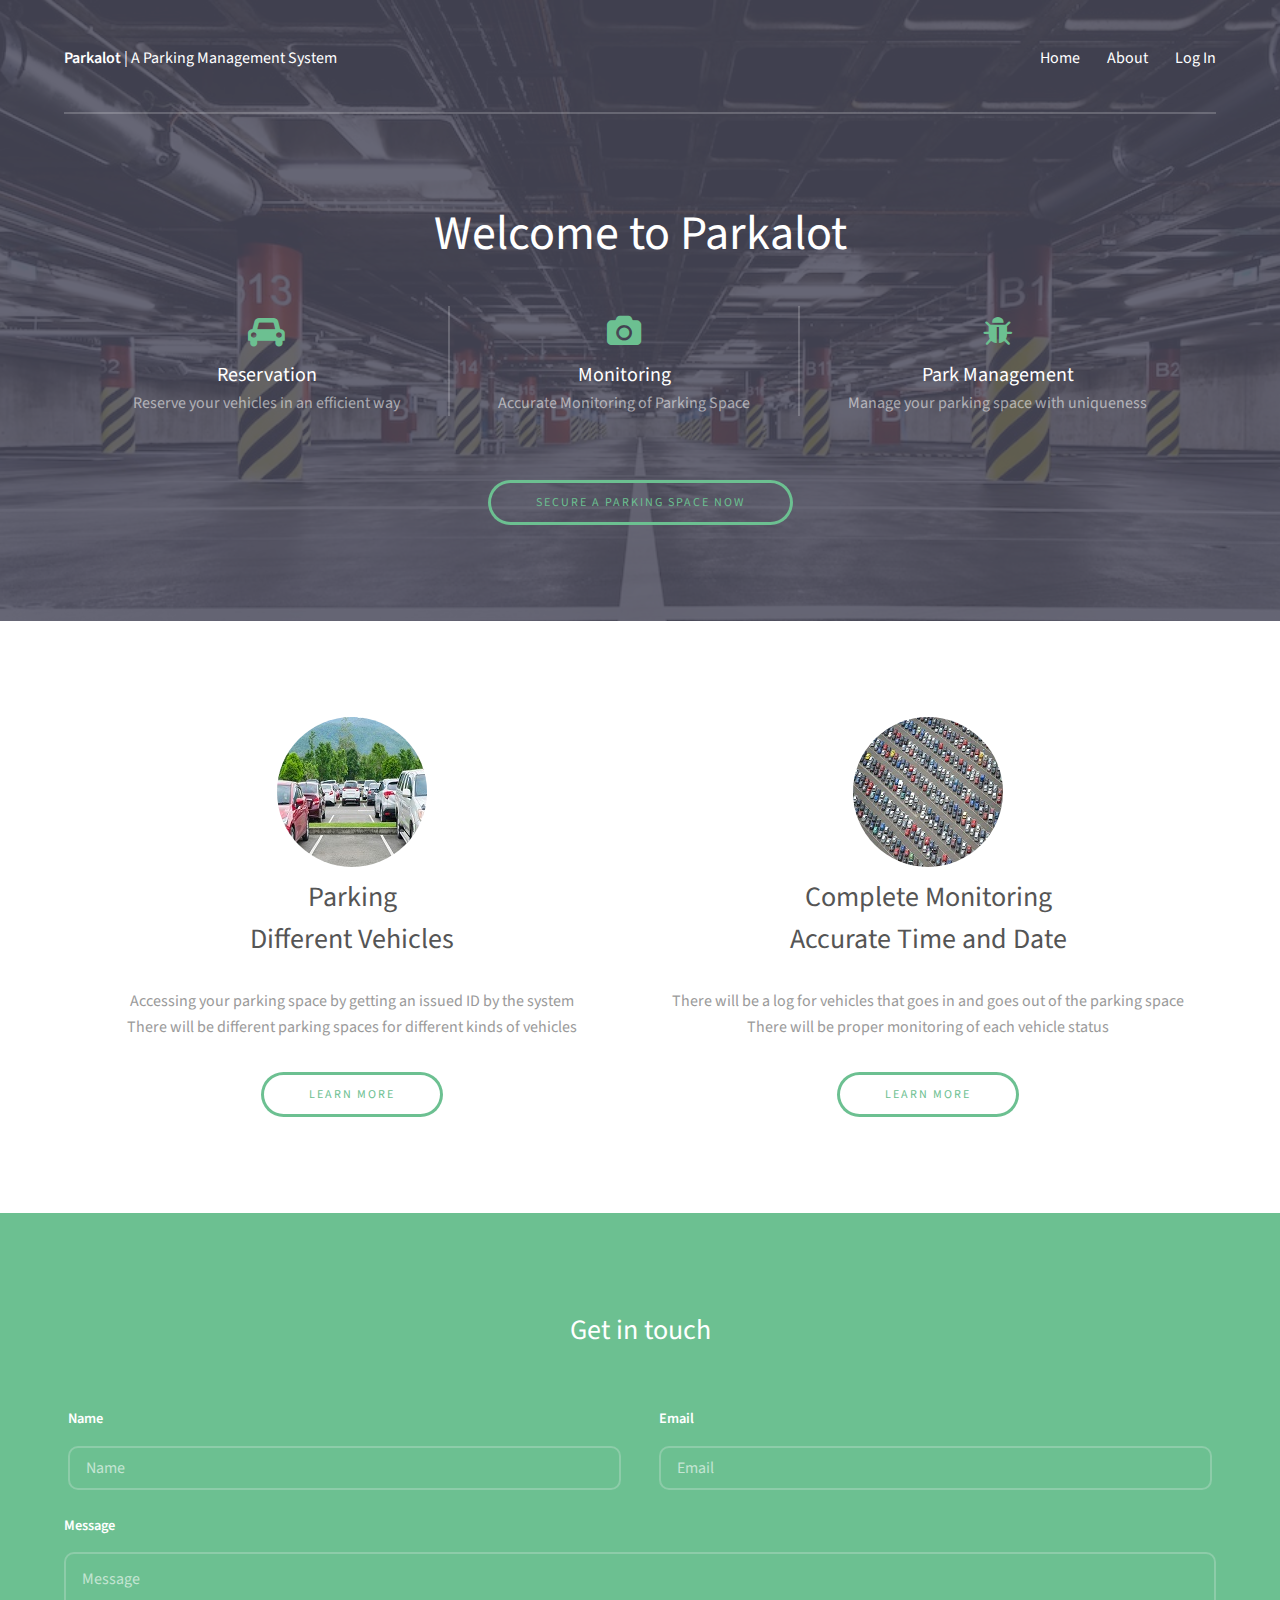
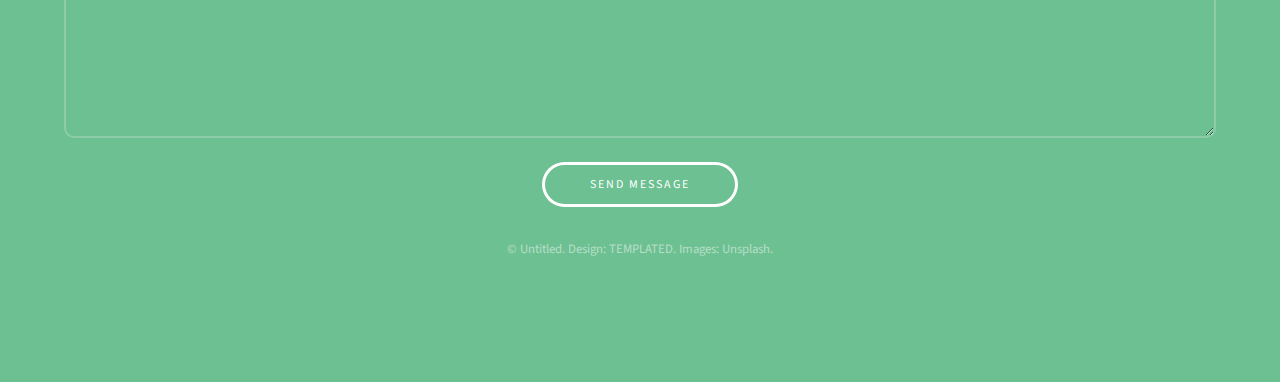
<file: parkalot/index.html>
<!DOCTYPE HTML>
<!--
	Projection by TEMPLATED
	templated.co @templatedco
	Released for free under the Creative Commons Attribution 3.0 license (templated.co/license)
-->
<html>
	<head>
		<title>Parkalot </title>
		<meta charset="utf-8" />
		<meta name="viewport" content="width=device-width, initial-scale=1" />
		<link rel="stylesheet" href="assets/css/main.css" />
	</head>
	<body>

		<!-- Header -->
			<header id="header">
				<div class="inner">
					<a href="index.html" class="logo"><strong>Parkalot   </strong>|   A Parking Management System</a>
					<nav id="nav">
						<a href="index.html">Home</a>
						<a href="about.html">About</a>
						<a href="../index.php">Log In</a>
					</nav>
					<a href="#navPanel" class="navPanelToggle"><span class="fa fa-bars"></span></a>
				</div>
			</header>

		<!-- Banner -->
			<section id="banner">
				<div class="inner">
					<header>
						<h1>Welcome to Parkalot</h1>
					</header>

				<div class="flex">

						<div>
							<span class="icon fa-car"></span>
							<h3>Reservation</h3>
							<p>Reserve your vehicles in an efficient way</p>
						</div>

						<div>
							<span class="icon fa-camera"></span>
							<h3>Monitoring</h3>
							<p>Accurate Monitoring of Parking Space</p>
						</div>

						<div>
							<span class="icon fa-bug"></span>
							<h3>Park Management</h3>
							<p>Manage your parking space with uniqueness</p>
						</div>

				</div>

					<footer>
						<a href="#" class="button">Secure a Parking Space Now</a>
					</footer>
				</div>
			</section>


		<!-- Three -->
			<section id="three" class="wrapper align-center">
				<div class="inner">
					<div class="flex flex-2">
						<article>
							<div class="image round">
								<img src="images/pic01.jpg" alt="Pic 01" />
							</div>
							<header>
								<h3>Parking <br /> Different Vehicles</h3>
							</header>
							<p>Accessing your parking space by getting an issued ID by the system<br />There will be different parking spaces for different kinds of vehicles</p>
							<footer>
								<a href="#" class="button">Learn More</a>
							</footer>
						</article>
						<article>
							<div class="image round">
								<img src="images/pic02.jpg" alt="Pic 02" />
							</div>
							<header>
								<h3>Complete Monitoring<br /> Accurate Time and Date</h3>
							</header>
							<p>There will be a log for vehicles that goes in and goes out of the parking space<br /> There will be proper monitoring of each vehicle status</p>
							<footer>
								<a href="#" class="button">Learn More</a>
							</footer>
						</article>
					</div>
				</div>
			</section>

		<!-- Footer -->
			<footer id="footer">
				<div class="inner">

					<h3>Get in touch</h3>

					<form action="#" method="post">

						<div class="field half first">
							<label for="name">Name</label>
							<input name="name" id="name" type="text" placeholder="Name">
						</div>
						<div class="field half">
							<label for="email">Email</label>
							<input name="email" id="email" type="email" placeholder="Email">
						</div>
						<div class="field">
							<label for="message">Message</label>
							<textarea name="message" id="message" rows="6" placeholder="Message"></textarea>
						</div>
						<ul class="actions">
							<li><input value="Send Message" class="button alt" type="submit"></li>
						</ul>
					</form>

					<div class="copyright">
						&copy; Untitled. Design: <a href="https://templated.co">TEMPLATED</a>. Images: <a href="https://unsplash.com">Unsplash</a>.
					</div>

				</div>
			</footer>

		<!-- Scripts -->
			<script src="assets/js/jquery.min.js"></script>
			<script src="assets/js/skel.min.js"></script>
			<script src="assets/js/util.js"></script>
			<script src="assets/js/main.js"></script>

	</body>
</html>
</file>
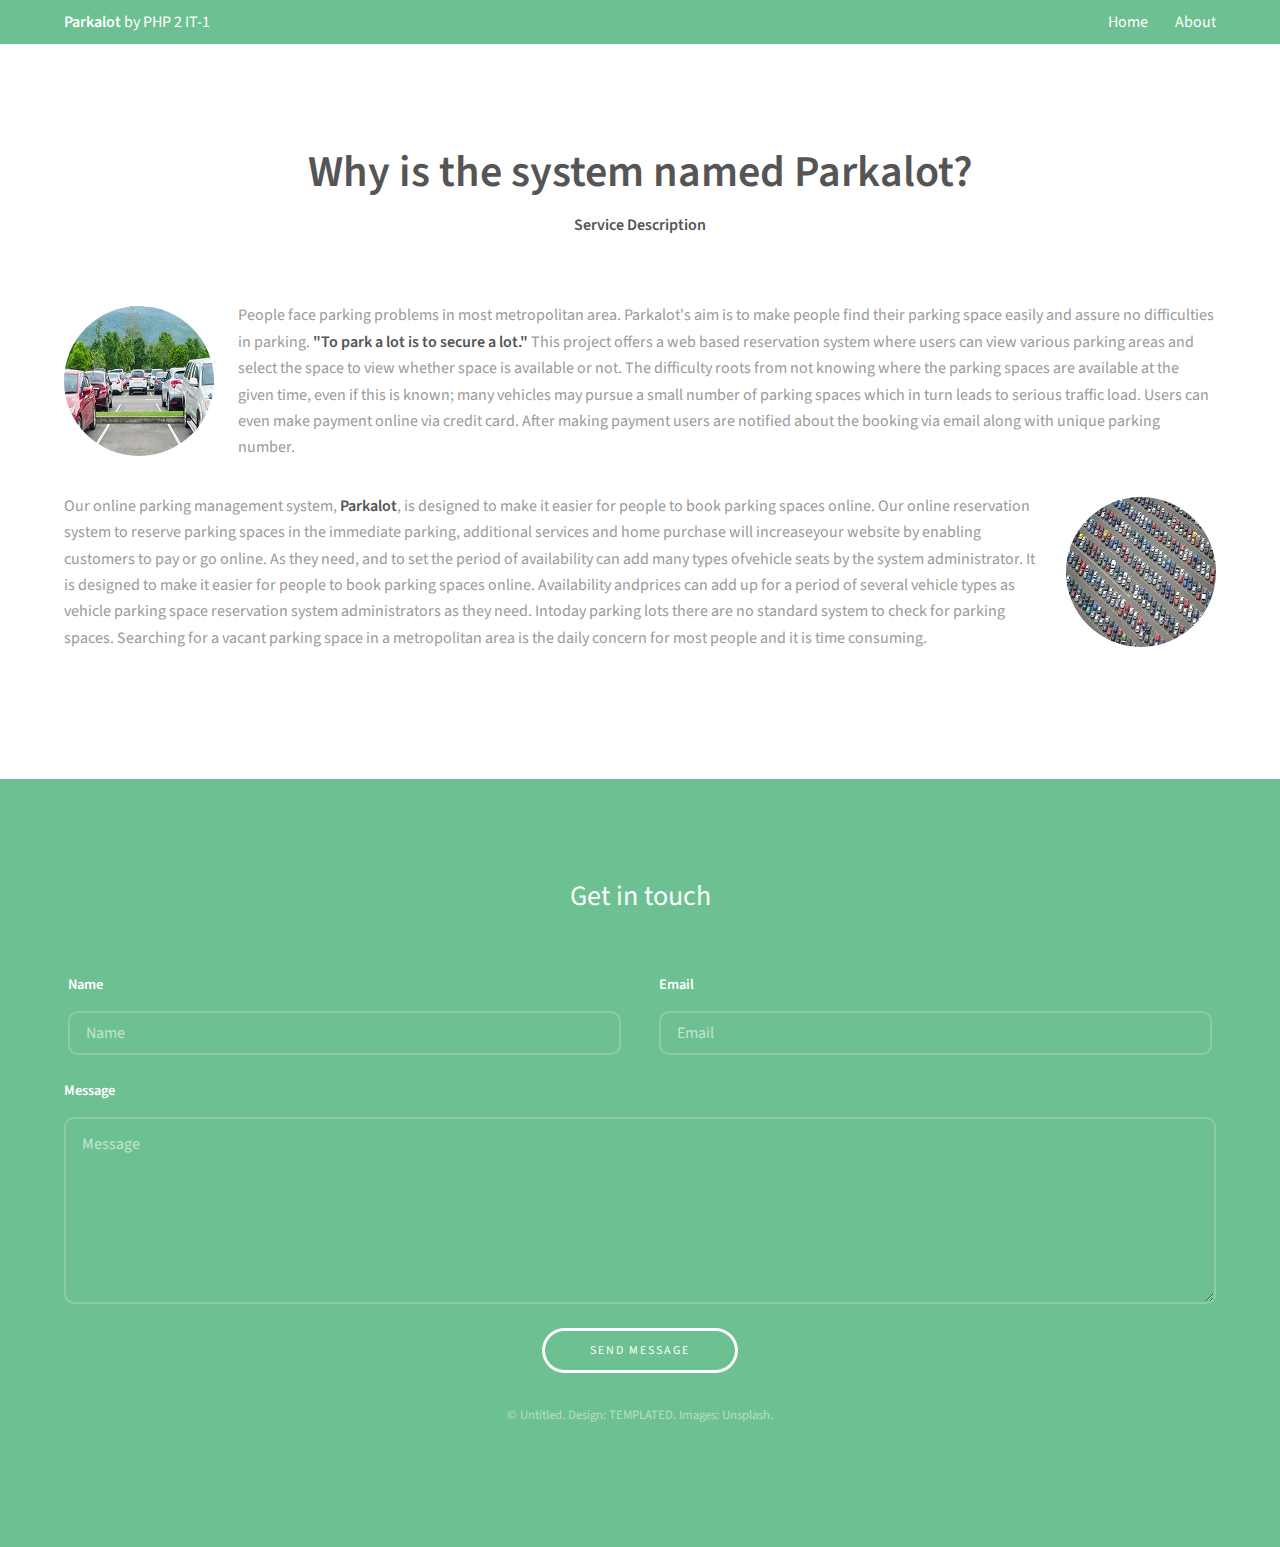
<file: parkalot/about.html>
<!DOCTYPE HTML>
<!--
	Projection by TEMPLATED
	templated.co @templatedco
	Released for free under the Creative Commons Attribution 3.0 license (templated.co/license)
-->
<html>
	<head>
		<title>About - Parkalot by PHP 2 IT-1</title>
		<meta charset="utf-8" />
		<meta name="viewport" content="width=device-width, initial-scale=1" />
		<link rel="stylesheet" href="assets/css/main.css" />
	</head>
	<body class="subpage">

		<!-- Header -->
			<header id="header">
				<div class="inner">
					<a href="index.html" class="logo"><strong>Parkalot</strong> by PHP 2 IT-1</a>
					<nav id="nav">
						<a href="index.html">Home</a>
						<a href="generic.html">About</a>
					</nav>
					<a href="#navPanel" class="navPanelToggle"><span class="fa fa-bars"></span></a>
				</div>
			</header>

		<!-- Three -->
			<section id="three" class="wrapper">
				<div class="inner">
					<header class="align-center">
						<h2><b>Why is the system named Parkalot?</b> </h2>
						<p><b>Service Description</b> </p>
					</header>
					<div class="image round left">
						<img src="images/pic01.jpg" alt="Pic 01" />
					</div>
					<p>
						People face parking problems in most metropolitan area. Parkalot's aim is to make people find their parking space easily and assure no difficulties in parking. <b>"To park a lot is to secure a lot."</b> This project offers a web based reservation system
						where users can view various parking areas and select the space to view whether space is available or not. The difficulty roots from not knowing where the parking spaces are available at the given time, even if this is known; many vehicles may pursue a small number of parking spaces which in turn leads to serious traffic load. Users can even make payment online via credit card. After making payment users are notified about the booking via email along with unique parking number. 
					</p>

					<div class="image round right">
						<img src="images/pic02.jpg" alt="Pic 02" />
					</div>
					<p>Our online parking management system, <b>Parkalot</b>, is designed to make it easier for people to book parking spaces online. Our online reservation system to reserve parking spaces in the immediate parking, additional services and home purchase will increaseyour website by enabling customers to pay or go online. As they need, and to set the period of availability can add many types ofvehicle seats by the system administrator. It is designed to make it easier for people to book parking spaces online. Availability andprices can add up for a period of several vehicle types as vehicle parking space reservation system administrators as they need. Intoday parking lots there are no standard system to check for parking spaces. Searching for a vacant parking space in a metropolitan area is the daily concern for most people and it is time consuming.</p>

				</div>
			</section>

		<!-- Footer -->
			<footer id="footer">
				<div class="inner">

					<h3>Get in touch</h3>

					<form action="#" method="post">

						<div class="field half first">
							<label for="name">Name</label>
							<input name="name" id="name" type="text" placeholder="Name">
						</div>
						<div class="field half">
							<label for="email">Email</label>
							<input name="email" id="email" type="email" placeholder="Email">
						</div>
						<div class="field">
							<label for="message">Message</label>
							<textarea name="message" id="message" rows="6" placeholder="Message"></textarea>
						</div>
						<ul class="actions">
							<li><input value="Send Message" class="button alt" type="submit"></li>
						</ul>
					</form>

					<div class="copyright">
						&copy; Untitled. Design: <a href="https://templated.co">TEMPLATED</a>. Images: <a href="https://unsplash.com">Unsplash</a>.
					</div>

				</div>
			</footer>

		<!-- Scripts -->
			<script src="assets/js/jquery.min.js"></script>
			<script src="assets/js/skel.min.js"></script>
			<script src="assets/js/util.js"></script>
			<script src="assets/js/main.js"></script>

	</body>
</html>
</file>
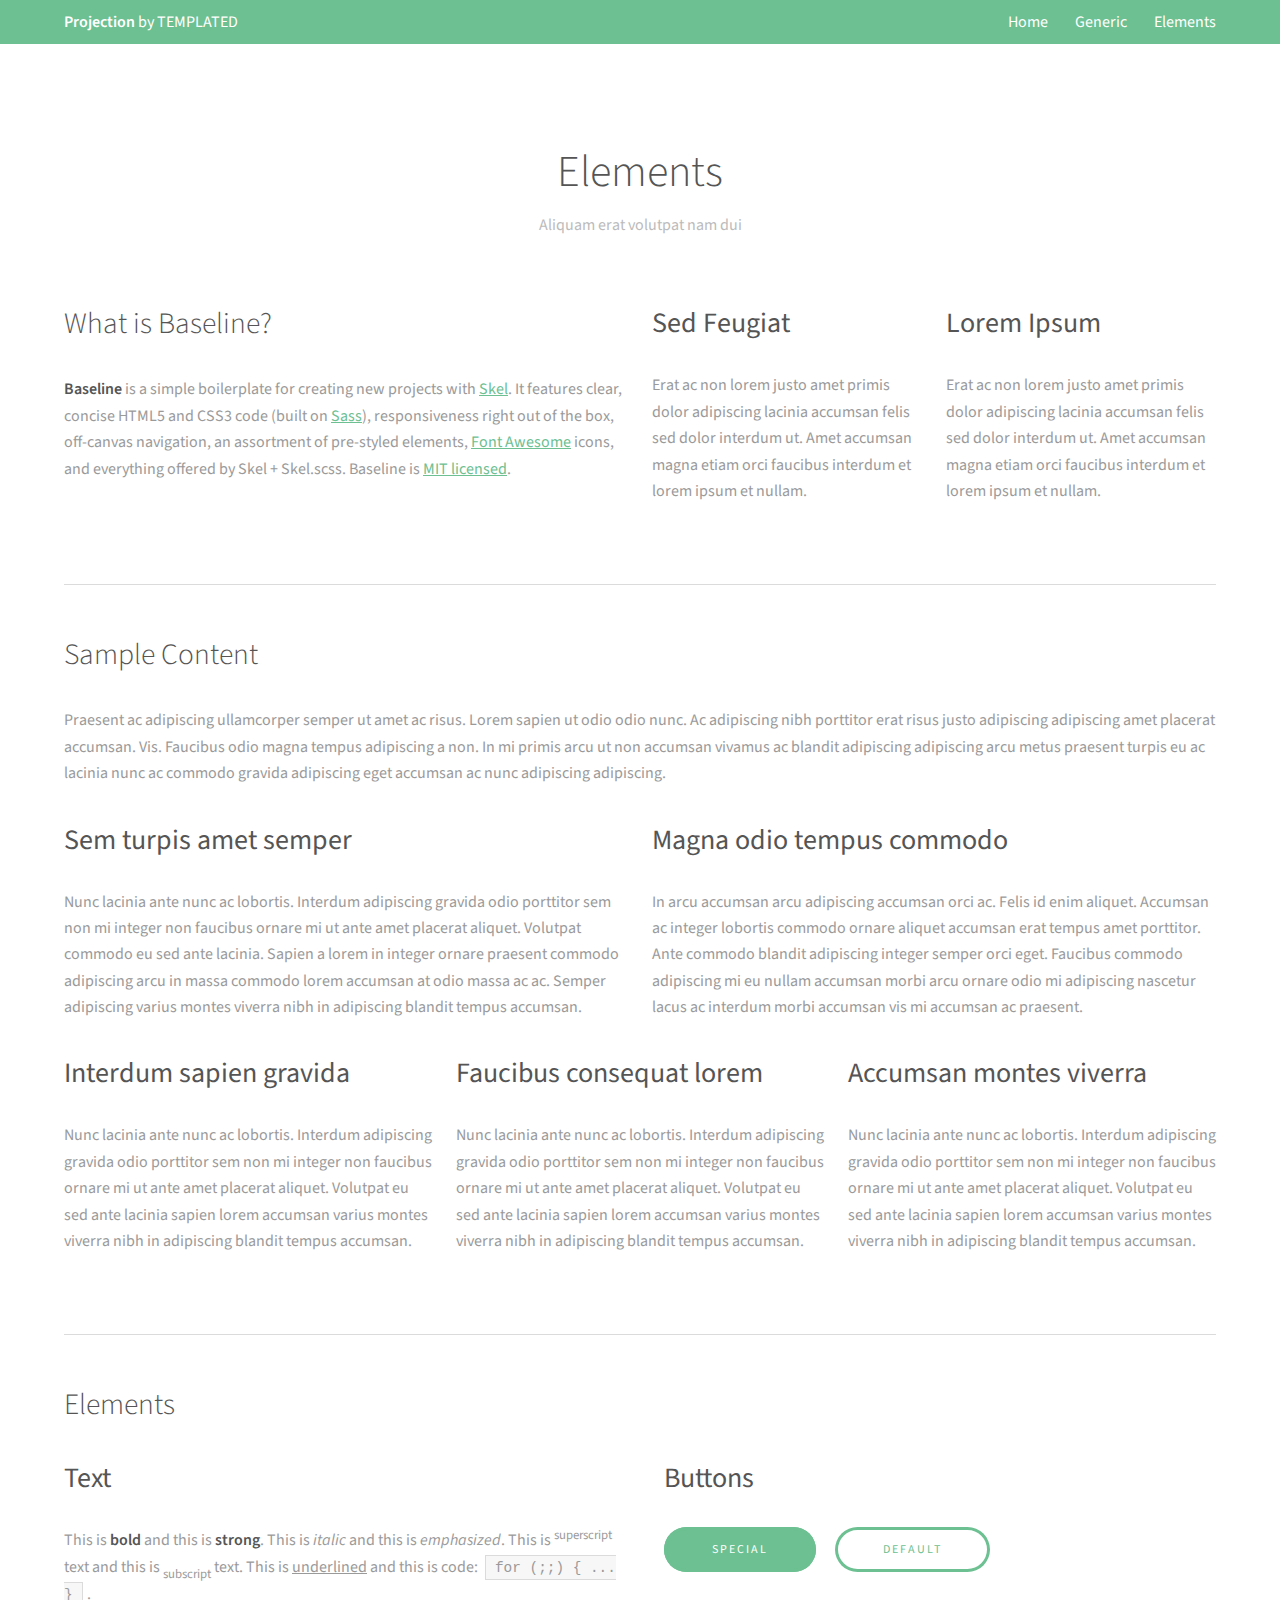
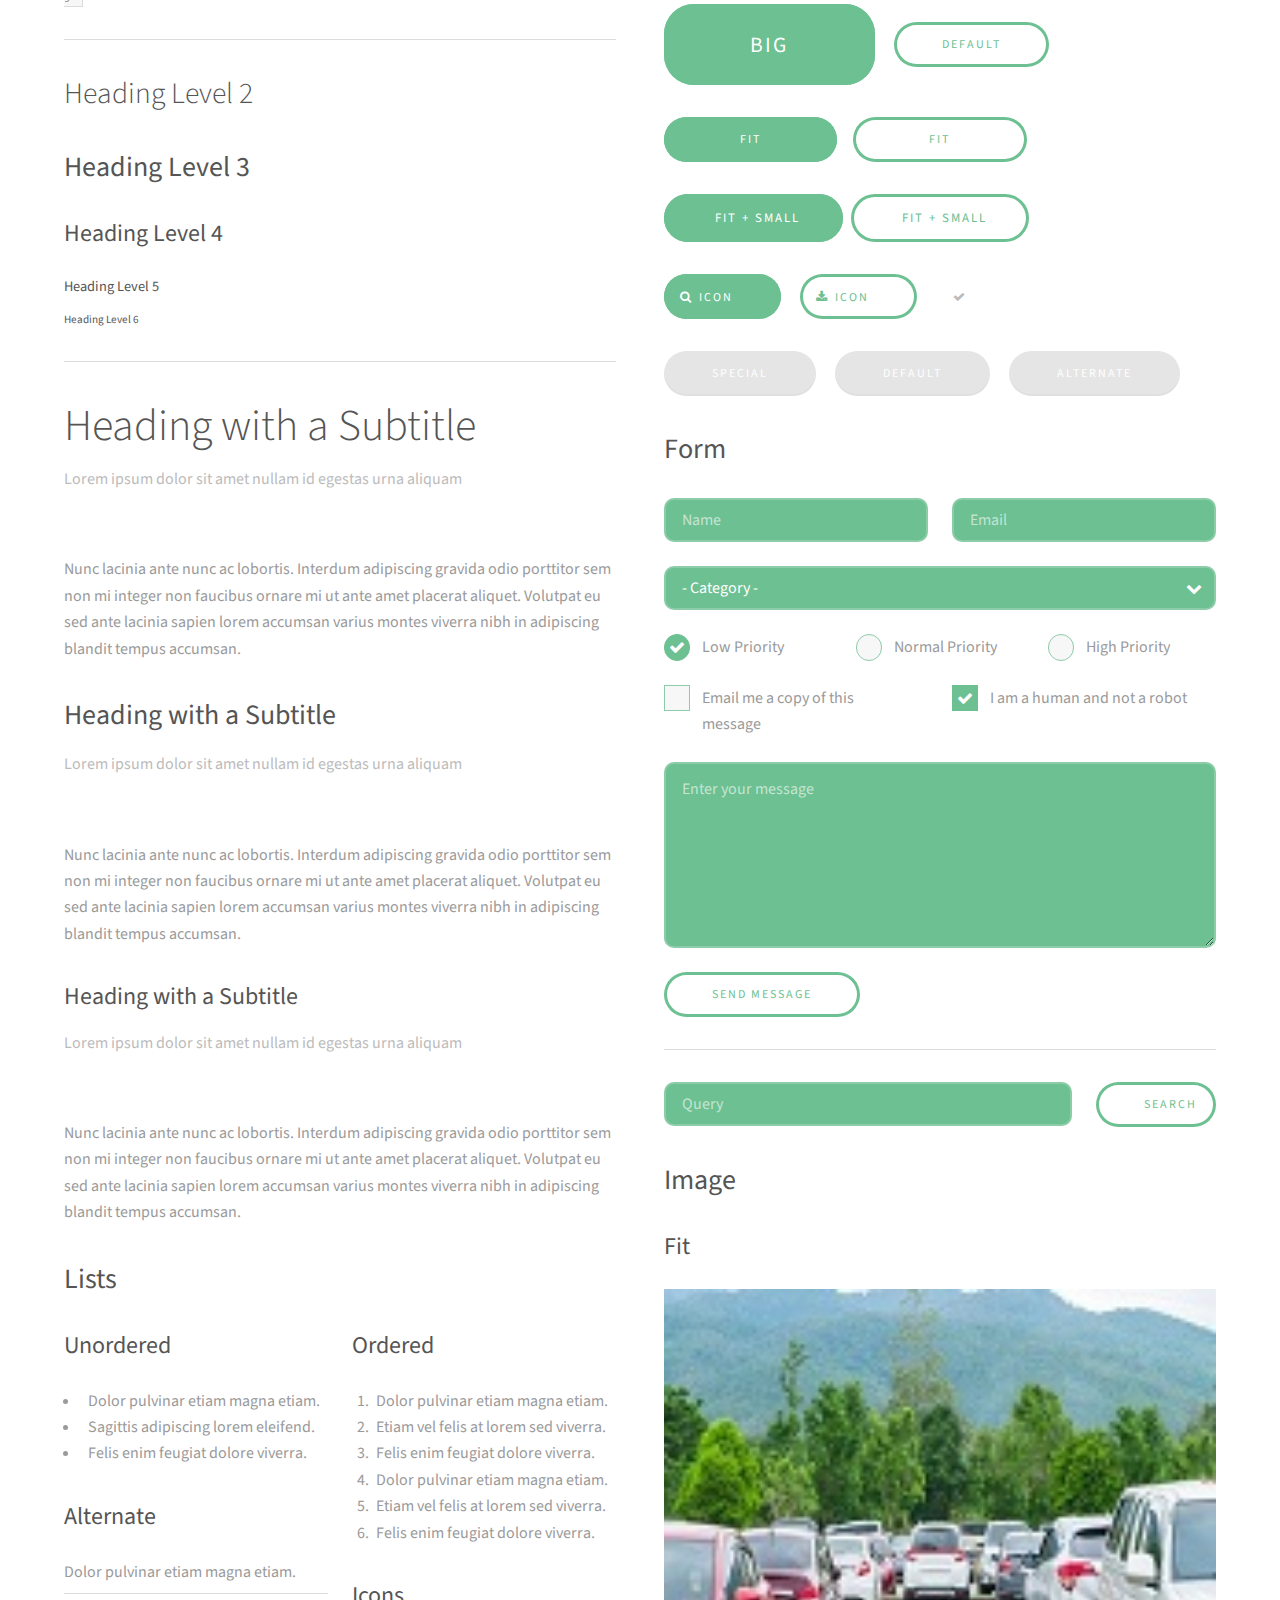
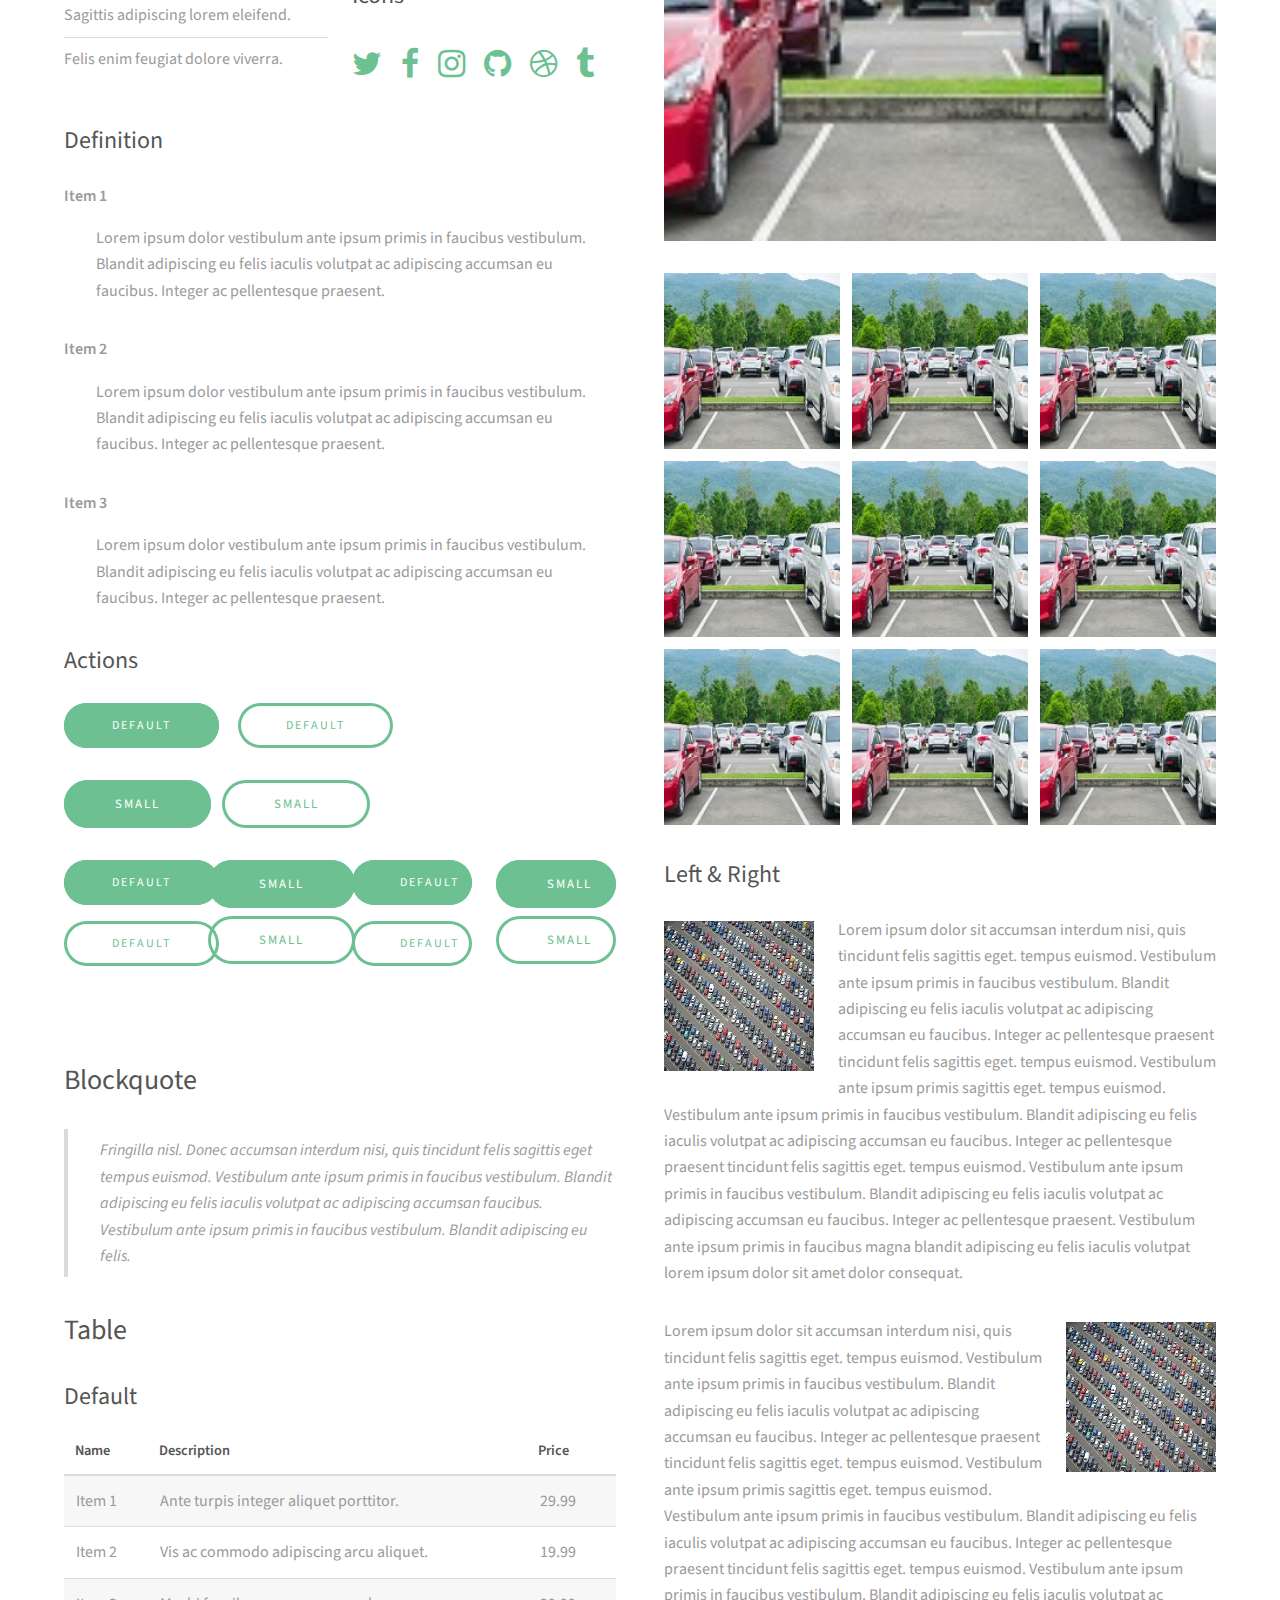
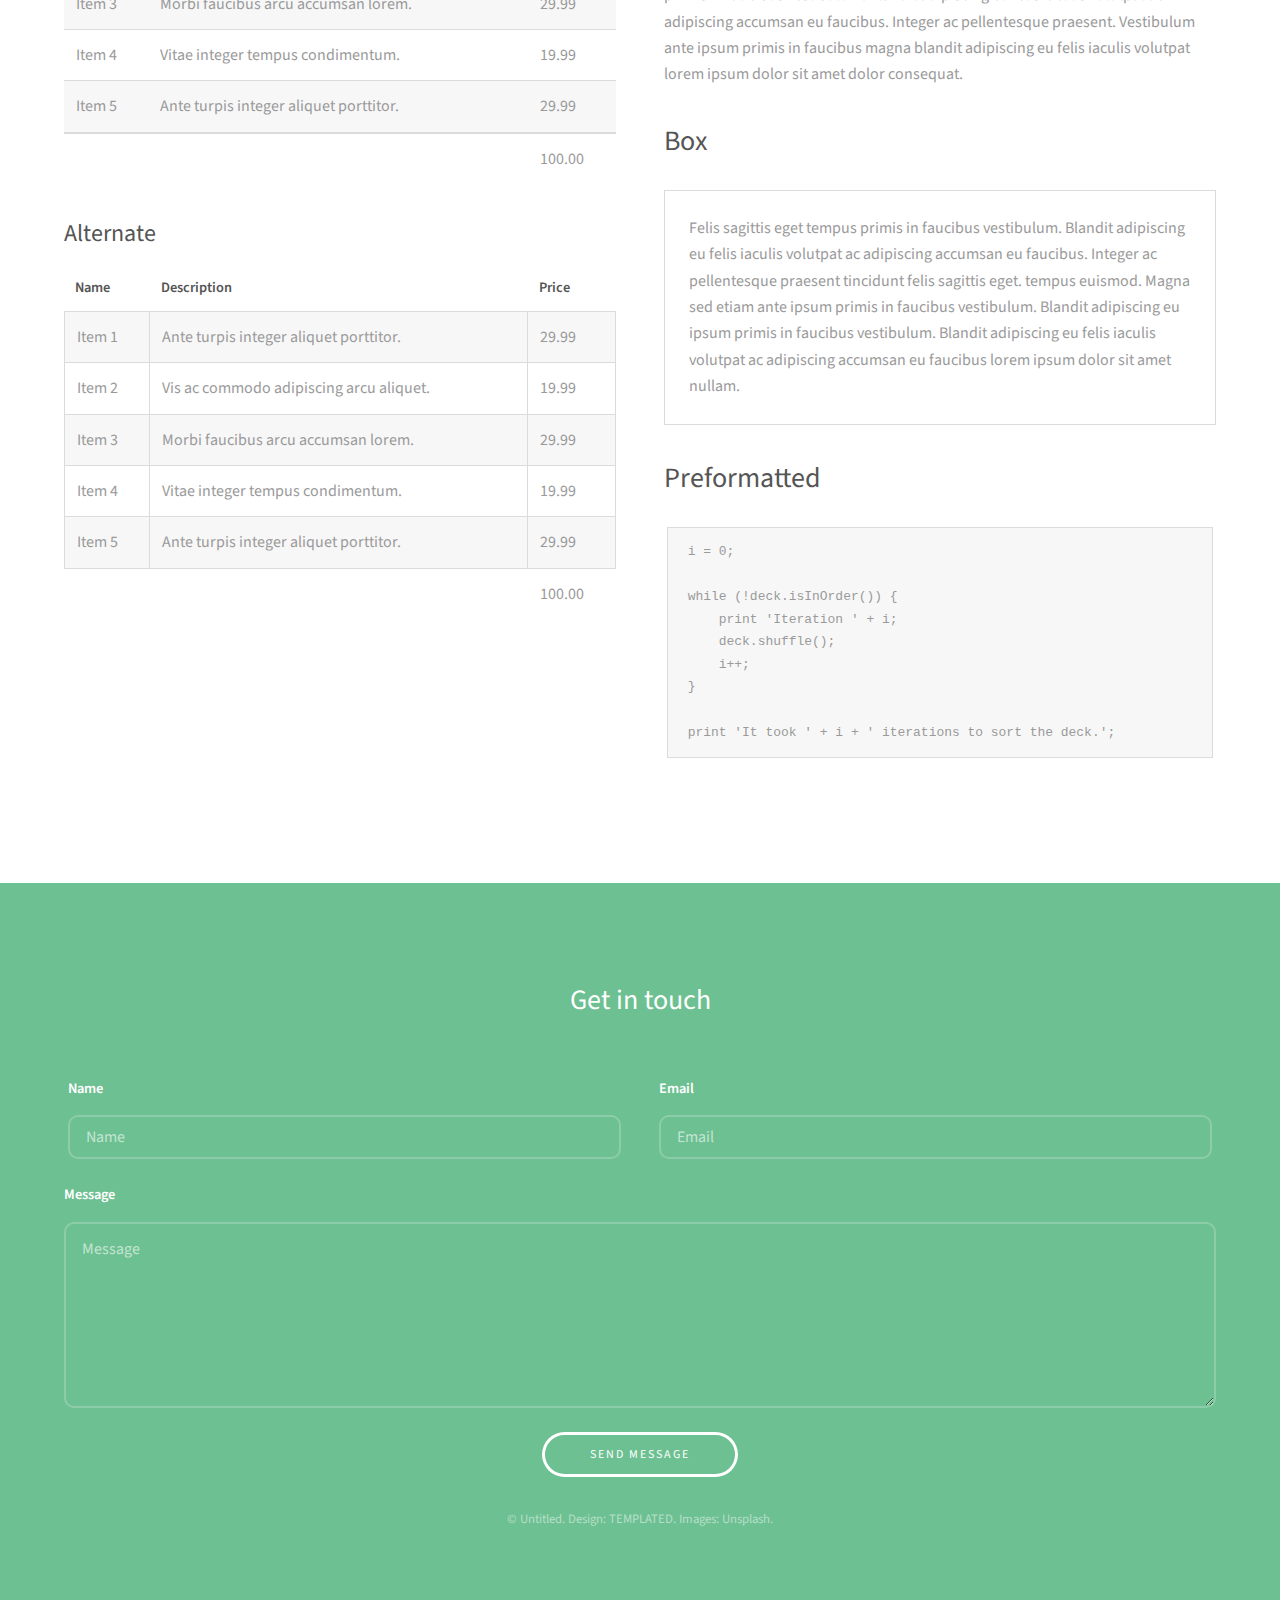
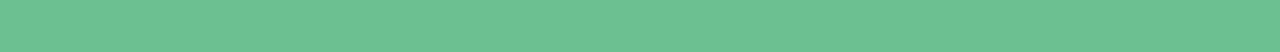
<file: parkalot/elements.html>
<!DOCTYPE HTML>
<!--
	Projection by TEMPLATED
	templated.co @templatedco
	Released for free under the Creative Commons Attribution 3.0 license (templated.co/license)
-->
<html>
	<head>
		<title>Elements - Projection by TEMPLATED</title>
		<meta charset="utf-8" />
		<meta name="viewport" content="width=device-width, initial-scale=1" />
		<link rel="stylesheet" href="assets/css/main.css" />
	</head>
	<body class="subpage">

		<!-- Header -->
			<header id="header">
				<div class="inner">
					<a href="index.html" class="logo"><strong>Projection</strong> by TEMPLATED</a>
					<nav id="nav">
						<a href="index.html">Home</a>
						<a href="generic.html">Generic</a>
						<a href="elements.html">Elements</a>
					</nav>
					<a href="#navPanel" class="navPanelToggle"><span class="fa fa-bars"></span></a>
				</div>
			</header>

		<!-- Main -->
			<section id="main" class="wrapper">
				<div class="inner">
					<header class="align-center">
						<h2>Elements</h2>
						<p>Aliquam erat volutpat nam dui </p>
					</header>

					<!-- Intro -->
						<div class="row">
							<section class="6u 12u$(medium)">
								<h2>What is Baseline?</h2>
								<p><strong>Baseline</strong> is a simple boilerplate for creating new projects with <a href="http://skel.io">Skel</a>. It features clear, concise HTML5 and CSS3 code (built on <a href="http://sass-lang.com">Sass</a>), responsiveness right out of the box, off-canvas navigation, an assortment of pre-styled elements, <a href="http://fontawesome.io">Font Awesome</a> icons, and everything offered by Skel + Skel.scss. Baseline is <a href="http://skel.io/license">MIT licensed</a>.</p>
							</section>
							<section class="3u 6u(medium) 12u$(small)">
								<h3>Sed Feugiat</h3>
								<p>Erat ac non lorem justo amet primis dolor adipiscing lacinia accumsan felis sed dolor interdum ut. Amet accumsan magna etiam orci faucibus interdum et lorem ipsum et nullam.</p>
							</section>
							<section class="3u$ 6u$(medium) 12u$(small)">
								<h3>Lorem Ipsum</h3>
								<p>Erat ac non lorem justo amet primis dolor adipiscing lacinia accumsan felis sed dolor interdum ut. Amet accumsan magna etiam orci faucibus interdum et lorem ipsum et nullam.</p>
							</section>
						</div>

					<hr class="major" />

					<!-- Content -->
						<h2 id="content">Sample Content</h2>
						<p>Praesent ac adipiscing ullamcorper semper ut amet ac risus. Lorem sapien ut odio odio nunc. Ac adipiscing nibh porttitor erat risus justo adipiscing adipiscing amet placerat accumsan. Vis. Faucibus odio magna tempus adipiscing a non. In mi primis arcu ut non accumsan vivamus ac blandit adipiscing adipiscing arcu metus praesent turpis eu ac lacinia nunc ac commodo gravida adipiscing eget accumsan ac nunc adipiscing adipiscing.</p>
						<div class="row">
							<div class="6u 12u$(small)">
								<h3>Sem turpis amet semper</h3>
								<p>Nunc lacinia ante nunc ac lobortis. Interdum adipiscing gravida odio porttitor sem non mi integer non faucibus ornare mi ut ante amet placerat aliquet. Volutpat commodo eu sed ante lacinia. Sapien a lorem in integer ornare praesent commodo adipiscing arcu in massa commodo lorem accumsan at odio massa ac ac. Semper adipiscing varius montes viverra nibh in adipiscing blandit tempus accumsan.</p>
							</div>
							<div class="6u$ 12u$(small)">
								<h3>Magna odio tempus commodo</h3>
								<p>In arcu accumsan arcu adipiscing accumsan orci ac. Felis id enim aliquet. Accumsan ac integer lobortis commodo ornare aliquet accumsan erat tempus amet porttitor. Ante commodo blandit adipiscing integer semper orci eget. Faucibus commodo adipiscing mi eu nullam accumsan morbi arcu ornare odio mi adipiscing nascetur lacus ac interdum morbi accumsan vis mi accumsan ac praesent.</p>
							</div>
							<!-- Break -->
							<div class="4u 12u$(medium)">
								<h3>Interdum sapien gravida</h3>
								<p>Nunc lacinia ante nunc ac lobortis. Interdum adipiscing gravida odio porttitor sem non mi integer non faucibus ornare mi ut ante amet placerat aliquet. Volutpat eu sed ante lacinia sapien lorem accumsan varius montes viverra nibh in adipiscing blandit tempus accumsan.</p>
							</div>
							<div class="4u 12u$(medium)">
								<h3>Faucibus consequat lorem</h3>
								<p>Nunc lacinia ante nunc ac lobortis. Interdum adipiscing gravida odio porttitor sem non mi integer non faucibus ornare mi ut ante amet placerat aliquet. Volutpat eu sed ante lacinia sapien lorem accumsan varius montes viverra nibh in adipiscing blandit tempus accumsan.</p>
							</div>
							<div class="4u$ 12u$(medium)">
								<h3>Accumsan montes viverra</h3>
								<p>Nunc lacinia ante nunc ac lobortis. Interdum adipiscing gravida odio porttitor sem non mi integer non faucibus ornare mi ut ante amet placerat aliquet. Volutpat eu sed ante lacinia sapien lorem accumsan varius montes viverra nibh in adipiscing blandit tempus accumsan.</p>
							</div>
						</div>

					<hr class="major" />

					<!-- Elements -->
						<h2 id="elements">Elements</h2>
						<div class="row 200%">
							<div class="6u 12u$(medium)">

								<!-- Text stuff -->
									<h3>Text</h3>
									<p>This is <b>bold</b> and this is <strong>strong</strong>. This is <i>italic</i> and this is <em>emphasized</em>.
									This is <sup>superscript</sup> text and this is <sub>subscript</sub> text.
									This is <u>underlined</u> and this is code: <code>for (;;) { ... }</code>.</p>
									<hr />
									<h2>Heading Level 2</h2>
									<h3>Heading Level 3</h3>
									<h4>Heading Level 4</h4>
									<h5>Heading Level 5</h5>
									<h6>Heading Level 6</h6>
									<hr />
									<header>
										<h2>Heading with a Subtitle</h2>
										<p>Lorem ipsum dolor sit amet nullam id egestas urna aliquam</p>
									</header>
									<p>Nunc lacinia ante nunc ac lobortis. Interdum adipiscing gravida odio porttitor sem non mi integer non faucibus ornare mi ut ante amet placerat aliquet. Volutpat eu sed ante lacinia sapien lorem accumsan varius montes viverra nibh in adipiscing blandit tempus accumsan.</p>
									<header>
										<h3>Heading with a Subtitle</h3>
										<p>Lorem ipsum dolor sit amet nullam id egestas urna aliquam</p>
									</header>
									<p>Nunc lacinia ante nunc ac lobortis. Interdum adipiscing gravida odio porttitor sem non mi integer non faucibus ornare mi ut ante amet placerat aliquet. Volutpat eu sed ante lacinia sapien lorem accumsan varius montes viverra nibh in adipiscing blandit tempus accumsan.</p>
									<header>
										<h4>Heading with a Subtitle</h4>
										<p>Lorem ipsum dolor sit amet nullam id egestas urna aliquam</p>
									</header>
									<p>Nunc lacinia ante nunc ac lobortis. Interdum adipiscing gravida odio porttitor sem non mi integer non faucibus ornare mi ut ante amet placerat aliquet. Volutpat eu sed ante lacinia sapien lorem accumsan varius montes viverra nibh in adipiscing blandit tempus accumsan.</p>

								<!-- Lists -->
									<h3>Lists</h3>
									<div class="row">
										<div class="6u 12u$(small)">

											<h4>Unordered</h4>
											<ul>
												<li>Dolor pulvinar etiam magna etiam.</li>
												<li>Sagittis adipiscing lorem eleifend.</li>
												<li>Felis enim feugiat dolore viverra.</li>
											</ul>

											<h4>Alternate</h4>
											<ul class="alt">
												<li>Dolor pulvinar etiam magna etiam.</li>
												<li>Sagittis adipiscing lorem eleifend.</li>
												<li>Felis enim feugiat dolore viverra.</li>
											</ul>

										</div>
										<div class="6u$ 12u$(small)">

											<h4>Ordered</h4>
											<ol>
												<li>Dolor pulvinar etiam magna etiam.</li>
												<li>Etiam vel felis at lorem sed viverra.</li>
												<li>Felis enim feugiat dolore viverra.</li>
												<li>Dolor pulvinar etiam magna etiam.</li>
												<li>Etiam vel felis at lorem sed viverra.</li>
												<li>Felis enim feugiat dolore viverra.</li>
											</ol>

											<h4>Icons</h4>
											<ul class="icons">
												<li><a href="#" class="icon fa-twitter"><span class="label">Twitter</span></a></li>
												<li><a href="#" class="icon fa-facebook"><span class="label">Facebook</span></a></li>
												<li><a href="#" class="icon fa-instagram"><span class="label">Instagram</span></a></li>
												<li><a href="#" class="icon fa-github"><span class="label">Github</span></a></li>
												<li><a href="#" class="icon fa-dribbble"><span class="label">Dribbble</span></a></li>
												<li><a href="#" class="icon fa-tumblr"><span class="label">Tumblr</span></a></li>
											</ul>

										</div>
									</div>
									<h4>Definition</h4>
									<dl>
										<dt>Item 1</dt>
										<dd>
											<p>Lorem ipsum dolor vestibulum ante ipsum primis in faucibus vestibulum. Blandit adipiscing eu felis iaculis volutpat ac adipiscing accumsan eu faucibus. Integer ac pellentesque praesent.</p>
										</dd>
										<dt>Item 2</dt>
										<dd>
											<p>Lorem ipsum dolor vestibulum ante ipsum primis in faucibus vestibulum. Blandit adipiscing eu felis iaculis volutpat ac adipiscing accumsan eu faucibus. Integer ac pellentesque praesent.</p>
										</dd>
										<dt>Item 3</dt>
										<dd>
											<p>Lorem ipsum dolor vestibulum ante ipsum primis in faucibus vestibulum. Blandit adipiscing eu felis iaculis volutpat ac adipiscing accumsan eu faucibus. Integer ac pellentesque praesent.</p>
										</dd>
									</dl>

									<h4>Actions</h4>
									<ul class="actions">
										<li><a href="#" class="button special">Default</a></li>
										<li><a href="#" class="button">Default</a></li>
										<li><a href="#" class="button alt">Default</a></li>
									</ul>
									<ul class="actions small">
										<li><a href="#" class="button special small">Small</a></li>
										<li><a href="#" class="button small">Small</a></li>
										<li><a href="#" class="button alt small">Small</a></li>
									</ul>
									<div class="row">
										<div class="3u 12u$(small)">
											<ul class="actions vertical">
												<li><a href="#" class="button special">Default</a></li>
												<li><a href="#" class="button">Default</a></li>
												<li><a href="#" class="button alt">Default</a></li>
											</ul>
										</div>
										<div class="3u 12u$(small)">
											<ul class="actions vertical small">
												<li><a href="#" class="button special small">Small</a></li>
												<li><a href="#" class="button small">Small</a></li>
												<li><a href="#" class="button alt small">Small</a></li>
											</ul>
										</div>
										<div class="3u 12u$(small)">
											<ul class="actions vertical">
												<li><a href="#" class="button special fit">Default</a></li>
												<li><a href="#" class="button fit">Default</a></li>
												<li><a href="#" class="button alt fit">Default</a></li>
											</ul>
										</div>
										<div class="3u$ 12u$(small)">
											<ul class="actions vertical small">
												<li><a href="#" class="button special small fit">Small</a></li>
												<li><a href="#" class="button small fit">Small</a></li>
												<li><a href="#" class="button alt small fit">Small</a></li>
											</ul>
										</div>
									</div>

								<!-- Blockquote -->
									<h3>Blockquote</h3>
									<blockquote>Fringilla nisl. Donec accumsan interdum nisi, quis tincidunt felis sagittis eget tempus euismod. Vestibulum ante ipsum primis in faucibus vestibulum. Blandit adipiscing eu felis iaculis volutpat ac adipiscing accumsan faucibus. Vestibulum ante ipsum primis in faucibus vestibulum. Blandit adipiscing eu felis.</blockquote>

								<!-- Table -->
									<h3>Table</h3>

									<h4>Default</h4>
									<div class="table-wrapper">
										<table>
											<thead>
												<tr>
													<th>Name</th>
													<th>Description</th>
													<th>Price</th>
												</tr>
											</thead>
											<tbody>
												<tr>
													<td>Item 1</td>
													<td>Ante turpis integer aliquet porttitor.</td>
													<td>29.99</td>
												</tr>
												<tr>
													<td>Item 2</td>
													<td>Vis ac commodo adipiscing arcu aliquet.</td>
													<td>19.99</td>
												</tr>
												<tr>
													<td>Item 3</td>
													<td> Morbi faucibus arcu accumsan lorem.</td>
													<td>29.99</td>
												</tr>
												<tr>
													<td>Item 4</td>
													<td>Vitae integer tempus condimentum.</td>
													<td>19.99</td>
												</tr>
												<tr>
													<td>Item 5</td>
													<td>Ante turpis integer aliquet porttitor.</td>
													<td>29.99</td>
												</tr>
											</tbody>
											<tfoot>
												<tr>
													<td colspan="2"></td>
													<td>100.00</td>
												</tr>
											</tfoot>
										</table>
									</div>

									<h4>Alternate</h4>
									<div class="table-wrapper">
										<table class="alt">
											<thead>
												<tr>
													<th>Name</th>
													<th>Description</th>
													<th>Price</th>
												</tr>
											</thead>
											<tbody>
												<tr>
													<td>Item 1</td>
													<td>Ante turpis integer aliquet porttitor.</td>
													<td>29.99</td>
												</tr>
												<tr>
													<td>Item 2</td>
													<td>Vis ac commodo adipiscing arcu aliquet.</td>
													<td>19.99</td>
												</tr>
												<tr>
													<td>Item 3</td>
													<td> Morbi faucibus arcu accumsan lorem.</td>
													<td>29.99</td>
												</tr>
												<tr>
													<td>Item 4</td>
													<td>Vitae integer tempus condimentum.</td>
													<td>19.99</td>
												</tr>
												<tr>
													<td>Item 5</td>
													<td>Ante turpis integer aliquet porttitor.</td>
													<td>29.99</td>
												</tr>
											</tbody>
											<tfoot>
												<tr>
													<td colspan="2"></td>
													<td>100.00</td>
												</tr>
											</tfoot>
										</table>
									</div>

							</div>
							<div class="6u$ 12u$(medium)">

								<!-- Buttons -->
									<h3>Buttons</h3>
									<ul class="actions">
										<li><a href="#" class="button special">Special</a></li>
										<li><a href="#" class="button">Default</a></li>
										<li><a href="#" class="button alt">Alternate</a></li>
									</ul>
									<ul class="actions">
										<li><a href="#" class="button special big">Big</a></li>
										<li><a href="#" class="button">Default</a></li>
										<li><a href="#" class="button alt small">Small</a></li>
									</ul>
									<ul class="actions fit">
										<li><a href="#" class="button special fit">Fit</a></li>
										<li><a href="#" class="button fit">Fit</a></li>
										<li><a href="#" class="button alt fit">Fit</a></li>
									</ul>
									<ul class="actions fit small">
										<li><a href="#" class="button special fit small">Fit + Small</a></li>
										<li><a href="#" class="button fit small">Fit + Small</a></li>
										<li><a href="#" class="button alt fit small">Fit + Small</a></li>
									</ul>
									<ul class="actions">
										<li><a href="#" class="button special icon fa-search">Icon</a></li>
										<li><a href="#" class="button icon fa-download">Icon</a></li>
										<li><a href="#" class="button alt icon fa-check">Icon</a></li>
									</ul>
									<ul class="actions">
										<li><span class="button special disabled">Special</span></li>
										<li><span class="button disabled">Default</span></li>
										<li><span class="button alt disabled">Alternate</span></li>
									</ul>

								<!-- Form -->
									<h3>Form</h3>

									<form method="post" action="#">
										<div class="row uniform">
											<div class="6u 12u$(xsmall)">
												<input type="text" name="demo-name" id="demo-name" value="" placeholder="Name" />
											</div>
											<div class="6u$ 12u$(xsmall)">
												<input type="email" name="demo-email" id="demo-email" value="" placeholder="Email" />
											</div>
											<!-- Break -->
											<div class="12u$">
												<div class="select-wrapper">
													<select name="demo-category" id="demo-category">
														<option value="">- Category -</option>
														<option value="1">Manufacturing</option>
														<option value="1">Shipping</option>
														<option value="1">Administration</option>
														<option value="1">Human Resources</option>
													</select>
												</div>
											</div>
											<!-- Break -->
											<div class="4u 12u$(small)">
												<input type="radio" id="demo-priority-low" name="demo-priority" checked>
												<label for="demo-priority-low">Low Priority</label>
											</div>
											<div class="4u 12u$(small)">
												<input type="radio" id="demo-priority-normal" name="demo-priority">
												<label for="demo-priority-normal">Normal Priority</label>
											</div>
											<div class="4u$ 12u$(small)">
												<input type="radio" id="demo-priority-high" name="demo-priority">
												<label for="demo-priority-high">High Priority</label>
											</div>
											<!-- Break -->
											<div class="6u 12u$(small)">
												<input type="checkbox" id="demo-copy" name="demo-copy">
												<label for="demo-copy">Email me a copy of this message</label>
											</div>
											<div class="6u$ 12u$(small)">
												<input type="checkbox" id="demo-human" name="demo-human" checked>
												<label for="demo-human">I am a human and not a robot</label>
											</div>
											<!-- Break -->
											<div class="12u$">
												<textarea name="demo-message" id="demo-message" placeholder="Enter your message" rows="6"></textarea>
											</div>
											<!-- Break -->
											<div class="12u$">
												<ul class="actions">
													<li><input type="submit" value="Send Message" /></li>
													<li><input type="reset" value="Reset" class="alt" /></li>
												</ul>
											</div>
										</div>
									</form>

									<hr />

									<form method="post" action="#">
										<div class="row uniform">
											<div class="9u 12u$(small)">
												<input type="text" name="query" id="query" value="" placeholder="Query" />
											</div>
											<div class="3u$ 12u$(small)">
												<input type="submit" value="Search" class="fit" />
											</div>
										</div>
									</form>

								<!-- Image -->
									<h3>Image</h3>

									<h4>Fit</h4>
									<span class="image fit"><img src="images/pic01.jpg" alt="" /></span>
									<div class="box alt">
										<div class="row 50% uniform">
											<div class="4u"><span class="image fit"><img src="images/pic01.jpg" alt="" /></span></div>
											<div class="4u"><span class="image fit"><img src="images/pic01.jpg" alt="" /></span></div>
											<div class="4u$"><span class="image fit"><img src="images/pic01.jpg" alt="" /></span></div>
											<!-- Break -->
											<div class="4u"><span class="image fit"><img src="images/pic01.jpg" alt="" /></span></div>
											<div class="4u"><span class="image fit"><img src="images/pic01.jpg" alt="" /></span></div>
											<div class="4u$"><span class="image fit"><img src="images/pic01.jpg" alt="" /></span></div>
											<!-- Break -->
											<div class="4u"><span class="image fit"><img src="images/pic01.jpg" alt="" /></span></div>
											<div class="4u"><span class="image fit"><img src="images/pic01.jpg" alt="" /></span></div>
											<div class="4u$"><span class="image fit"><img src="images/pic01.jpg" alt="" /></span></div>
										</div>
									</div>

									<h4>Left &amp; Right</h4>
									<p><span class="image left"><img src="images/pic02.jpg" alt="" /></span>Lorem ipsum dolor sit accumsan interdum nisi, quis tincidunt felis sagittis eget. tempus euismod. Vestibulum ante ipsum primis in faucibus vestibulum. Blandit adipiscing eu felis iaculis volutpat ac adipiscing accumsan eu faucibus. Integer ac pellentesque praesent tincidunt felis sagittis eget. tempus euismod. Vestibulum ante ipsum primis sagittis eget. tempus euismod. Vestibulum ante ipsum primis in faucibus vestibulum. Blandit adipiscing eu felis iaculis volutpat ac adipiscing accumsan eu faucibus. Integer ac pellentesque praesent tincidunt felis sagittis eget. tempus euismod. Vestibulum ante ipsum primis in faucibus vestibulum. Blandit adipiscing eu felis iaculis volutpat ac adipiscing accumsan eu faucibus. Integer ac pellentesque praesent. Vestibulum ante ipsum primis in faucibus magna blandit adipiscing eu felis iaculis volutpat lorem ipsum dolor sit amet dolor consequat.</p>
									<p><span class="image right"><img src="images/pic02.jpg" alt="" /></span>Lorem ipsum dolor sit accumsan interdum nisi, quis tincidunt felis sagittis eget. tempus euismod. Vestibulum ante ipsum primis in faucibus vestibulum. Blandit adipiscing eu felis iaculis volutpat ac adipiscing accumsan eu faucibus. Integer ac pellentesque praesent tincidunt felis sagittis eget. tempus euismod. Vestibulum ante ipsum primis sagittis eget. tempus euismod. Vestibulum ante ipsum primis in faucibus vestibulum. Blandit adipiscing eu felis iaculis volutpat ac adipiscing accumsan eu faucibus. Integer ac pellentesque praesent tincidunt felis sagittis eget. tempus euismod. Vestibulum ante ipsum primis in faucibus vestibulum. Blandit adipiscing eu felis iaculis volutpat ac adipiscing accumsan eu faucibus. Integer ac pellentesque praesent. Vestibulum ante ipsum primis in faucibus magna blandit adipiscing eu felis iaculis volutpat lorem ipsum dolor sit amet dolor consequat.</p>

								<!-- Box -->
									<h3>Box</h3>
									<div class="box">
										<p>Felis sagittis eget tempus primis in faucibus vestibulum. Blandit adipiscing eu felis iaculis volutpat ac adipiscing accumsan eu faucibus. Integer ac pellentesque praesent tincidunt felis sagittis eget. tempus euismod. Magna sed etiam ante ipsum primis in faucibus vestibulum. Blandit adipiscing eu ipsum primis in faucibus vestibulum. Blandit adipiscing eu felis iaculis volutpat ac adipiscing accumsan eu faucibus lorem ipsum dolor sit amet nullam.</p>
									</div>

								<!-- Preformatted Code -->
									<h3>Preformatted</h3>
									<pre><code>i = 0;

while (!deck.isInOrder()) {
    print 'Iteration ' + i;
    deck.shuffle();
    i++;
}

print 'It took ' + i + ' iterations to sort the deck.';
</code></pre>

						</div>
					</div>

				</div>

			</section>

		<!-- Footer -->
			<footer id="footer">
				<div class="inner">

					<h3>Get in touch</h3>

					<form action="#" method="post">

						<div class="field half first">
							<label for="name">Name</label>
							<input name="name" id="name" type="text" placeholder="Name">
						</div>
						<div class="field half">
							<label for="email">Email</label>
							<input name="email" id="email" type="email" placeholder="Email">
						</div>
						<div class="field">
							<label for="message">Message</label>
							<textarea name="message" id="message" rows="6" placeholder="Message"></textarea>
						</div>
						<ul class="actions">
							<li><input value="Send Message" class="button alt" type="submit"></li>
						</ul>
					</form>

					<div class="copyright">
						&copy; Untitled. Design: <a href="https://templated.co">TEMPLATED</a>. Images: <a href="https://unsplash.com">Unsplash</a>.
					</div>

				</div>
			</footer>

		<!-- Scripts -->
			<script src="assets/js/jquery.min.js"></script>
			<script src="assets/js/skel.min.js"></script>
			<script src="assets/js/util.js"></script>
			<script src="assets/js/main.js"></script>

	</body>
</html>
</file>
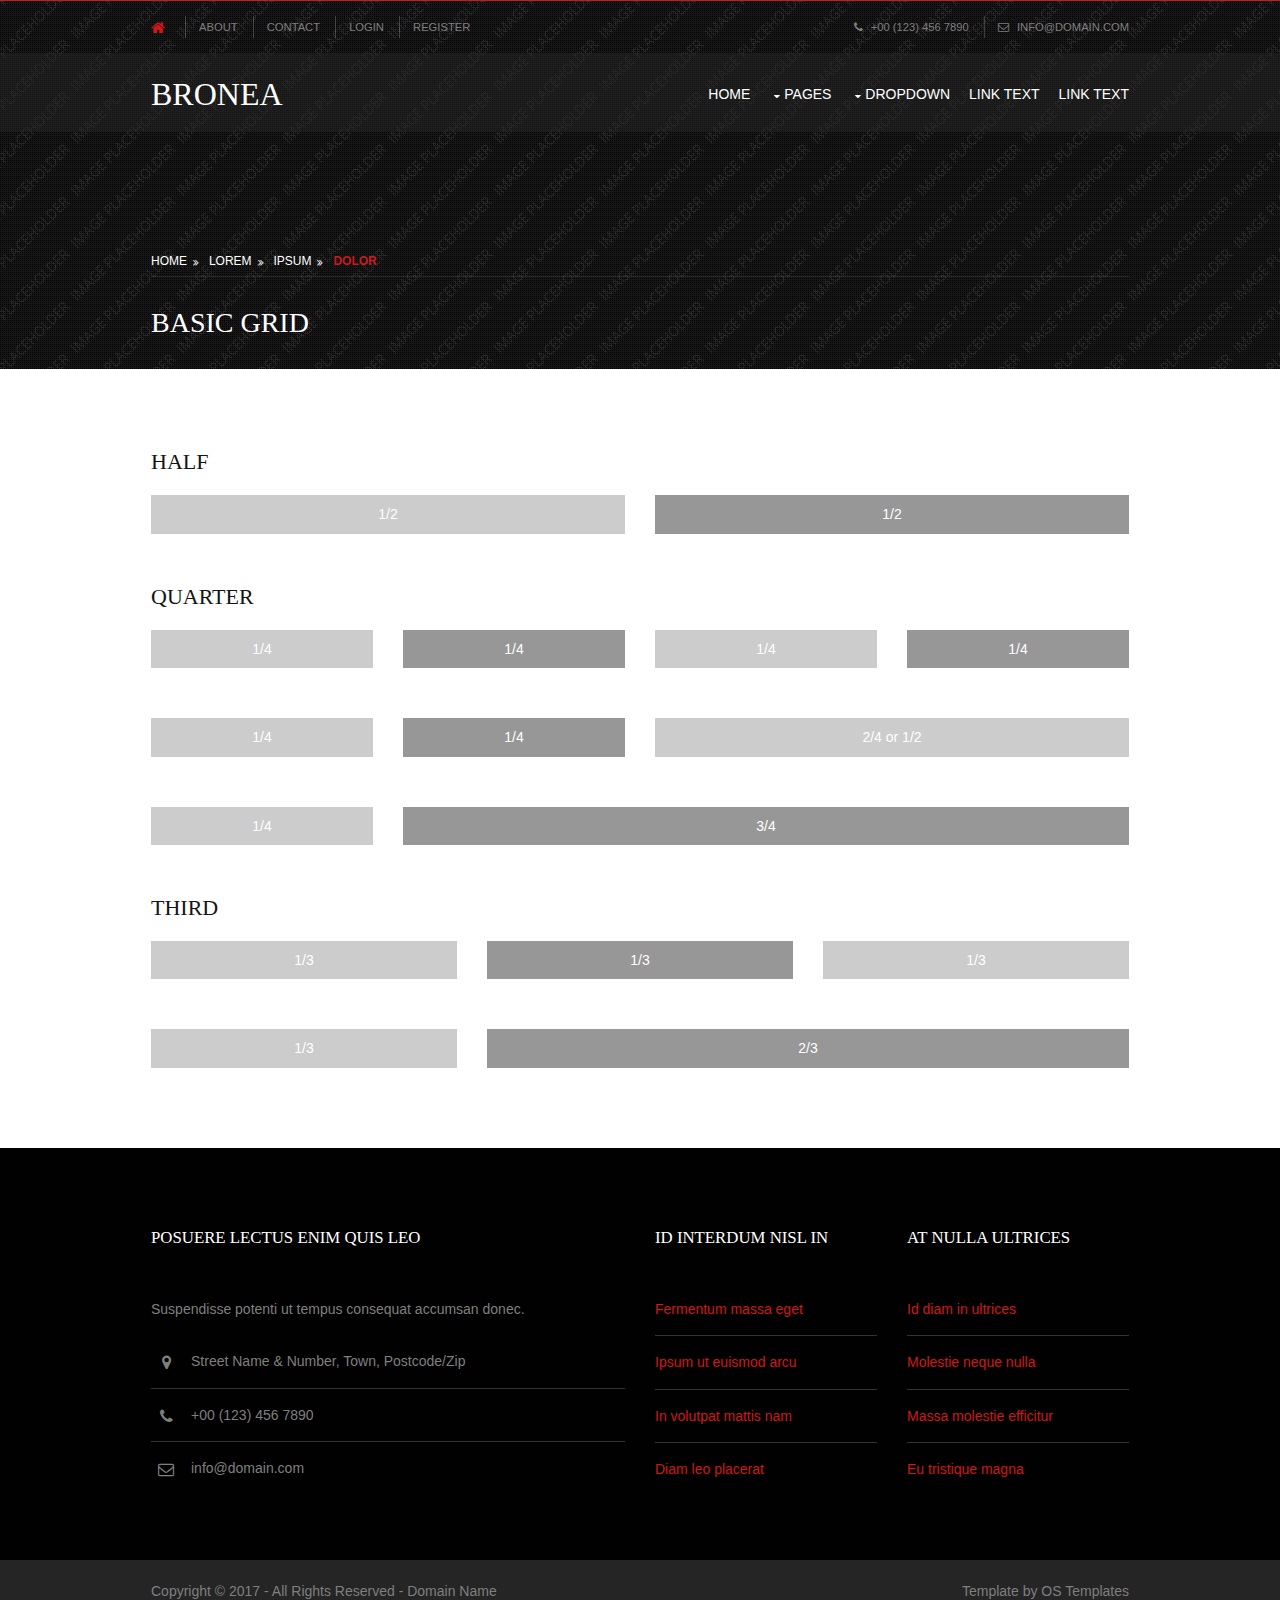
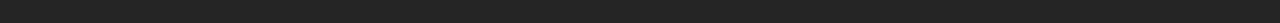
<file: txtFiles/WorkingWithFilesAndDirectories/WorkingWithFilesAndDirectories/pages/basic-grid.html>
<!DOCTYPE html>
<!--
Template Name: Bronea
Author: <a href="http://www.os-templates.com/">OS Templates</a>
Author URI: http://www.os-templates.com/
Licence: Free to use under our free template licence terms
Licence URI: http://www.os-templates.com/template-terms
-->
<html lang="">
<!-- To declare your language - read more here: https://www.w3.org/International/questions/qa-html-language-declarations -->
<head>
<title>Bronea | Pages | Basic Grid</title>
<meta charset="utf-8">
<meta name="viewport" content="width=device-width, initial-scale=1.0, maximum-scale=1.0, user-scalable=no">
<link href="../layout/styles/layout.css" rel="stylesheet" type="text/css" media="all">
<style type="text/css">
/* DEMO ONLY */
.container .demo{text-align:center;}
.container .demo div{padding:8px 0;}
.container .demo div:nth-child(odd){color:#FFFFFF; background:#CCCCCC;}
.container .demo div:nth-child(even){color:#FFFFFF; background:#979797;}
@media screen and (max-width:900px){.container .demo div{margin-bottom:0;}}
/* DEMO ONLY */
</style>
</head>
<body id="top">
<!-- ################################################################################################ -->
<!-- ################################################################################################ -->
<!-- ################################################################################################ -->
<!-- Top Background Image Wrapper -->
<div class="bgded overlay" style="background-image:url('../images/demo/backgrounds/01.png');"> 
  <!-- ################################################################################################ -->
  <div class="wrapper row0">
    <div id="topbar" class="hoc clear"> 
      <!-- ################################################################################################ -->
      <div class="fl_left">
        <ul class="nospace">
          <li><a href="#"><i class="fa fa-lg fa-home"></i></a></li>
          <li><a href="#">About</a></li>
          <li><a href="#">Contact</a></li>
          <li><a href="#">Login</a></li>
          <li><a href="#">Register</a></li>
        </ul>
      </div>
      <div class="fl_right">
        <ul class="nospace">
          <li><i class="fa fa-phone"></i> +00 (123) 456 7890</li>
          <li><i class="fa fa-envelope-o"></i> info@domain.com</li>
        </ul>
      </div>
      <!-- ################################################################################################ -->
    </div>
  </div>
  <!-- ################################################################################################ -->
  <!-- ################################################################################################ -->
  <!-- ################################################################################################ -->
  <div class="wrapper row1">
    <header id="header" class="hoc clear"> 
      <!-- ################################################################################################ -->
      <div id="logo" class="fl_left">
        <h1><a href="../index.html">Bronea</a></h1>
      </div>
      <!-- ################################################################################################ -->
      <nav id="mainav" class="fl_right">
        <ul class="clear">
          <li><a href="../index.html">Home</a></li>
          <li><a class="drop" href="#">Pages</a>
            <ul>
              <li class="active"><a href="gallery.html">Gallery</a></li>
              <li><a href="full-width.html">Full Width</a></li>
              <li><a href="sidebar-left.html">Sidebar Left</a></li>
              <li><a href="sidebar-right.html">Sidebar Right</a></li>
              <li class="active"><a href="basic-grid.html">Basic Grid</a></li>
            </ul>
          </li>
          <li><a class="drop" href="#">Dropdown</a>
            <ul>
              <li><a href="#">Level 2</a></li>
              <li><a class="drop" href="#">Level 2 + Drop</a>
                <ul>
                  <li><a href="#">Level 3</a></li>
                  <li><a href="#">Level 3</a></li>
                  <li><a href="#">Level 3</a></li>
                </ul>
              </li>
              <li><a href="#">Level 2</a></li>
            </ul>
          </li>
          <li><a href="#">Link Text</a></li>
          <li><a href="#">Link Text</a></li>
        </ul>
      </nav>
      <!-- ################################################################################################ -->
    </header>
  </div>
  <!-- ################################################################################################ -->
  <!-- ################################################################################################ -->
  <!-- ################################################################################################ -->
  <div class="wrapper">
    <section id="breadcrumb" class="hoc clear"> 
      <!-- ################################################################################################ -->
      <ul>
        <li><a href="#">Home</a></li>
        <li><a href="#">Lorem</a></li>
        <li><a href="#">Ipsum</a></li>
        <li><a href="#">Dolor</a></li>
      </ul>
      <!-- ################################################################################################ -->
      <h6 class="heading">Basic Grid</h6>
      <!-- ################################################################################################ -->
    </section>
  </div>
  <!-- ################################################################################################ -->
</div>
<!-- End Top Background Image Wrapper -->
<!-- ################################################################################################ -->
<!-- ################################################################################################ -->
<!-- ################################################################################################ -->
<div class="wrapper row3">
  <main class="hoc container clear"> 
    <!-- main body -->
    <!-- ################################################################################################ -->
    <div class="content"> 
      <!-- ################################################################################################ -->
      <h2>Half</h2>
      <!-- ################################################################################################ -->
      <div class="group btmspace-50 demo">
        <div class="one_half first">1/2</div>
        <div class="one_half">1/2</div>
      </div>
      <!-- ################################################################################################ -->
      <h2>Quarter</h2>
      <!-- ################################################################################################ -->
      <div class="group btmspace-50 demo">
        <div class="one_quarter first">1/4</div>
        <div class="one_quarter">1/4</div>
        <div class="one_quarter">1/4</div>
        <div class="one_quarter">1/4</div>
      </div>
      <div class="group btmspace-50 demo">
        <div class="one_quarter first">1/4</div>
        <div class="one_quarter">1/4</div>
        <div class="two_quarter">2/4 or 1/2</div>
      </div>
      <div class="group btmspace-50 demo">
        <div class="one_quarter first">1/4</div>
        <div class="three_quarter">3/4</div>
      </div>
      <!-- ################################################################################################ -->
      <h2>Third</h2>
      <!-- ################################################################################################ -->
      <div class="group btmspace-50 demo">
        <div class="one_third first">1/3</div>
        <div class="one_third">1/3</div>
        <div class="one_third">1/3</div>
      </div>
      <div class="group demo">
        <div class="one_third first">1/3</div>
        <div class="two_third">2/3</div>
      </div>
      <!-- ################################################################################################ -->
    </div>
    <!-- ################################################################################################ -->
    <!-- / main body -->
    <div class="clear"></div>
  </main>
</div>
<!-- ################################################################################################ -->
<!-- ################################################################################################ -->
<!-- ################################################################################################ -->
<div class="wrapper row4">
  <footer id="footer" class="hoc clear"> 
    <!-- ################################################################################################ -->
    <div class="one_half first">
      <h6 class="heading">Posuere lectus enim quis leo</h6>
      <p class="btmspace-30">Suspendisse potenti ut tempus consequat accumsan donec.</p>
      <ul class="nospace linklist contact">
        <li><i class="fa fa-map-marker"></i>
          <address>
          Street Name &amp; Number, Town, Postcode/Zip
          </address>
        </li>
        <li><i class="fa fa-phone"></i> +00 (123) 456 7890</li>
        <li><i class="fa fa-envelope-o"></i> info@domain.com</li>
      </ul>
    </div>
    <div class="one_quarter">
      <h6 class="heading">Id interdum nisl in</h6>
      <ul class="nospace linklist">
        <li><a href="#">Fermentum massa eget</a></li>
        <li><a href="#">Ipsum ut euismod arcu</a></li>
        <li><a href="#">In volutpat mattis nam</a></li>
        <li><a href="#">Diam leo placerat</a></li>
      </ul>
    </div>
    <div class="one_quarter">
      <h6 class="heading">At nulla ultrices</h6>
      <ul class="nospace linklist">
        <li><a href="#">Id diam in ultrices</a></li>
        <li><a href="#">Molestie neque nulla</a></li>
        <li><a href="#">Massa molestie efficitur</a></li>
        <li><a href="#">Eu tristique magna</a></li>
      </ul>
    </div>
    <!-- ################################################################################################ -->
  </footer>
</div>
<!-- ################################################################################################ -->
<!-- ################################################################################################ -->
<!-- ################################################################################################ -->
<div class="wrapper row5">
  <div id="copyright" class="hoc clear"> 
    <!-- ################################################################################################ -->
    <p class="fl_left">Copyright &copy; 2017 - All Rights Reserved - <a href="#">Domain Name</a></p>
    <p class="fl_right">Template by <a target="_blank" href="http://www.os-templates.com/" title="Free Website Templates">OS Templates</a></p>
    <!-- ################################################################################################ -->
  </div>
</div>
<!-- ################################################################################################ -->
<!-- ################################################################################################ -->
<!-- ################################################################################################ -->
<a id="backtotop" href="#top"><i class="fa fa-chevron-up"></i></a>
<!-- JAVASCRIPTS -->
<script src="../layout/scripts/jquery.min.js"></script>
<script src="../layout/scripts/jquery.backtotop.js"></script>
<script src="../layout/scripts/jquery.mobilemenu.js"></script>
</body>
</html>
</file>
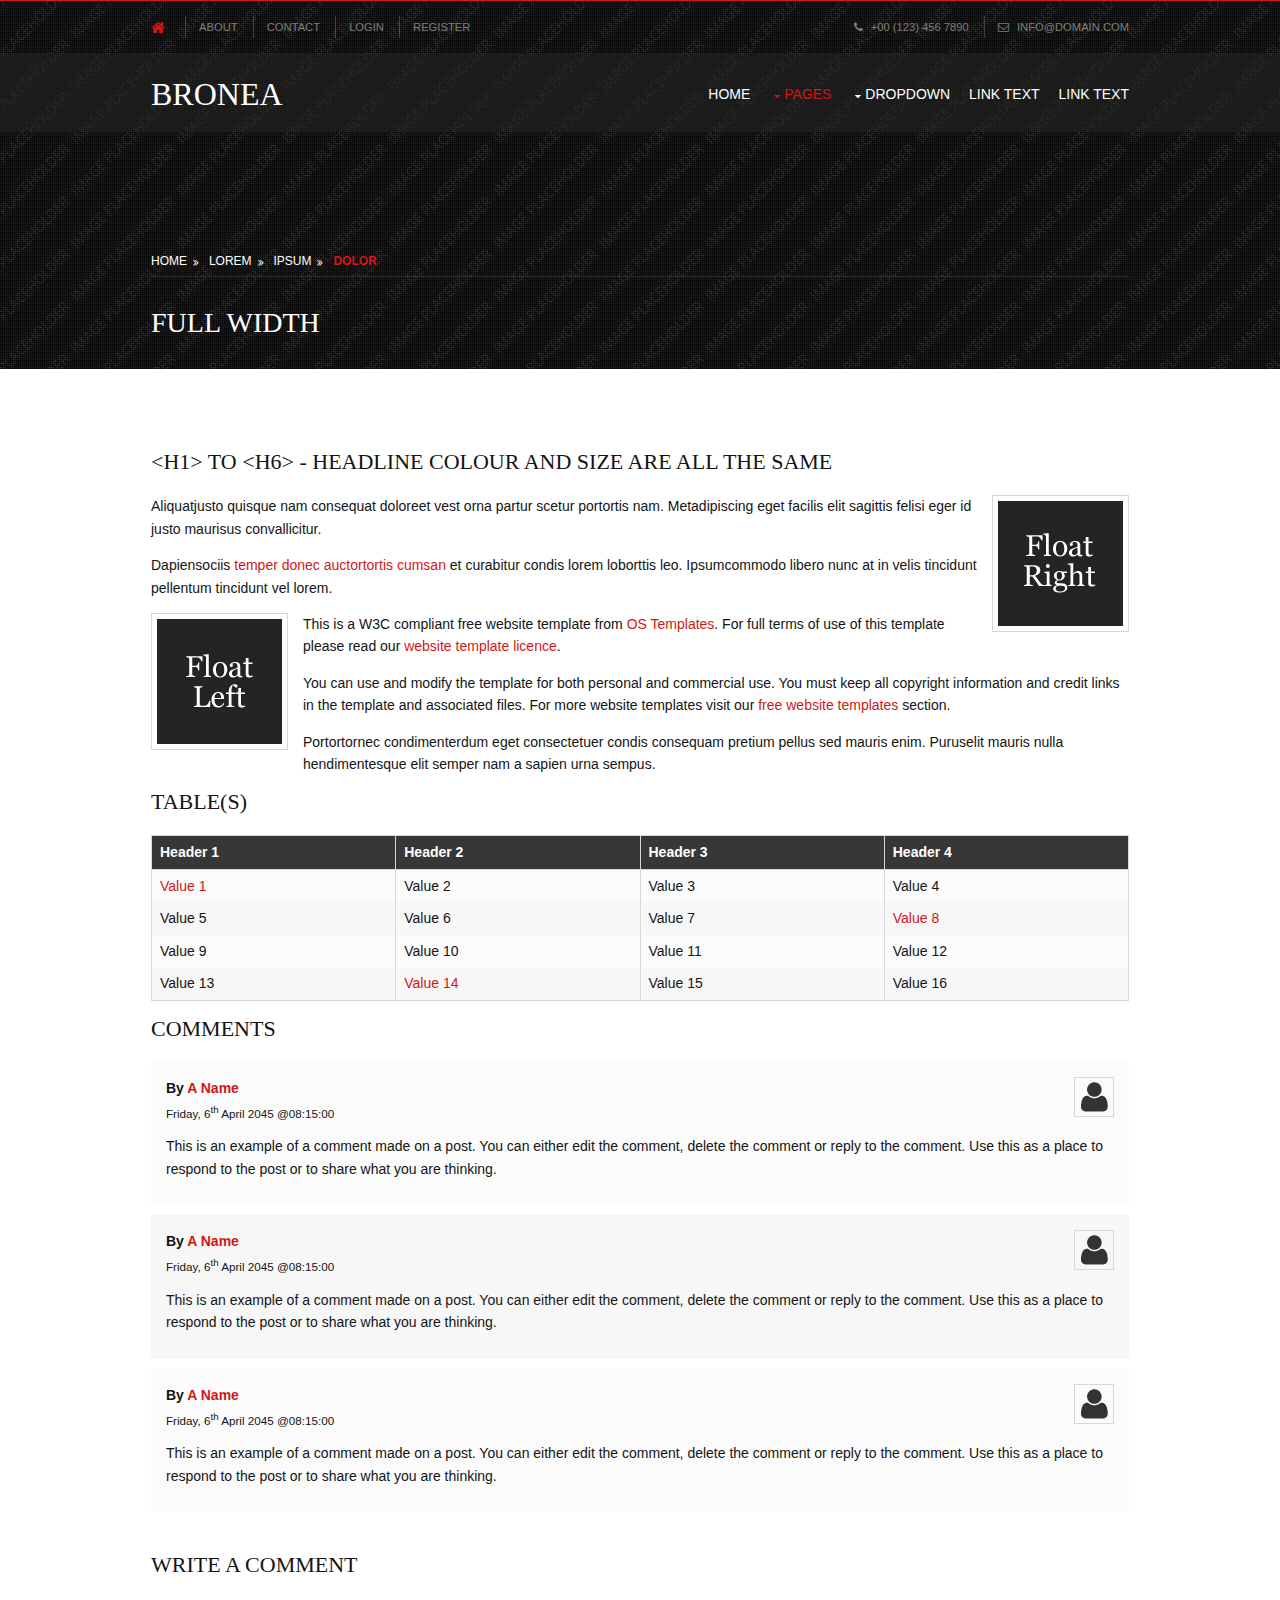
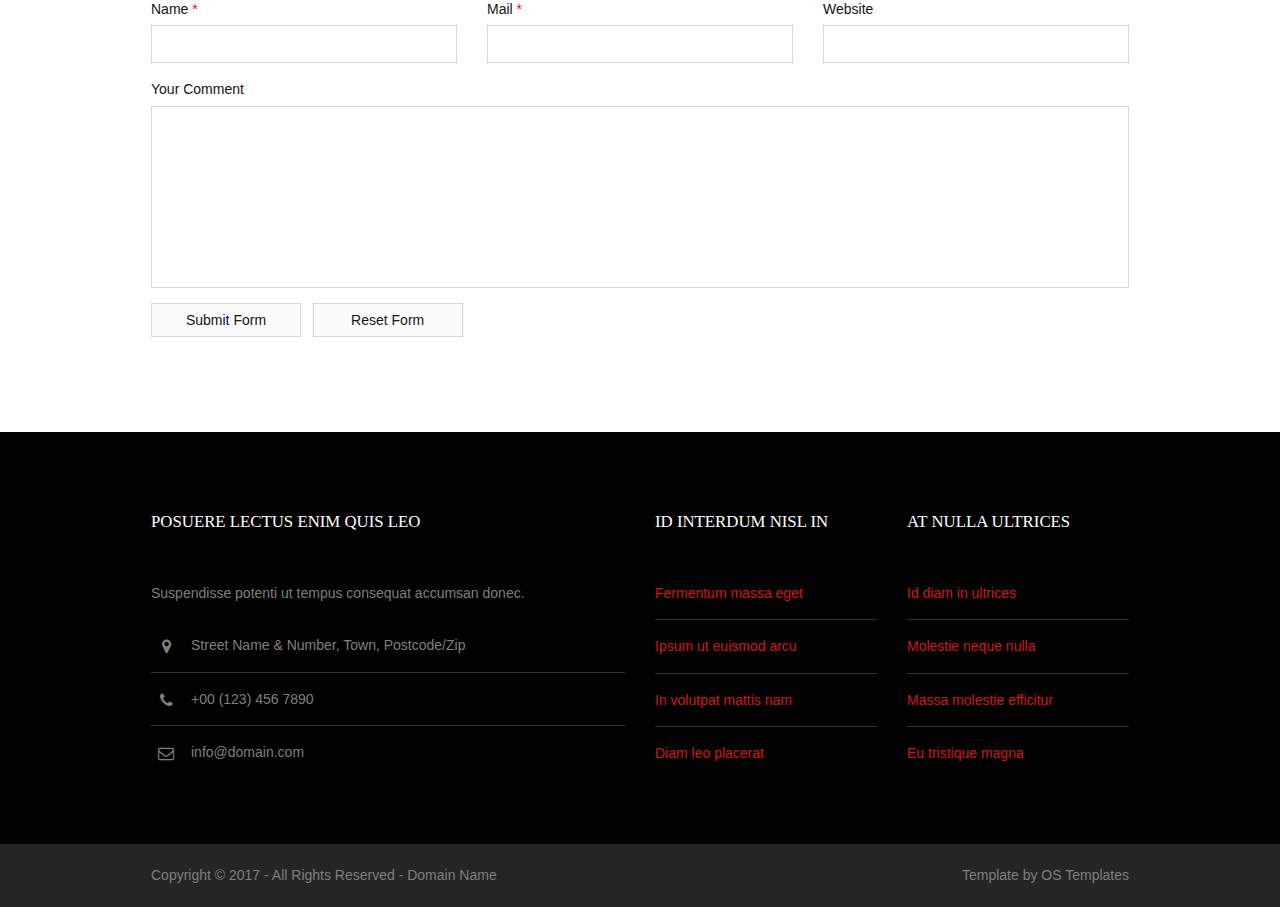
<file: txtFiles/WorkingWithFilesAndDirectories/WorkingWithFilesAndDirectories/pages/full-width.html>
<!DOCTYPE html>
<!--
Template Name: Bronea
Author: <a href="http://www.os-templates.com/">OS Templates</a>
Author URI: http://www.os-templates.com/
Licence: Free to use under our free template licence terms
Licence URI: http://www.os-templates.com/template-terms
-->
<html lang="">
<!-- To declare your language - read more here: https://www.w3.org/International/questions/qa-html-language-declarations -->
<head>
<title>Bronea | Pages | Full Width</title>
<meta charset="utf-8">
<meta name="viewport" content="width=device-width, initial-scale=1.0, maximum-scale=1.0, user-scalable=no">
<link href="../layout/styles/layout.css" rel="stylesheet" type="text/css" media="all">
</head>
<body id="top">
<!-- ################################################################################################ -->
<!-- ################################################################################################ -->
<!-- ################################################################################################ -->
<!-- Top Background Image Wrapper -->
<div class="bgded overlay" style="background-image:url('../images/demo/backgrounds/01.png');"> 
  <!-- ################################################################################################ -->
  <div class="wrapper row0">
    <div id="topbar" class="hoc clear"> 
      <!-- ################################################################################################ -->
      <div class="fl_left">
        <ul class="nospace">
          <li><a href="#"><i class="fa fa-lg fa-home"></i></a></li>
          <li><a href="#">About</a></li>
          <li><a href="#">Contact</a></li>
          <li><a href="#">Login</a></li>
          <li><a href="#">Register</a></li>
        </ul>
      </div>
      <div class="fl_right">
        <ul class="nospace">
          <li><i class="fa fa-phone"></i> +00 (123) 456 7890</li>
          <li><i class="fa fa-envelope-o"></i> info@domain.com</li>
        </ul>
      </div>
      <!-- ################################################################################################ -->
    </div>
  </div>
  <!-- ################################################################################################ -->
  <!-- ################################################################################################ -->
  <!-- ################################################################################################ -->
  <div class="wrapper row1">
    <header id="header" class="hoc clear"> 
      <!-- ################################################################################################ -->
      <div id="logo" class="fl_left">
        <h1><a href="../index.html">Bronea</a></h1>
      </div>
      <!-- ################################################################################################ -->
      <nav id="mainav" class="fl_right">
        <ul class="clear">
          <li><a href="../index.html">Home</a></li>
          <li class="active"><a class="drop" href="#">Pages</a>
            <ul>
              <li><a href="gallery.html">Gallery</a></li>
              <li class="active"><a href="full-width.html">Full Width</a></li>
              <li><a href="sidebar-left.html">Sidebar Left</a></li>
              <li><a href="sidebar-right.html">Sidebar Right</a></li>
              <li><a href="basic-grid.html">Basic Grid</a></li>
            </ul>
          </li>
          <li><a class="drop" href="#">Dropdown</a>
            <ul>
              <li><a href="#">Level 2</a></li>
              <li><a class="drop" href="#">Level 2 + Drop</a>
                <ul>
                  <li><a href="#">Level 3</a></li>
                  <li><a href="#">Level 3</a></li>
                  <li><a href="#">Level 3</a></li>
                </ul>
              </li>
              <li><a href="#">Level 2</a></li>
            </ul>
          </li>
          <li><a href="#">Link Text</a></li>
          <li><a href="#">Link Text</a></li>
        </ul>
      </nav>
      <!-- ################################################################################################ -->
    </header>
  </div>
  <!-- ################################################################################################ -->
  <!-- ################################################################################################ -->
  <!-- ################################################################################################ -->
  <div class="wrapper">
    <section id="breadcrumb" class="hoc clear"> 
      <!-- ################################################################################################ -->
      <ul>
        <li><a href="#">Home</a></li>
        <li><a href="#">Lorem</a></li>
        <li><a href="#">Ipsum</a></li>
        <li><a href="#">Dolor</a></li>
      </ul>
      <!-- ################################################################################################ -->
      <h6 class="heading">Full Width</h6>
      <!-- ################################################################################################ -->
    </section>
  </div>
  <!-- ################################################################################################ -->
</div>
<!-- End Top Background Image Wrapper -->
<!-- ################################################################################################ -->
<!-- ################################################################################################ -->
<!-- ################################################################################################ -->
<div class="wrapper row3">
  <main class="hoc container clear"> 
    <!-- main body -->
    <!-- ################################################################################################ -->
    <div class="content"> 
      <!-- ################################################################################################ -->
      <h1>&lt;h1&gt; to &lt;h6&gt; - Headline Colour and Size Are All The Same</h1>
      <img class="imgr borderedbox inspace-5" src="../images/demo/imgr.gif" alt="">
      <p>Aliquatjusto quisque nam consequat doloreet vest orna partur scetur portortis nam. Metadipiscing eget facilis elit sagittis felisi eger id justo maurisus convallicitur.</p>
      <p>Dapiensociis <a href="#">temper donec auctortortis cumsan</a> et curabitur condis lorem loborttis leo. Ipsumcommodo libero nunc at in velis tincidunt pellentum tincidunt vel lorem.</p>
      <img class="imgl borderedbox inspace-5" src="../images/demo/imgl.gif" alt="">
      <p>This is a W3C compliant free website template from <a href="http://www.os-templates.com/" title="Free Website Templates">OS Templates</a>. For full terms of use of this template please read our <a href="http://www.os-templates.com/template-terms">website template licence</a>.</p>
      <p>You can use and modify the template for both personal and commercial use. You must keep all copyright information and credit links in the template and associated files. For more website templates visit our <a href="http://www.os-templates.com/">free website templates</a> section.</p>
      <p>Portortornec condimenterdum eget consectetuer condis consequam pretium pellus sed mauris enim. Puruselit mauris nulla hendimentesque elit semper nam a sapien urna sempus.</p>
      <h1>Table(s)</h1>
      <div class="scrollable">
        <table>
          <thead>
            <tr>
              <th>Header 1</th>
              <th>Header 2</th>
              <th>Header 3</th>
              <th>Header 4</th>
            </tr>
          </thead>
          <tbody>
            <tr>
              <td><a href="#">Value 1</a></td>
              <td>Value 2</td>
              <td>Value 3</td>
              <td>Value 4</td>
            </tr>
            <tr>
              <td>Value 5</td>
              <td>Value 6</td>
              <td>Value 7</td>
              <td><a href="#">Value 8</a></td>
            </tr>
            <tr>
              <td>Value 9</td>
              <td>Value 10</td>
              <td>Value 11</td>
              <td>Value 12</td>
            </tr>
            <tr>
              <td>Value 13</td>
              <td><a href="#">Value 14</a></td>
              <td>Value 15</td>
              <td>Value 16</td>
            </tr>
          </tbody>
        </table>
      </div>
      <div id="comments">
        <h2>Comments</h2>
        <ul>
          <li>
            <article>
              <header>
                <figure class="avatar"><img src="../images/demo/avatar.png" alt=""></figure>
                <address>
                By <a href="#">A Name</a>
                </address>
                <time datetime="2045-04-06T08:15+00:00">Friday, 6<sup>th</sup> April 2045 @08:15:00</time>
              </header>
              <div class="comcont">
                <p>This is an example of a comment made on a post. You can either edit the comment, delete the comment or reply to the comment. Use this as a place to respond to the post or to share what you are thinking.</p>
              </div>
            </article>
          </li>
          <li>
            <article>
              <header>
                <figure class="avatar"><img src="../images/demo/avatar.png" alt=""></figure>
                <address>
                By <a href="#">A Name</a>
                </address>
                <time datetime="2045-04-06T08:15+00:00">Friday, 6<sup>th</sup> April 2045 @08:15:00</time>
              </header>
              <div class="comcont">
                <p>This is an example of a comment made on a post. You can either edit the comment, delete the comment or reply to the comment. Use this as a place to respond to the post or to share what you are thinking.</p>
              </div>
            </article>
          </li>
          <li>
            <article>
              <header>
                <figure class="avatar"><img src="../images/demo/avatar.png" alt=""></figure>
                <address>
                By <a href="#">A Name</a>
                </address>
                <time datetime="2045-04-06T08:15+00:00">Friday, 6<sup>th</sup> April 2045 @08:15:00</time>
              </header>
              <div class="comcont">
                <p>This is an example of a comment made on a post. You can either edit the comment, delete the comment or reply to the comment. Use this as a place to respond to the post or to share what you are thinking.</p>
              </div>
            </article>
          </li>
        </ul>
        <h2>Write A Comment</h2>
        <form action="#" method="post">
          <div class="one_third first">
            <label for="name">Name <span>*</span></label>
            <input type="text" name="name" id="name" value="" size="22" required>
          </div>
          <div class="one_third">
            <label for="email">Mail <span>*</span></label>
            <input type="email" name="email" id="email" value="" size="22" required>
          </div>
          <div class="one_third">
            <label for="url">Website</label>
            <input type="url" name="url" id="url" value="" size="22">
          </div>
          <div class="block clear">
            <label for="comment">Your Comment</label>
            <textarea name="comment" id="comment" cols="25" rows="10"></textarea>
          </div>
          <div>
            <input type="submit" name="submit" value="Submit Form">
            &nbsp;
            <input type="reset" name="reset" value="Reset Form">
          </div>
        </form>
      </div>
      <!-- ################################################################################################ -->
    </div>
    <!-- ################################################################################################ -->
    <!-- / main body -->
    <div class="clear"></div>
  </main>
</div>
<!-- ################################################################################################ -->
<!-- ################################################################################################ -->
<!-- ################################################################################################ -->
<div class="wrapper row4">
  <footer id="footer" class="hoc clear"> 
    <!-- ################################################################################################ -->
    <div class="one_half first">
      <h6 class="heading">Posuere lectus enim quis leo</h6>
      <p class="btmspace-30">Suspendisse potenti ut tempus consequat accumsan donec.</p>
      <ul class="nospace linklist contact">
        <li><i class="fa fa-map-marker"></i>
          <address>
          Street Name &amp; Number, Town, Postcode/Zip
          </address>
        </li>
        <li><i class="fa fa-phone"></i> +00 (123) 456 7890</li>
        <li><i class="fa fa-envelope-o"></i> info@domain.com</li>
      </ul>
    </div>
    <div class="one_quarter">
      <h6 class="heading">Id interdum nisl in</h6>
      <ul class="nospace linklist">
        <li><a href="#">Fermentum massa eget</a></li>
        <li><a href="#">Ipsum ut euismod arcu</a></li>
        <li><a href="#">In volutpat mattis nam</a></li>
        <li><a href="#">Diam leo placerat</a></li>
      </ul>
    </div>
    <div class="one_quarter">
      <h6 class="heading">At nulla ultrices</h6>
      <ul class="nospace linklist">
        <li><a href="#">Id diam in ultrices</a></li>
        <li><a href="#">Molestie neque nulla</a></li>
        <li><a href="#">Massa molestie efficitur</a></li>
        <li><a href="#">Eu tristique magna</a></li>
      </ul>
    </div>
    <!-- ################################################################################################ -->
  </footer>
</div>
<!-- ################################################################################################ -->
<!-- ################################################################################################ -->
<!-- ################################################################################################ -->
<div class="wrapper row5">
  <div id="copyright" class="hoc clear"> 
    <!-- ################################################################################################ -->
    <p class="fl_left">Copyright &copy; 2017 - All Rights Reserved - <a href="#">Domain Name</a></p>
    <p class="fl_right">Template by <a target="_blank" href="http://www.os-templates.com/" title="Free Website Templates">OS Templates</a></p>
    <!-- ################################################################################################ -->
  </div>
</div>
<!-- ################################################################################################ -->
<!-- ################################################################################################ -->
<!-- ################################################################################################ -->
<a id="backtotop" href="#top"><i class="fa fa-chevron-up"></i></a>
<!-- JAVASCRIPTS -->
<script src="../layout/scripts/jquery.min.js"></script>
<script src="../layout/scripts/jquery.backtotop.js"></script>
<script src="../layout/scripts/jquery.mobilemenu.js"></script>
</body>
</html>
</file>
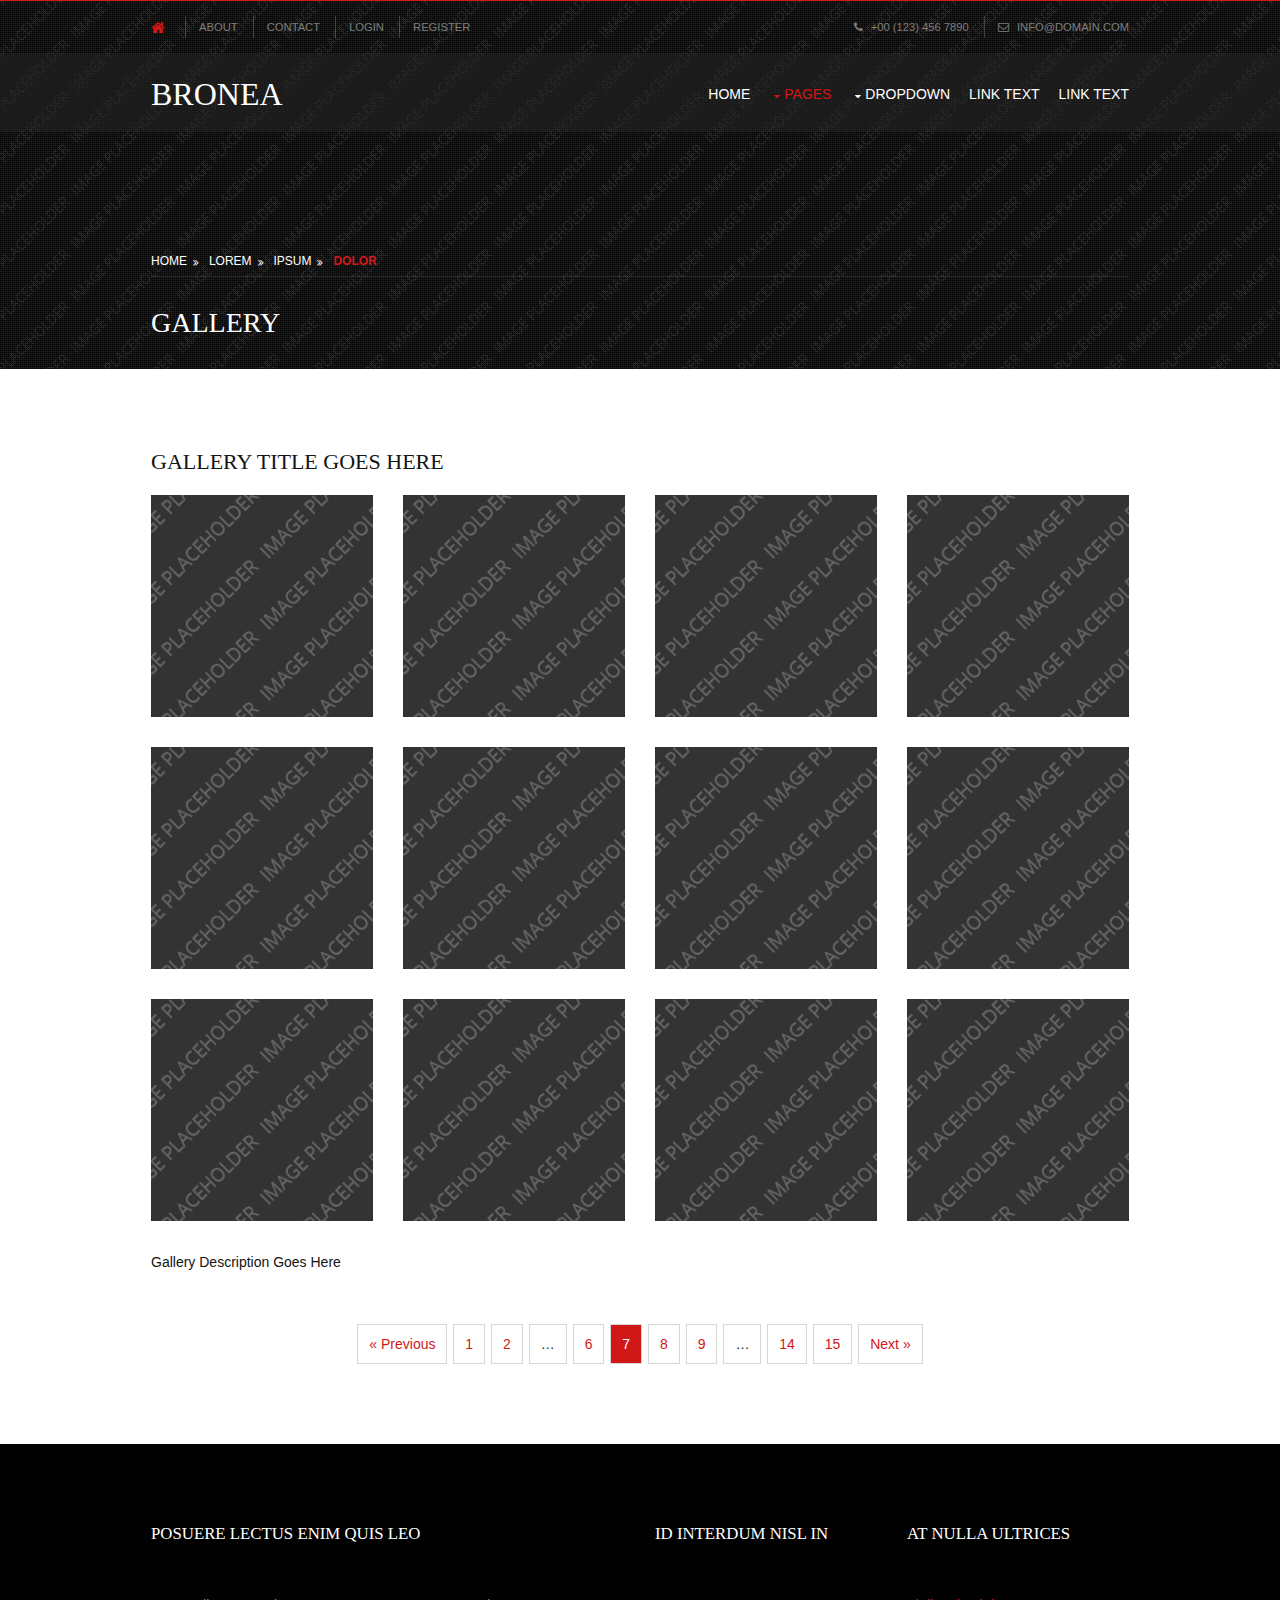
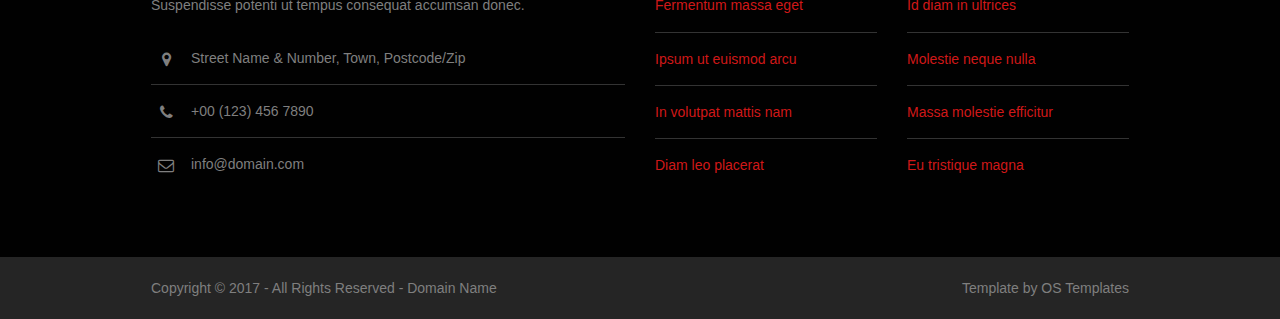
<file: txtFiles/WorkingWithFilesAndDirectories/WorkingWithFilesAndDirectories/pages/gallery.html>
<!DOCTYPE html>
<!--
Template Name: Bronea
Author: <a href="http://www.os-templates.com/">OS Templates</a>
Author URI: http://www.os-templates.com/
Licence: Free to use under our free template licence terms
Licence URI: http://www.os-templates.com/template-terms
-->
<html lang="">
<!-- To declare your language - read more here: https://www.w3.org/International/questions/qa-html-language-declarations -->
<head>
<title>Bronea | Pages | Gallery</title>
<meta charset="utf-8">
<meta name="viewport" content="width=device-width, initial-scale=1.0, maximum-scale=1.0, user-scalable=no">
<link href="../layout/styles/layout.css" rel="stylesheet" type="text/css" media="all">
</head>
<body id="top">
<!-- ################################################################################################ -->
<!-- ################################################################################################ -->
<!-- ################################################################################################ -->
<!-- Top Background Image Wrapper -->
<div class="bgded overlay" style="background-image:url('../images/demo/backgrounds/01.png');"> 
  <!-- ################################################################################################ -->
  <div class="wrapper row0">
    <div id="topbar" class="hoc clear"> 
      <!-- ################################################################################################ -->
      <div class="fl_left">
        <ul class="nospace">
          <li><a href="#"><i class="fa fa-lg fa-home"></i></a></li>
          <li><a href="#">About</a></li>
          <li><a href="#">Contact</a></li>
          <li><a href="#">Login</a></li>
          <li><a href="#">Register</a></li>
        </ul>
      </div>
      <div class="fl_right">
        <ul class="nospace">
          <li><i class="fa fa-phone"></i> +00 (123) 456 7890</li>
          <li><i class="fa fa-envelope-o"></i> info@domain.com</li>
        </ul>
      </div>
      <!-- ################################################################################################ -->
    </div>
  </div>
  <!-- ################################################################################################ -->
  <!-- ################################################################################################ -->
  <!-- ################################################################################################ -->
  <div class="wrapper row1">
    <header id="header" class="hoc clear"> 
      <!-- ################################################################################################ -->
      <div id="logo" class="fl_left">
        <h1><a href="../index.html">Bronea</a></h1>
      </div>
      <!-- ################################################################################################ -->
      <nav id="mainav" class="fl_right">
        <ul class="clear">
          <li><a href="../index.html">Home</a></li>
          <li class="active"><a class="drop" href="#">Pages</a>
            <ul>
              <li class="active"><a href="gallery.html">Gallery</a></li>
              <li><a href="full-width.html">Full Width</a></li>
              <li><a href="sidebar-left.html">Sidebar Left</a></li>
              <li><a href="sidebar-right.html">Sidebar Right</a></li>
              <li><a href="basic-grid.html">Basic Grid</a></li>
            </ul>
          </li>
          <li><a class="drop" href="#">Dropdown</a>
            <ul>
              <li><a href="#">Level 2</a></li>
              <li><a class="drop" href="#">Level 2 + Drop</a>
                <ul>
                  <li><a href="#">Level 3</a></li>
                  <li><a href="#">Level 3</a></li>
                  <li><a href="#">Level 3</a></li>
                </ul>
              </li>
              <li><a href="#">Level 2</a></li>
            </ul>
          </li>
          <li><a href="#">Link Text</a></li>
          <li><a href="#">Link Text</a></li>
        </ul>
      </nav>
      <!-- ################################################################################################ -->
    </header>
  </div>
  <!-- ################################################################################################ -->
  <!-- ################################################################################################ -->
  <!-- ################################################################################################ -->
  <div class="wrapper">
    <section id="breadcrumb" class="hoc clear"> 
      <!-- ################################################################################################ -->
      <ul>
        <li><a href="#">Home</a></li>
        <li><a href="#">Lorem</a></li>
        <li><a href="#">Ipsum</a></li>
        <li><a href="#">Dolor</a></li>
      </ul>
      <!-- ################################################################################################ -->
      <h6 class="heading">Gallery</h6>
      <!-- ################################################################################################ -->
    </section>
  </div>
  <!-- ################################################################################################ -->
</div>
<!-- End Top Background Image Wrapper -->
<!-- ################################################################################################ -->
<!-- ################################################################################################ -->
<!-- ################################################################################################ -->
<div class="wrapper row3">
  <main class="hoc container clear"> 
    <!-- main body -->
    <!-- ################################################################################################ -->
    <div class="content"> 
      <!-- ################################################################################################ -->
      <div id="gallery">
        <figure>
          <header class="heading">Gallery Title Goes Here</header>
          <ul class="nospace clear">
            <li class="one_quarter first"><a href="#"><img src="../images/demo/gallery/01.png" alt=""></a></li>
            <li class="one_quarter"><a href="#"><img src="../images/demo/gallery/01.png" alt=""></a></li>
            <li class="one_quarter"><a href="#"><img src="../images/demo/gallery/01.png" alt=""></a></li>
            <li class="one_quarter"><a href="#"><img src="../images/demo/gallery/01.png" alt=""></a></li>
            <li class="one_quarter first"><a href="#"><img src="../images/demo/gallery/01.png" alt=""></a></li>
            <li class="one_quarter"><a href="#"><img src="../images/demo/gallery/01.png" alt=""></a></li>
            <li class="one_quarter"><a href="#"><img src="../images/demo/gallery/01.png" alt=""></a></li>
            <li class="one_quarter"><a href="#"><img src="../images/demo/gallery/01.png" alt=""></a></li>
            <li class="one_quarter first"><a href="#"><img src="../images/demo/gallery/01.png" alt=""></a></li>
            <li class="one_quarter"><a href="#"><img src="../images/demo/gallery/01.png" alt=""></a></li>
            <li class="one_quarter"><a href="#"><img src="../images/demo/gallery/01.png" alt=""></a></li>
            <li class="one_quarter"><a href="#"><img src="../images/demo/gallery/01.png" alt=""></a></li>
          </ul>
          <figcaption>Gallery Description Goes Here</figcaption>
        </figure>
      </div>
      <!-- ################################################################################################ -->
      <!-- ################################################################################################ -->
      <nav class="pagination">
        <ul>
          <li><a href="#">&laquo; Previous</a></li>
          <li><a href="#">1</a></li>
          <li><a href="#">2</a></li>
          <li><strong>&hellip;</strong></li>
          <li><a href="#">6</a></li>
          <li class="current"><strong>7</strong></li>
          <li><a href="#">8</a></li>
          <li><a href="#">9</a></li>
          <li><strong>&hellip;</strong></li>
          <li><a href="#">14</a></li>
          <li><a href="#">15</a></li>
          <li><a href="#">Next &raquo;</a></li>
        </ul>
      </nav>
      <!-- ################################################################################################ -->
    </div>
    <!-- ################################################################################################ -->
    <!-- / main body -->
    <div class="clear"></div>
  </main>
</div>
<!-- ################################################################################################ -->
<!-- ################################################################################################ -->
<!-- ################################################################################################ -->
<div class="wrapper row4">
  <footer id="footer" class="hoc clear"> 
    <!-- ################################################################################################ -->
    <div class="one_half first">
      <h6 class="heading">Posuere lectus enim quis leo</h6>
      <p class="btmspace-30">Suspendisse potenti ut tempus consequat accumsan donec.</p>
      <ul class="nospace linklist contact">
        <li><i class="fa fa-map-marker"></i>
          <address>
          Street Name &amp; Number, Town, Postcode/Zip
          </address>
        </li>
        <li><i class="fa fa-phone"></i> +00 (123) 456 7890</li>
        <li><i class="fa fa-envelope-o"></i> info@domain.com</li>
      </ul>
    </div>
    <div class="one_quarter">
      <h6 class="heading">Id interdum nisl in</h6>
      <ul class="nospace linklist">
        <li><a href="#">Fermentum massa eget</a></li>
        <li><a href="#">Ipsum ut euismod arcu</a></li>
        <li><a href="#">In volutpat mattis nam</a></li>
        <li><a href="#">Diam leo placerat</a></li>
      </ul>
    </div>
    <div class="one_quarter">
      <h6 class="heading">At nulla ultrices</h6>
      <ul class="nospace linklist">
        <li><a href="#">Id diam in ultrices</a></li>
        <li><a href="#">Molestie neque nulla</a></li>
        <li><a href="#">Massa molestie efficitur</a></li>
        <li><a href="#">Eu tristique magna</a></li>
      </ul>
    </div>
    <!-- ################################################################################################ -->
  </footer>
</div>
<!-- ################################################################################################ -->
<!-- ################################################################################################ -->
<!-- ################################################################################################ -->
<div class="wrapper row5">
  <div id="copyright" class="hoc clear"> 
    <!-- ################################################################################################ -->
    <p class="fl_left">Copyright &copy; 2017 - All Rights Reserved - <a href="#">Domain Name</a></p>
    <p class="fl_right">Template by <a target="_blank" href="http://www.os-templates.com/" title="Free Website Templates">OS Templates</a></p>
    <!-- ################################################################################################ -->
  </div>
</div>
<!-- ################################################################################################ -->
<!-- ################################################################################################ -->
<!-- ################################################################################################ -->
<a id="backtotop" href="#top"><i class="fa fa-chevron-up"></i></a>
<!-- JAVASCRIPTS -->
<script src="../layout/scripts/jquery.min.js"></script>
<script src="../layout/scripts/jquery.backtotop.js"></script>
<script src="../layout/scripts/jquery.mobilemenu.js"></script>
</body>
</html>
</file>
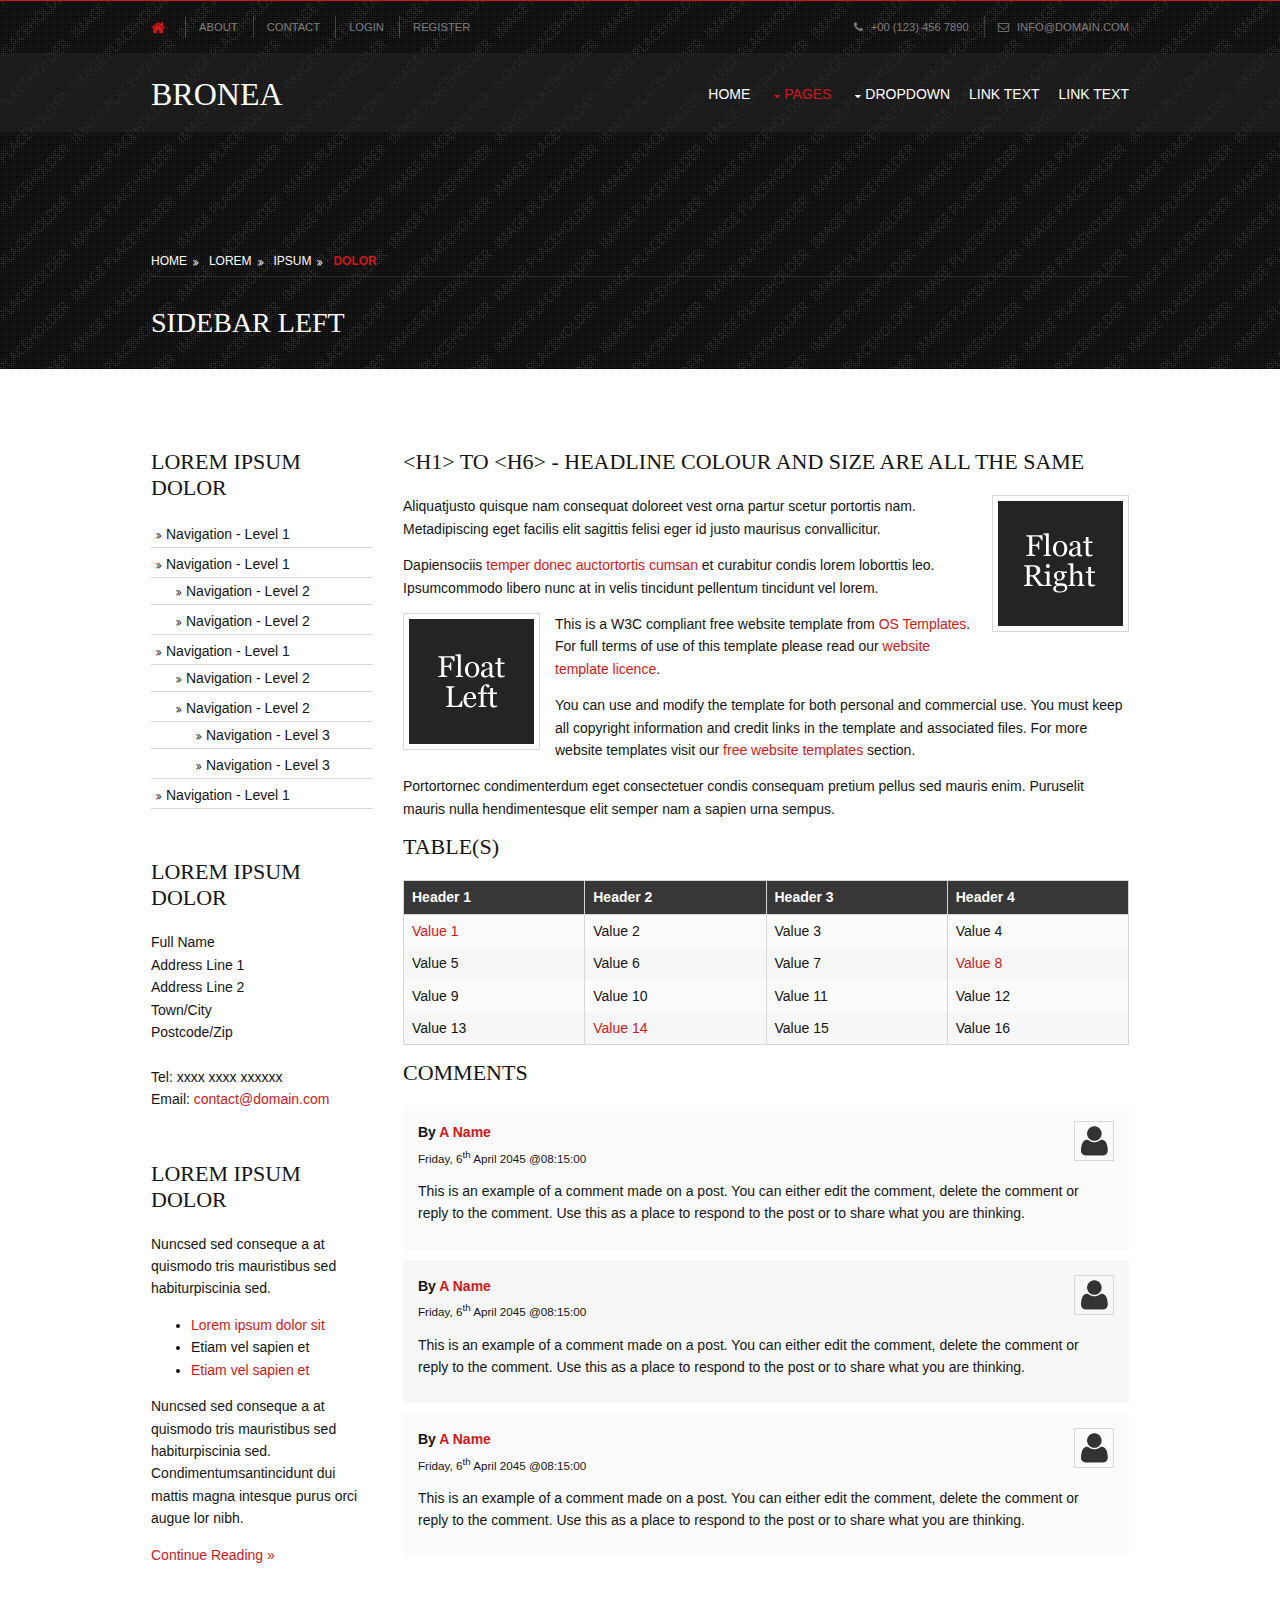
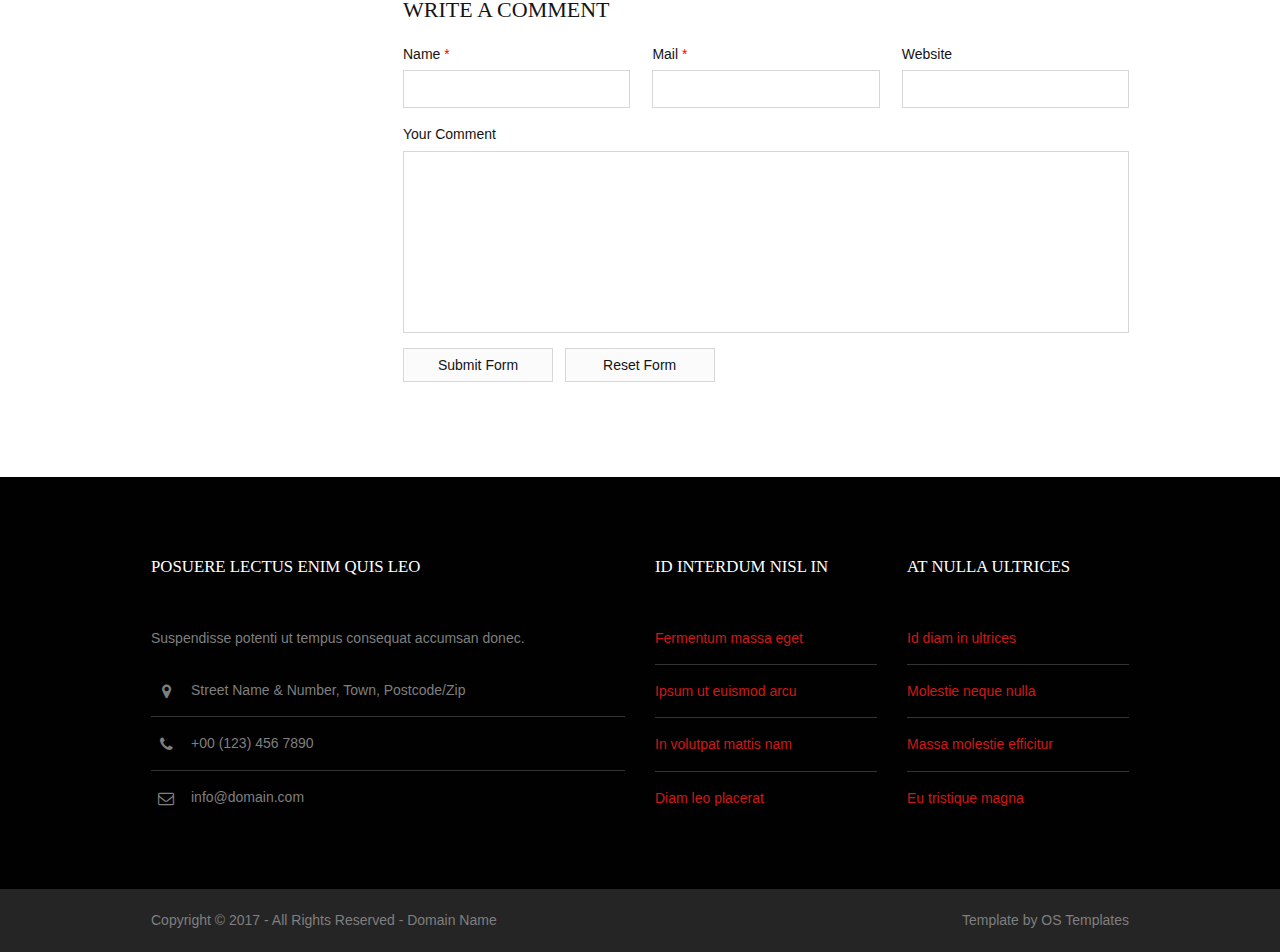
<file: txtFiles/WorkingWithFilesAndDirectories/WorkingWithFilesAndDirectories/pages/sidebar-left.html>
<!DOCTYPE html>
<!--
Template Name: Bronea
Author: <a href="http://www.os-templates.com/">OS Templates</a>
Author URI: http://www.os-templates.com/
Licence: Free to use under our free template licence terms
Licence URI: http://www.os-templates.com/template-terms
-->
<html lang="">
<!-- To declare your language - read more here: https://www.w3.org/International/questions/qa-html-language-declarations -->
<head>
<title>Bronea | Pages | Sidebar Left</title>
<meta charset="utf-8">
<meta name="viewport" content="width=device-width, initial-scale=1.0, maximum-scale=1.0, user-scalable=no">
<link href="../layout/styles/layout.css" rel="stylesheet" type="text/css" media="all">
</head>
<body id="top">
<!-- ################################################################################################ -->
<!-- ################################################################################################ -->
<!-- ################################################################################################ -->
<!-- Top Background Image Wrapper -->
<div class="bgded overlay" style="background-image:url('../images/demo/backgrounds/01.png');"> 
  <!-- ################################################################################################ -->
  <div class="wrapper row0">
    <div id="topbar" class="hoc clear"> 
      <!-- ################################################################################################ -->
      <div class="fl_left">
        <ul class="nospace">
          <li><a href="#"><i class="fa fa-lg fa-home"></i></a></li>
          <li><a href="#">About</a></li>
          <li><a href="#">Contact</a></li>
          <li><a href="#">Login</a></li>
          <li><a href="#">Register</a></li>
        </ul>
      </div>
      <div class="fl_right">
        <ul class="nospace">
          <li><i class="fa fa-phone"></i> +00 (123) 456 7890</li>
          <li><i class="fa fa-envelope-o"></i> info@domain.com</li>
        </ul>
      </div>
      <!-- ################################################################################################ -->
    </div>
  </div>
  <!-- ################################################################################################ -->
  <!-- ################################################################################################ -->
  <!-- ################################################################################################ -->
  <div class="wrapper row1">
    <header id="header" class="hoc clear"> 
      <!-- ################################################################################################ -->
      <div id="logo" class="fl_left">
        <h1><a href="../index.html">Bronea</a></h1>
      </div>
      <!-- ################################################################################################ -->
      <nav id="mainav" class="fl_right">
        <ul class="clear">
          <li><a href="../index.html">Home</a></li>
          <li class="active"><a class="drop" href="#">Pages</a>
            <ul>
              <li><a href="gallery.html">Gallery</a></li>
              <li><a href="full-width.html">Full Width</a></li>
              <li class="active"><a href="sidebar-left.html">Sidebar Left</a></li>
              <li><a href="sidebar-right.html">Sidebar Right</a></li>
              <li><a href="basic-grid.html">Basic Grid</a></li>
            </ul>
          </li>
          <li><a class="drop" href="#">Dropdown</a>
            <ul>
              <li><a href="#">Level 2</a></li>
              <li><a class="drop" href="#">Level 2 + Drop</a>
                <ul>
                  <li><a href="#">Level 3</a></li>
                  <li><a href="#">Level 3</a></li>
                  <li><a href="#">Level 3</a></li>
                </ul>
              </li>
              <li><a href="#">Level 2</a></li>
            </ul>
          </li>
          <li><a href="#">Link Text</a></li>
          <li><a href="#">Link Text</a></li>
        </ul>
      </nav>
      <!-- ################################################################################################ -->
    </header>
  </div>
  <!-- ################################################################################################ -->
  <!-- ################################################################################################ -->
  <!-- ################################################################################################ -->
  <div class="wrapper">
    <section id="breadcrumb" class="hoc clear"> 
      <!-- ################################################################################################ -->
      <ul>
        <li><a href="#">Home</a></li>
        <li><a href="#">Lorem</a></li>
        <li><a href="#">Ipsum</a></li>
        <li><a href="#">Dolor</a></li>
      </ul>
      <!-- ################################################################################################ -->
      <h6 class="heading">Sidebar Left</h6>
      <!-- ################################################################################################ -->
    </section>
  </div>
  <!-- ################################################################################################ -->
</div>
<!-- End Top Background Image Wrapper -->
<!-- ################################################################################################ -->
<!-- ################################################################################################ -->
<!-- ################################################################################################ -->
<div class="wrapper row3">
  <main class="hoc container clear"> 
    <!-- main body -->
    <!-- ################################################################################################ -->
    <div class="sidebar one_quarter first"> 
      <!-- ################################################################################################ -->
      <h6>Lorem ipsum dolor</h6>
      <nav class="sdb_holder">
        <ul>
          <li><a href="#">Navigation - Level 1</a></li>
          <li><a href="#">Navigation - Level 1</a>
            <ul>
              <li><a href="#">Navigation - Level 2</a></li>
              <li><a href="#">Navigation - Level 2</a></li>
            </ul>
          </li>
          <li><a href="#">Navigation - Level 1</a>
            <ul>
              <li><a href="#">Navigation - Level 2</a></li>
              <li><a href="#">Navigation - Level 2</a>
                <ul>
                  <li><a href="#">Navigation - Level 3</a></li>
                  <li><a href="#">Navigation - Level 3</a></li>
                </ul>
              </li>
            </ul>
          </li>
          <li><a href="#">Navigation - Level 1</a></li>
        </ul>
      </nav>
      <div class="sdb_holder">
        <h6>Lorem ipsum dolor</h6>
        <address>
        Full Name<br>
        Address Line 1<br>
        Address Line 2<br>
        Town/City<br>
        Postcode/Zip<br>
        <br>
        Tel: xxxx xxxx xxxxxx<br>
        Email: <a href="#">contact@domain.com</a>
        </address>
      </div>
      <div class="sdb_holder">
        <article>
          <h6>Lorem ipsum dolor</h6>
          <p>Nuncsed sed conseque a at quismodo tris mauristibus sed habiturpiscinia sed.</p>
          <ul>
            <li><a href="#">Lorem ipsum dolor sit</a></li>
            <li>Etiam vel sapien et</li>
            <li><a href="#">Etiam vel sapien et</a></li>
          </ul>
          <p>Nuncsed sed conseque a at quismodo tris mauristibus sed habiturpiscinia sed. Condimentumsantincidunt dui mattis magna intesque purus orci augue lor nibh.</p>
          <p class="more"><a href="#">Continue Reading &raquo;</a></p>
        </article>
      </div>
      <!-- ################################################################################################ -->
    </div>
    <!-- ################################################################################################ -->
    <!-- ################################################################################################ -->
    <div class="content three_quarter"> 
      <!-- ################################################################################################ -->
      <h1>&lt;h1&gt; to &lt;h6&gt; - Headline Colour and Size Are All The Same</h1>
      <img class="imgr borderedbox inspace-5" src="../images/demo/imgr.gif" alt="">
      <p>Aliquatjusto quisque nam consequat doloreet vest orna partur scetur portortis nam. Metadipiscing eget facilis elit sagittis felisi eger id justo maurisus convallicitur.</p>
      <p>Dapiensociis <a href="#">temper donec auctortortis cumsan</a> et curabitur condis lorem loborttis leo. Ipsumcommodo libero nunc at in velis tincidunt pellentum tincidunt vel lorem.</p>
      <img class="imgl borderedbox inspace-5" src="../images/demo/imgl.gif" alt="">
      <p>This is a W3C compliant free website template from <a href="http://www.os-templates.com/" title="Free Website Templates">OS Templates</a>. For full terms of use of this template please read our <a href="http://www.os-templates.com/template-terms">website template licence</a>.</p>
      <p>You can use and modify the template for both personal and commercial use. You must keep all copyright information and credit links in the template and associated files. For more website templates visit our <a href="http://www.os-templates.com/">free website templates</a> section.</p>
      <p>Portortornec condimenterdum eget consectetuer condis consequam pretium pellus sed mauris enim. Puruselit mauris nulla hendimentesque elit semper nam a sapien urna sempus.</p>
      <h1>Table(s)</h1>
      <div class="scrollable">
        <table>
          <thead>
            <tr>
              <th>Header 1</th>
              <th>Header 2</th>
              <th>Header 3</th>
              <th>Header 4</th>
            </tr>
          </thead>
          <tbody>
            <tr>
              <td><a href="#">Value 1</a></td>
              <td>Value 2</td>
              <td>Value 3</td>
              <td>Value 4</td>
            </tr>
            <tr>
              <td>Value 5</td>
              <td>Value 6</td>
              <td>Value 7</td>
              <td><a href="#">Value 8</a></td>
            </tr>
            <tr>
              <td>Value 9</td>
              <td>Value 10</td>
              <td>Value 11</td>
              <td>Value 12</td>
            </tr>
            <tr>
              <td>Value 13</td>
              <td><a href="#">Value 14</a></td>
              <td>Value 15</td>
              <td>Value 16</td>
            </tr>
          </tbody>
        </table>
      </div>
      <div id="comments">
        <h2>Comments</h2>
        <ul>
          <li>
            <article>
              <header>
                <figure class="avatar"><img src="../images/demo/avatar.png" alt=""></figure>
                <address>
                By <a href="#">A Name</a>
                </address>
                <time datetime="2045-04-06T08:15+00:00">Friday, 6<sup>th</sup> April 2045 @08:15:00</time>
              </header>
              <div class="comcont">
                <p>This is an example of a comment made on a post. You can either edit the comment, delete the comment or reply to the comment. Use this as a place to respond to the post or to share what you are thinking.</p>
              </div>
            </article>
          </li>
          <li>
            <article>
              <header>
                <figure class="avatar"><img src="../images/demo/avatar.png" alt=""></figure>
                <address>
                By <a href="#">A Name</a>
                </address>
                <time datetime="2045-04-06T08:15+00:00">Friday, 6<sup>th</sup> April 2045 @08:15:00</time>
              </header>
              <div class="comcont">
                <p>This is an example of a comment made on a post. You can either edit the comment, delete the comment or reply to the comment. Use this as a place to respond to the post or to share what you are thinking.</p>
              </div>
            </article>
          </li>
          <li>
            <article>
              <header>
                <figure class="avatar"><img src="../images/demo/avatar.png" alt=""></figure>
                <address>
                By <a href="#">A Name</a>
                </address>
                <time datetime="2045-04-06T08:15+00:00">Friday, 6<sup>th</sup> April 2045 @08:15:00</time>
              </header>
              <div class="comcont">
                <p>This is an example of a comment made on a post. You can either edit the comment, delete the comment or reply to the comment. Use this as a place to respond to the post or to share what you are thinking.</p>
              </div>
            </article>
          </li>
        </ul>
        <h2>Write A Comment</h2>
        <form action="#" method="post">
          <div class="one_third first">
            <label for="name">Name <span>*</span></label>
            <input type="text" name="name" id="name" value="" size="22" required>
          </div>
          <div class="one_third">
            <label for="email">Mail <span>*</span></label>
            <input type="email" name="email" id="email" value="" size="22" required>
          </div>
          <div class="one_third">
            <label for="url">Website</label>
            <input type="url" name="url" id="url" value="" size="22">
          </div>
          <div class="block clear">
            <label for="comment">Your Comment</label>
            <textarea name="comment" id="comment" cols="25" rows="10"></textarea>
          </div>
          <div>
            <input type="submit" name="submit" value="Submit Form">
            &nbsp;
            <input type="reset" name="reset" value="Reset Form">
          </div>
        </form>
      </div>
      <!-- ################################################################################################ -->
    </div>
    <!-- ################################################################################################ -->
    <!-- / main body -->
    <div class="clear"></div>
  </main>
</div>
<!-- ################################################################################################ -->
<!-- ################################################################################################ -->
<!-- ################################################################################################ -->
<div class="wrapper row4">
  <footer id="footer" class="hoc clear"> 
    <!-- ################################################################################################ -->
    <div class="one_half first">
      <h6 class="heading">Posuere lectus enim quis leo</h6>
      <p class="btmspace-30">Suspendisse potenti ut tempus consequat accumsan donec.</p>
      <ul class="nospace linklist contact">
        <li><i class="fa fa-map-marker"></i>
          <address>
          Street Name &amp; Number, Town, Postcode/Zip
          </address>
        </li>
        <li><i class="fa fa-phone"></i> +00 (123) 456 7890</li>
        <li><i class="fa fa-envelope-o"></i> info@domain.com</li>
      </ul>
    </div>
    <div class="one_quarter">
      <h6 class="heading">Id interdum nisl in</h6>
      <ul class="nospace linklist">
        <li><a href="#">Fermentum massa eget</a></li>
        <li><a href="#">Ipsum ut euismod arcu</a></li>
        <li><a href="#">In volutpat mattis nam</a></li>
        <li><a href="#">Diam leo placerat</a></li>
      </ul>
    </div>
    <div class="one_quarter">
      <h6 class="heading">At nulla ultrices</h6>
      <ul class="nospace linklist">
        <li><a href="#">Id diam in ultrices</a></li>
        <li><a href="#">Molestie neque nulla</a></li>
        <li><a href="#">Massa molestie efficitur</a></li>
        <li><a href="#">Eu tristique magna</a></li>
      </ul>
    </div>
    <!-- ################################################################################################ -->
  </footer>
</div>
<!-- ################################################################################################ -->
<!-- ################################################################################################ -->
<!-- ################################################################################################ -->
<div class="wrapper row5">
  <div id="copyright" class="hoc clear"> 
    <!-- ################################################################################################ -->
    <p class="fl_left">Copyright &copy; 2017 - All Rights Reserved - <a href="#">Domain Name</a></p>
    <p class="fl_right">Template by <a target="_blank" href="http://www.os-templates.com/" title="Free Website Templates">OS Templates</a></p>
    <!-- ################################################################################################ -->
  </div>
</div>
<!-- ################################################################################################ -->
<!-- ################################################################################################ -->
<!-- ################################################################################################ -->
<a id="backtotop" href="#top"><i class="fa fa-chevron-up"></i></a>
<!-- JAVASCRIPTS -->
<script src="../layout/scripts/jquery.min.js"></script>
<script src="../layout/scripts/jquery.backtotop.js"></script>
<script src="../layout/scripts/jquery.mobilemenu.js"></script>
</body>
</html>
</file>
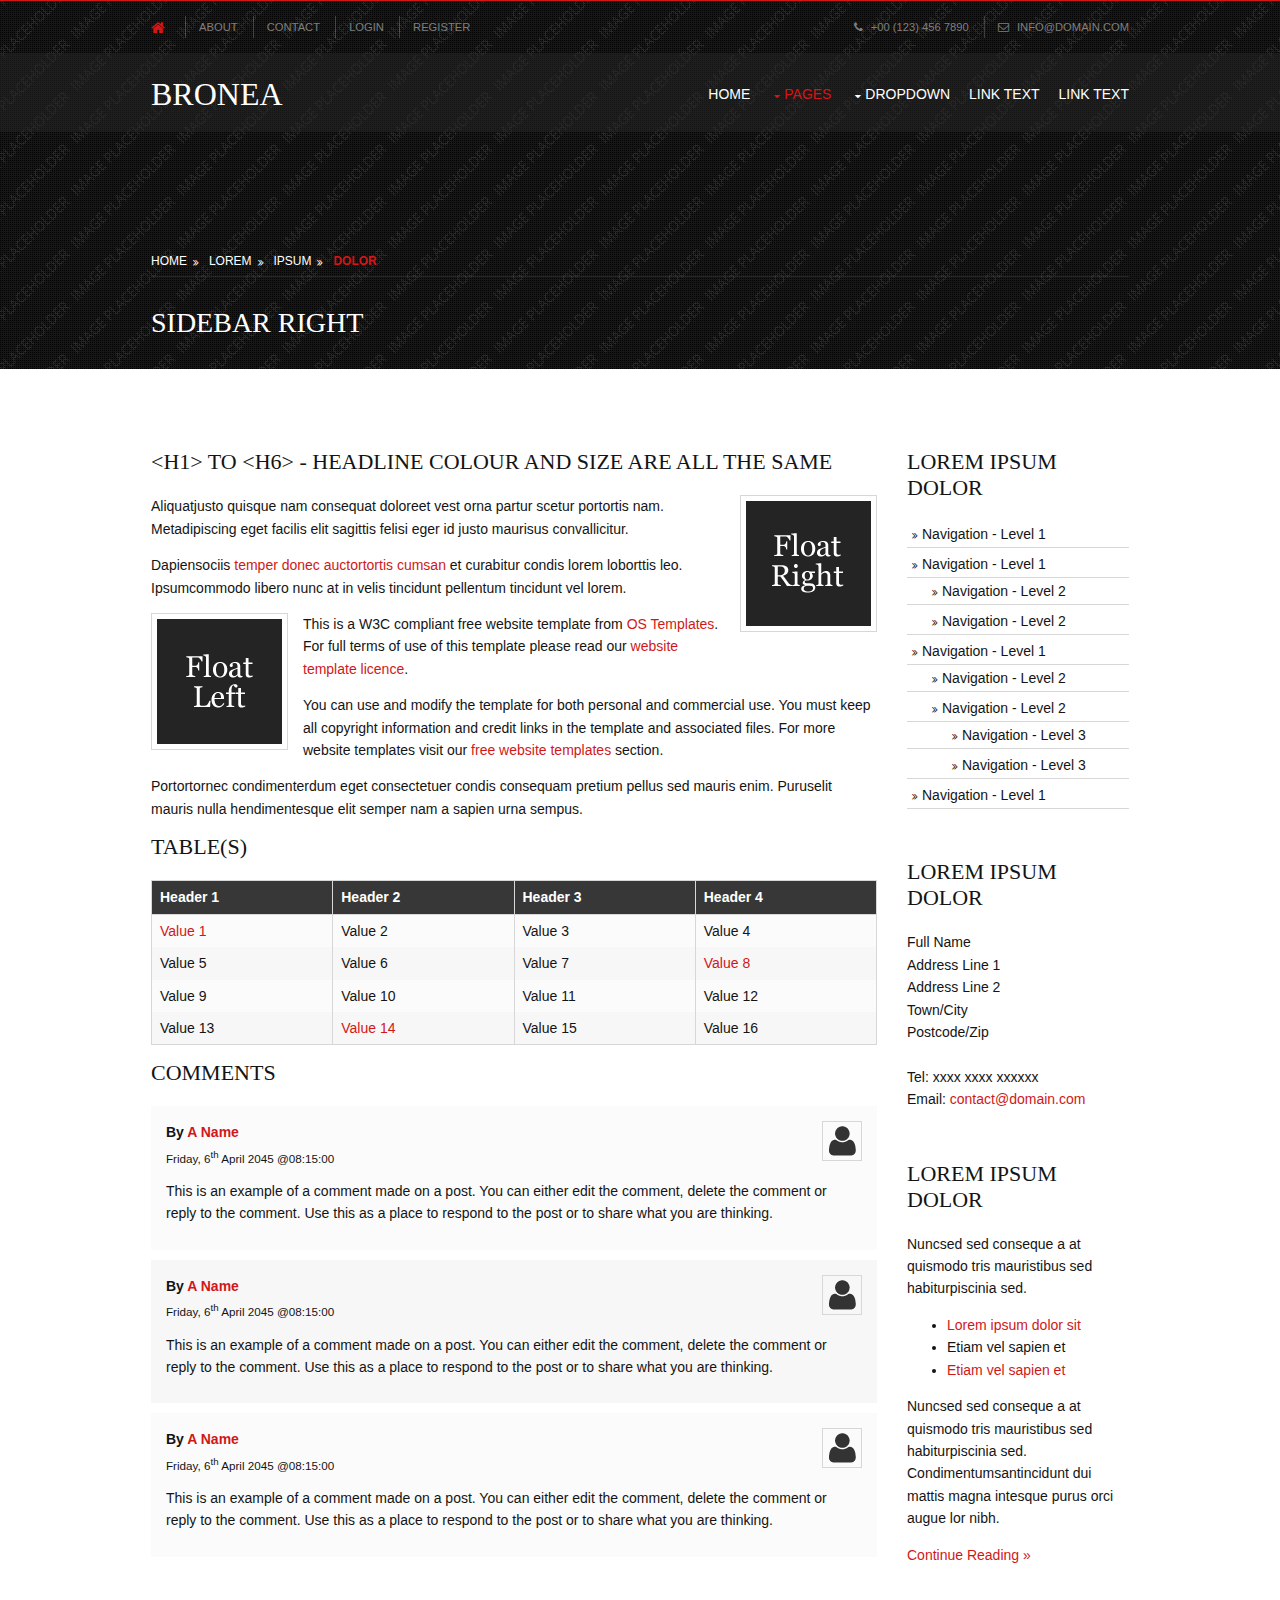
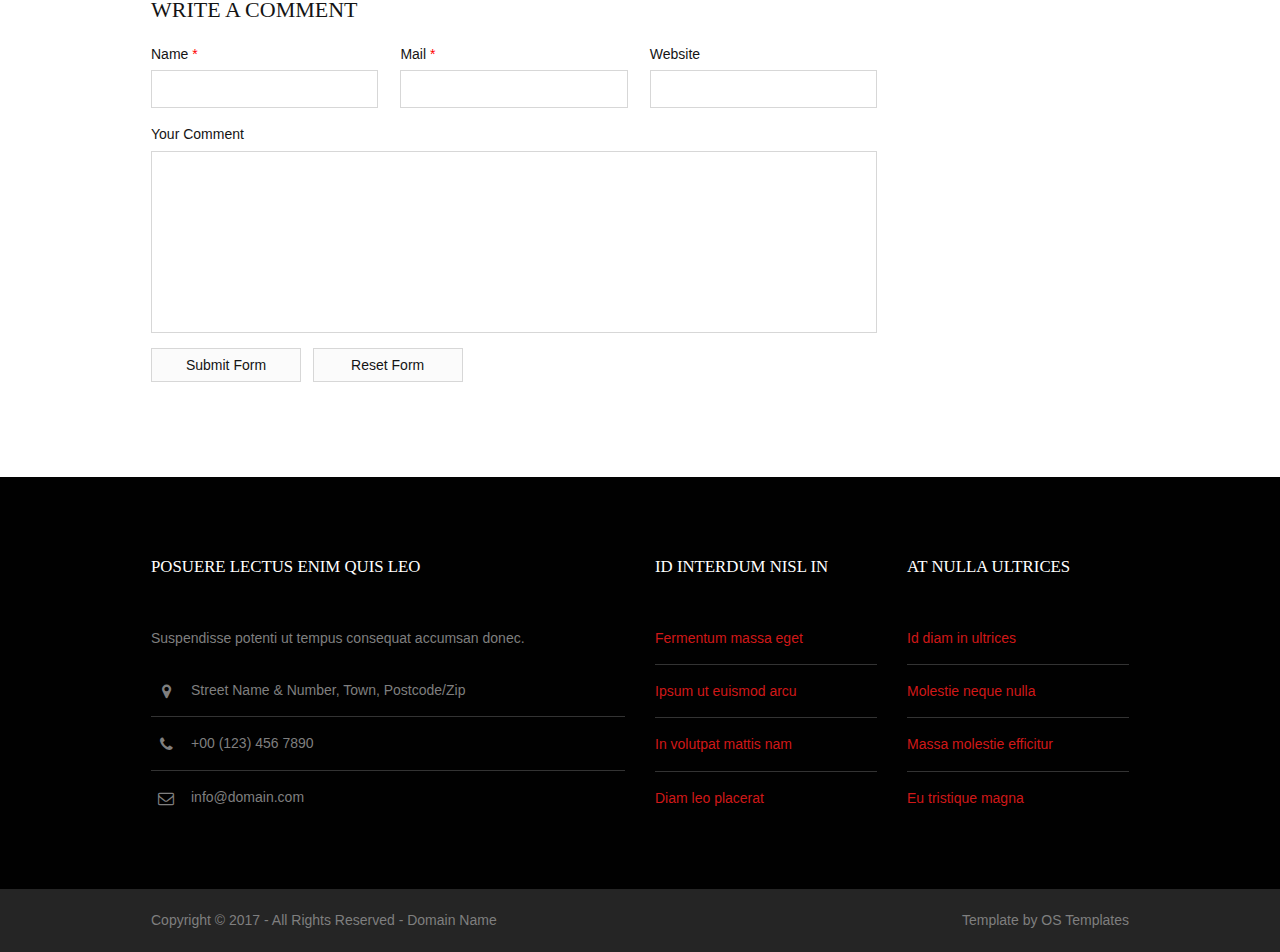
<file: txtFiles/WorkingWithFilesAndDirectories/WorkingWithFilesAndDirectories/pages/sidebar-right.html>
<!DOCTYPE html>
<!--
Template Name: Bronea
Author: <a href="http://www.os-templates.com/">OS Templates</a>
Author URI: http://www.os-templates.com/
Licence: Free to use under our free template licence terms
Licence URI: http://www.os-templates.com/template-terms
-->
<html lang="">
<!-- To declare your language - read more here: https://www.w3.org/International/questions/qa-html-language-declarations -->
<head>
<title>Bronea | Pages | Sidebar Right</title>
<meta charset="utf-8">
<meta name="viewport" content="width=device-width, initial-scale=1.0, maximum-scale=1.0, user-scalable=no">
<link href="../layout/styles/layout.css" rel="stylesheet" type="text/css" media="all">
</head>
<body id="top">
<!-- ################################################################################################ -->
<!-- ################################################################################################ -->
<!-- ################################################################################################ -->
<!-- Top Background Image Wrapper -->
<div class="bgded overlay" style="background-image:url('../images/demo/backgrounds/01.png');"> 
  <!-- ################################################################################################ -->
  <div class="wrapper row0">
    <div id="topbar" class="hoc clear"> 
      <!-- ################################################################################################ -->
      <div class="fl_left">
        <ul class="nospace">
          <li><a href="#"><i class="fa fa-lg fa-home"></i></a></li>
          <li><a href="#">About</a></li>
          <li><a href="#">Contact</a></li>
          <li><a href="#">Login</a></li>
          <li><a href="#">Register</a></li>
        </ul>
      </div>
      <div class="fl_right">
        <ul class="nospace">
          <li><i class="fa fa-phone"></i> +00 (123) 456 7890</li>
          <li><i class="fa fa-envelope-o"></i> info@domain.com</li>
        </ul>
      </div>
      <!-- ################################################################################################ -->
    </div>
  </div>
  <!-- ################################################################################################ -->
  <!-- ################################################################################################ -->
  <!-- ################################################################################################ -->
  <div class="wrapper row1">
    <header id="header" class="hoc clear"> 
      <!-- ################################################################################################ -->
      <div id="logo" class="fl_left">
        <h1><a href="../index.html">Bronea</a></h1>
      </div>
      <!-- ################################################################################################ -->
      <nav id="mainav" class="fl_right">
        <ul class="clear">
          <li><a href="../index.html">Home</a></li>
          <li class="active"><a class="drop" href="#">Pages</a>
            <ul>
              <li><a href="gallery.html">Gallery</a></li>
              <li><a href="full-width.html">Full Width</a></li>
              <li><a href="sidebar-left.html">Sidebar Left</a></li>
              <li class="active"><a href="sidebar-right.html">Sidebar Right</a></li>
              <li><a href="basic-grid.html">Basic Grid</a></li>
            </ul>
          </li>
          <li><a class="drop" href="#">Dropdown</a>
            <ul>
              <li><a href="#">Level 2</a></li>
              <li><a class="drop" href="#">Level 2 + Drop</a>
                <ul>
                  <li><a href="#">Level 3</a></li>
                  <li><a href="#">Level 3</a></li>
                  <li><a href="#">Level 3</a></li>
                </ul>
              </li>
              <li><a href="#">Level 2</a></li>
            </ul>
          </li>
          <li><a href="#">Link Text</a></li>
          <li><a href="#">Link Text</a></li>
        </ul>
      </nav>
      <!-- ################################################################################################ -->
    </header>
  </div>
  <!-- ################################################################################################ -->
  <!-- ################################################################################################ -->
  <!-- ################################################################################################ -->
  <div class="wrapper">
    <section id="breadcrumb" class="hoc clear"> 
      <!-- ################################################################################################ -->
      <ul>
        <li><a href="#">Home</a></li>
        <li><a href="#">Lorem</a></li>
        <li><a href="#">Ipsum</a></li>
        <li><a href="#">Dolor</a></li>
      </ul>
      <!-- ################################################################################################ -->
      <h6 class="heading">Sidebar Right</h6>
      <!-- ################################################################################################ -->
    </section>
  </div>
  <!-- ################################################################################################ -->
</div>
<!-- End Top Background Image Wrapper -->
<!-- ################################################################################################ -->
<!-- ################################################################################################ -->
<!-- ################################################################################################ -->
<div class="wrapper row3">
  <main class="hoc container clear"> 
    <!-- main body -->
    <!-- ################################################################################################ -->
    <div class="content three_quarter first"> 
      <!-- ################################################################################################ -->
      <h1>&lt;h1&gt; to &lt;h6&gt; - Headline Colour and Size Are All The Same</h1>
      <img class="imgr borderedbox inspace-5" src="../images/demo/imgr.gif" alt="">
      <p>Aliquatjusto quisque nam consequat doloreet vest orna partur scetur portortis nam. Metadipiscing eget facilis elit sagittis felisi eger id justo maurisus convallicitur.</p>
      <p>Dapiensociis <a href="#">temper donec auctortortis cumsan</a> et curabitur condis lorem loborttis leo. Ipsumcommodo libero nunc at in velis tincidunt pellentum tincidunt vel lorem.</p>
      <img class="imgl borderedbox inspace-5" src="../images/demo/imgl.gif" alt="">
      <p>This is a W3C compliant free website template from <a href="http://www.os-templates.com/" title="Free Website Templates">OS Templates</a>. For full terms of use of this template please read our <a href="http://www.os-templates.com/template-terms">website template licence</a>.</p>
      <p>You can use and modify the template for both personal and commercial use. You must keep all copyright information and credit links in the template and associated files. For more website templates visit our <a href="http://www.os-templates.com/">free website templates</a> section.</p>
      <p>Portortornec condimenterdum eget consectetuer condis consequam pretium pellus sed mauris enim. Puruselit mauris nulla hendimentesque elit semper nam a sapien urna sempus.</p>
      <h1>Table(s)</h1>
      <div class="scrollable">
        <table>
          <thead>
            <tr>
              <th>Header 1</th>
              <th>Header 2</th>
              <th>Header 3</th>
              <th>Header 4</th>
            </tr>
          </thead>
          <tbody>
            <tr>
              <td><a href="#">Value 1</a></td>
              <td>Value 2</td>
              <td>Value 3</td>
              <td>Value 4</td>
            </tr>
            <tr>
              <td>Value 5</td>
              <td>Value 6</td>
              <td>Value 7</td>
              <td><a href="#">Value 8</a></td>
            </tr>
            <tr>
              <td>Value 9</td>
              <td>Value 10</td>
              <td>Value 11</td>
              <td>Value 12</td>
            </tr>
            <tr>
              <td>Value 13</td>
              <td><a href="#">Value 14</a></td>
              <td>Value 15</td>
              <td>Value 16</td>
            </tr>
          </tbody>
        </table>
      </div>
      <div id="comments">
        <h2>Comments</h2>
        <ul>
          <li>
            <article>
              <header>
                <figure class="avatar"><img src="../images/demo/avatar.png" alt=""></figure>
                <address>
                By <a href="#">A Name</a>
                </address>
                <time datetime="2045-04-06T08:15+00:00">Friday, 6<sup>th</sup> April 2045 @08:15:00</time>
              </header>
              <div class="comcont">
                <p>This is an example of a comment made on a post. You can either edit the comment, delete the comment or reply to the comment. Use this as a place to respond to the post or to share what you are thinking.</p>
              </div>
            </article>
          </li>
          <li>
            <article>
              <header>
                <figure class="avatar"><img src="../images/demo/avatar.png" alt=""></figure>
                <address>
                By <a href="#">A Name</a>
                </address>
                <time datetime="2045-04-06T08:15+00:00">Friday, 6<sup>th</sup> April 2045 @08:15:00</time>
              </header>
              <div class="comcont">
                <p>This is an example of a comment made on a post. You can either edit the comment, delete the comment or reply to the comment. Use this as a place to respond to the post or to share what you are thinking.</p>
              </div>
            </article>
          </li>
          <li>
            <article>
              <header>
                <figure class="avatar"><img src="../images/demo/avatar.png" alt=""></figure>
                <address>
                By <a href="#">A Name</a>
                </address>
                <time datetime="2045-04-06T08:15+00:00">Friday, 6<sup>th</sup> April 2045 @08:15:00</time>
              </header>
              <div class="comcont">
                <p>This is an example of a comment made on a post. You can either edit the comment, delete the comment or reply to the comment. Use this as a place to respond to the post or to share what you are thinking.</p>
              </div>
            </article>
          </li>
        </ul>
        <h2>Write A Comment</h2>
        <form action="#" method="post">
          <div class="one_third first">
            <label for="name">Name <span>*</span></label>
            <input type="text" name="name" id="name" value="" size="22" required>
          </div>
          <div class="one_third">
            <label for="email">Mail <span>*</span></label>
            <input type="email" name="email" id="email" value="" size="22" required>
          </div>
          <div class="one_third">
            <label for="url">Website</label>
            <input type="url" name="url" id="url" value="" size="22">
          </div>
          <div class="block clear">
            <label for="comment">Your Comment</label>
            <textarea name="comment" id="comment" cols="25" rows="10"></textarea>
          </div>
          <div>
            <input type="submit" name="submit" value="Submit Form">
            &nbsp;
            <input type="reset" name="reset" value="Reset Form">
          </div>
        </form>
      </div>
      <!-- ################################################################################################ -->
    </div>
    <!-- ################################################################################################ -->
    <!-- ################################################################################################ -->
    <div class="sidebar one_quarter"> 
      <!-- ################################################################################################ -->
      <h6>Lorem ipsum dolor</h6>
      <nav class="sdb_holder">
        <ul>
          <li><a href="#">Navigation - Level 1</a></li>
          <li><a href="#">Navigation - Level 1</a>
            <ul>
              <li><a href="#">Navigation - Level 2</a></li>
              <li><a href="#">Navigation - Level 2</a></li>
            </ul>
          </li>
          <li><a href="#">Navigation - Level 1</a>
            <ul>
              <li><a href="#">Navigation - Level 2</a></li>
              <li><a href="#">Navigation - Level 2</a>
                <ul>
                  <li><a href="#">Navigation - Level 3</a></li>
                  <li><a href="#">Navigation - Level 3</a></li>
                </ul>
              </li>
            </ul>
          </li>
          <li><a href="#">Navigation - Level 1</a></li>
        </ul>
      </nav>
      <div class="sdb_holder">
        <h6>Lorem ipsum dolor</h6>
        <address>
        Full Name<br>
        Address Line 1<br>
        Address Line 2<br>
        Town/City<br>
        Postcode/Zip<br>
        <br>
        Tel: xxxx xxxx xxxxxx<br>
        Email: <a href="#">contact@domain.com</a>
        </address>
      </div>
      <div class="sdb_holder">
        <article>
          <h6>Lorem ipsum dolor</h6>
          <p>Nuncsed sed conseque a at quismodo tris mauristibus sed habiturpiscinia sed.</p>
          <ul>
            <li><a href="#">Lorem ipsum dolor sit</a></li>
            <li>Etiam vel sapien et</li>
            <li><a href="#">Etiam vel sapien et</a></li>
          </ul>
          <p>Nuncsed sed conseque a at quismodo tris mauristibus sed habiturpiscinia sed. Condimentumsantincidunt dui mattis magna intesque purus orci augue lor nibh.</p>
          <p class="more"><a href="#">Continue Reading &raquo;</a></p>
        </article>
      </div>
      <!-- ################################################################################################ -->
    </div>
    <!-- ################################################################################################ -->
    <!-- / main body -->
    <div class="clear"></div>
  </main>
</div>
<!-- ################################################################################################ -->
<!-- ################################################################################################ -->
<!-- ################################################################################################ -->
<div class="wrapper row4">
  <footer id="footer" class="hoc clear"> 
    <!-- ################################################################################################ -->
    <div class="one_half first">
      <h6 class="heading">Posuere lectus enim quis leo</h6>
      <p class="btmspace-30">Suspendisse potenti ut tempus consequat accumsan donec.</p>
      <ul class="nospace linklist contact">
        <li><i class="fa fa-map-marker"></i>
          <address>
          Street Name &amp; Number, Town, Postcode/Zip
          </address>
        </li>
        <li><i class="fa fa-phone"></i> +00 (123) 456 7890</li>
        <li><i class="fa fa-envelope-o"></i> info@domain.com</li>
      </ul>
    </div>
    <div class="one_quarter">
      <h6 class="heading">Id interdum nisl in</h6>
      <ul class="nospace linklist">
        <li><a href="#">Fermentum massa eget</a></li>
        <li><a href="#">Ipsum ut euismod arcu</a></li>
        <li><a href="#">In volutpat mattis nam</a></li>
        <li><a href="#">Diam leo placerat</a></li>
      </ul>
    </div>
    <div class="one_quarter">
      <h6 class="heading">At nulla ultrices</h6>
      <ul class="nospace linklist">
        <li><a href="#">Id diam in ultrices</a></li>
        <li><a href="#">Molestie neque nulla</a></li>
        <li><a href="#">Massa molestie efficitur</a></li>
        <li><a href="#">Eu tristique magna</a></li>
      </ul>
    </div>
    <!-- ################################################################################################ -->
  </footer>
</div>
<!-- ################################################################################################ -->
<!-- ################################################################################################ -->
<!-- ################################################################################################ -->
<div class="wrapper row5">
  <div id="copyright" class="hoc clear"> 
    <!-- ################################################################################################ -->
    <p class="fl_left">Copyright &copy; 2017 - All Rights Reserved - <a href="#">Domain Name</a></p>
    <p class="fl_right">Template by <a target="_blank" href="http://www.os-templates.com/" title="Free Website Templates">OS Templates</a></p>
    <!-- ################################################################################################ -->
  </div>
</div>
<!-- ################################################################################################ -->
<!-- ################################################################################################ -->
<!-- ################################################################################################ -->
<a id="backtotop" href="#top"><i class="fa fa-chevron-up"></i></a>
<!-- JAVASCRIPTS -->
<script src="../layout/scripts/jquery.min.js"></script>
<script src="../layout/scripts/jquery.backtotop.js"></script>
<script src="../layout/scripts/jquery.mobilemenu.js"></script>
</body>
</html>
</file>
<file: txtFiles/WorkingWithFilesAndDirectories/WorkingWithFilesAndDirectories/layout/styles/layout.css>
@charset "utf-8";
/*
Template Name: Bronea
Author: <a href="http://www.os-templates.com/">OS Templates</a>
Author URI: http://www.os-templates.com/
Licence: Free to use under our free template licence terms
Licence URI: http://www.os-templates.com/template-terms
File: Layout CSS
*/

@import url("font-awesome.min.css");
@import url("framework.css");

/* Rows
--------------------------------------------------------------------------------------------------------------- */
.row0{border-top:1px solid;}
.row1, .row1 a{}
.row2, .row2 a{}
.row3, .row3 a{}
.row4, .row4 a{}
.row5, .row5 a{}


/* Top Bar
--------------------------------------------------------------------------------------------------------------- */
#topbar{padding:15px 0; font-size:.8rem; text-transform:uppercase;}

#topbar *{margin:0;}
#topbar ul li{display:inline-block; margin-right:10px; padding-right:15px; border-right:1px solid;}
#topbar ul li:last-child{margin-right:0; padding-right:0; border-right:none;}
#topbar i{margin:0 5px 0 0; line-height:normal;}


/* Header
--------------------------------------------------------------------------------------------------------------- */
#header{}

#header #logo{margin-top:25px;}
#header #logo *{margin:0; padding:0; line-height:1;}
#header #logo h1{font-size:32px; font-variant:small-caps;}


/* Page Intro
--------------------------------------------------------------------------------------------------------------- */
#pageintro{padding:150px 0;}

#pageintro article{}
#pageintro article div{margin-bottom:80px;}
#pageintro article div *{margin:0; padding:0; line-height:1;}
#pageintro article div .heading{margin-bottom:50px; font-size:40px;}
#pageintro article div p:first-of-type{margin-bottom:20px; font-size:18px;}
#pageintro article div p:last-of-type{}
#pageintro article footer{}


/* Content Area
--------------------------------------------------------------------------------------------------------------- */
.container{padding:80px 0;}

/* Content */
.container .content{}

.sectiontitle{display:block; max-width:55%; margin:0 auto 80px; text-align:center;}
.sectiontitle *{margin:0;}

.cta{}
.cta article{display:block; position:relative; padding:0 0 0 95px; line-height:normal;}
.cta article *{margin:0; padding:0;}
.cta article i{display:inline-block; position:absolute; top:0; left:0; width:85px; overflow:hidden; line-height:1; font-size:65px;}
.cta article .heading{margin-bottom:10px;}

.services{}
.services article{display:block; padding:30px; padding-top:150px;}
.services article *{margin:0; padding:0;}
.services article i{margin-bottom:15px;}
.services article .heading{margin-bottom:10px;}

/* Comments */
#comments ul{margin:0 0 40px 0; padding:0; list-style:none;}
#comments li{margin:0 0 10px 0; padding:15px;}
#comments .avatar{float:right; margin:0 0 10px 10px; padding:3px; border:1px solid;}
#comments address{font-weight:bold;}
#comments time{font-size:smaller;}
#comments .comcont{display:block; margin:0; padding:0;}
#comments .comcont p{margin:10px 5px 10px 0; padding:0;}

#comments form{display:block; width:100%;}
#comments input, #comments textarea{width:100%; padding:10px; border:1px solid;}
#comments textarea{overflow:auto;}
#comments div{margin-bottom:15px;}
#comments input[type="submit"], #comments input[type="reset"]{display:inline-block; width:auto; min-width:150px; margin:0; padding:8px 5px; cursor:pointer;}

/* Sidebar */
.container .sidebar{}

.sidebar .sdb_holder{margin-bottom:50px;}
.sidebar .sdb_holder:last-child{margin-bottom:0;}


/* Footer
--------------------------------------------------------------------------------------------------------------- */
#footer{padding:80px 0;}

#footer .heading{margin-bottom:50px; font-size:1.2rem;}

#footer .linklist li{display:block; margin-bottom:15px; padding:0 0 15px 0; border-bottom:1px solid;}
#footer .linklist li:last-child{margin:0; padding:0; border:none;}
#footer .linklist li::before, #footer .linklist li::after{display:table; content:"";}
#footer .linklist li, #footer .linklist li::after{clear:both;}

#footer .contact{}
#footer .contact.linklist li, #footer .contact.linklist li:last-child{position:relative; padding-left:40px;}
#footer .contact li *{margin:0; padding:0; line-height:1.6;}
#footer .contact li i{display:block; position:absolute; top:0; left:0; width:30px; font-size:16px; text-align:center;}


/* Copyright
--------------------------------------------------------------------------------------------------------------- */
#copyright{padding:20px 0;}
#copyright *{margin:0; padding:0;}


/* Transition Fade
This gives a smooth transition to "ALL" elements used in the layout - other than the navigation form used in mobile devices
If you don't want it to fade all elements, you have to list the ones you want to be faded individually
Delete it completely to stop fading
--------------------------------------------------------------------------------------------------------------- */
*, *::before, *::after{transition:all .3s ease-in-out;}
#mainav form *{transition:none !important;}


/* ------------------------------------------------------------------------------------------------------------ */
/* ------------------------------------------------------------------------------------------------------------ */
/* ------------------------------------------------------------------------------------------------------------ */
/* ------------------------------------------------------------------------------------------------------------ */
/* ------------------------------------------------------------------------------------------------------------ */


/* Navigation
--------------------------------------------------------------------------------------------------------------- */
nav ul, nav ol{margin:0; padding:0; list-style:none;}

#mainav, #breadcrumb, .sidebar nav{line-height:normal;}
#mainav .drop::after, #mainav li li .drop::after, #breadcrumb li a::after, .sidebar nav a::after{position:absolute; font-family:"FontAwesome"; font-size:10px; line-height:10px;}

/* Top Navigation */
#mainav{}
#mainav ul.clear{margin-top:3px;}
#mainav ul{text-transform:uppercase;}
#mainav ul ul{z-index:9999; position:absolute; width:180px; text-transform:none;}
#mainav ul ul ul{left:180px; top:0;}
#mainav li{display:inline-block; position:relative; margin:0 15px 0 0; padding:0;}
#mainav li:last-child{margin-right:0;}
#mainav li li{width:100%; margin:0;}
#mainav li a{display:block; padding:30px 0;}
#mainav li li a{border:solid; border-width:0 0 1px 0;}
#mainav .drop{padding-left:15px;}
#mainav li li a, #mainav li li .drop{display:block; margin:0; padding:10px 15px;}
#mainav .drop::after, #mainav li li .drop::after{content:"\f0d7";}
#mainav .drop::after{top:35px; left:5px;}
#mainav li li .drop::after{top:15px; left:5px;}
#mainav ul ul{visibility:hidden; opacity:0;}
#mainav ul li:hover > ul{visibility:visible; opacity:1;}

#mainav form{display:none; margin:0; padding:0;}
#mainav form select, #mainav form select option{display:block; cursor:pointer; outline:none;}
#mainav form select{width:100%; padding:5px; border:none;}
#mainav form select option{margin:5px; padding:0; border:none;}

/* Breadcrumb */
#breadcrumb{padding:120px 0 30px;}
#breadcrumb ul{margin:0 0 30px 0; padding:0 0 8px 0; list-style:none; text-transform:uppercase; border-bottom:1px solid;}
#breadcrumb li{display:inline-block; margin:0 6px 0 0; padding:0;}
#breadcrumb li a{display:block; position:relative; margin:0; padding:0 12px 0 0; font-size:12px;}
#breadcrumb li a::after{top:3px; right:0; content:"\f101";}
#breadcrumb li:last-child a{margin:0; padding:0; font-weight:700;}
#breadcrumb li:last-child a::after{display:none;}
#breadcrumb .heading{margin:0; font-size:2rem;}

/* Sidebar Navigation */
.sidebar nav{display:block; width:100%;}
.sidebar nav li{margin:0 0 3px 0; padding:0;}
.sidebar nav a{display:block; position:relative; margin:0; padding:5px 10px 5px 15px; text-decoration:none; border:solid; border-width:0 0 1px 0;}
.sidebar nav a::after{top:9px; left:5px; content:"\f101";}
.sidebar nav ul ul a{padding-left:35px;}
.sidebar nav ul ul a::after{left:25px;}
.sidebar nav ul ul ul a{padding-left:55px;}
.sidebar nav ul ul ul a::after{left:45px;}

/* Pagination */
.pagination{display:block; width:100%; text-align:center; clear:both;}
.pagination li{display:inline-block; margin:0 2px 0 0;}
.pagination li:last-child{margin-right:0;}
.pagination a, .pagination strong{display:block; padding:8px 11px; border:1px solid; background-clip:padding-box; font-weight:normal;}

/* Back to Top */
#backtotop{z-index:999; display:inline-block; position:fixed; visibility:hidden; bottom:20px; right:20px; width:36px; height:36px; line-height:36px; font-size:16px; text-align:center; opacity:.2;}
#backtotop i{display:block; width:100%; height:100%; line-height:inherit;}
#backtotop.visible{visibility:visible; opacity:.5;}
#backtotop:hover{opacity:1;}


/* Tables
--------------------------------------------------------------------------------------------------------------- */
table, th, td{border:1px solid; border-collapse:collapse; vertical-align:top;}
table, th{table-layout:auto;}
table{width:100%; margin-bottom:15px;}
th, td{padding:5px 8px;}
td{border-width:0 1px;}


/* Gallery
--------------------------------------------------------------------------------------------------------------- */
#gallery{display:block; width:100%; margin-bottom:50px;}
#gallery figure figcaption{display:block; width:100%; clear:both;}
#gallery li{margin-bottom:30px;}


/* ------------------------------------------------------------------------------------------------------------ */
/* ------------------------------------------------------------------------------------------------------------ */
/* ------------------------------------------------------------------------------------------------------------ */
/* ------------------------------------------------------------------------------------------------------------ */
/* ------------------------------------------------------------------------------------------------------------ */


/* Colours
--------------------------------------------------------------------------------------------------------------- */
body{color:#7F7F7F; background-color:#252525;}
a{color:#D01818;}
a:active, a:focus{background:transparent;}/* IE10 + 11 Bugfix - prevents grey background */
hr, .borderedbox{border-color:#D7D7D7;}
label span{color:#FF0000; background-color:inherit;}
input:focus, textarea:focus, *:required:focus{border-color:#D01818;}
.overlay{color:#FFFFFF; background-color:inherit;}
.overlay::after{color:inherit; background-color:rgba(0,0,0,.55); background-image:url("[data-uri]");}

.btn, .btn.inverse:hover{color:#FFFFFF; background-color:#D01818; border-color:#D01818;}
.btn:hover, .btn.inverse{color:inherit; background-color:transparent; border-color:inherit;}


/* Rows */
.row0, .row0 a{color:#7F7F7F;}
.row0{border-color:#D01818;}
.row1{color:#FFFFFF; background-color:rgba(37,37,37,.5);/* #252525 */}
.row2{color:#141414; background-color:#F3F3F3;}
.row3{color:#141414; background-color:#FFFFFF;}
.row4{color:#7F7F7F; background-color:#010101;}
.row5, .row5 a{color:#7F7F7F; background-color:#252525;}


/* Top Bar */
#topbar ul li{border-color:rgba(255,255,255,.2);}
#topbar div:first-of-type li:first-child a{color:#D01818;}


/* Header */
#header #logo h1 a{color:inherit; background-color:inherit;}


/* Content Area */
.cta article i{color:rgba(0,0,0,.2);}
.cta article:hover .heading a, .cta article:hover i{color:inherit;}

.services article *{color:#FFFFFF;}
.services article:hover{box-shadow:5px 5px 0px #D01818;}
.services article:hover a{color:#D01818;}


/* Footer */
#footer .heading{color:#FFFFFF;}
#footer hr, #footer .borderedbox, #footer .linklist li{border-color:rgba(255,255,255,.2);}


/* Navigation */
#mainav li a{color:inherit;}
#mainav .active a, #mainav a:hover, #mainav li:hover > a{color:#D01818; background-color:inherit;}
#mainav li li a, #mainav .active li a{color:#FFFFFF; background-color:rgba(37,37,37,.5);/* #252525 */ border-color:rgba(0,0,0,.6);}
#mainav li li:hover > a, #mainav .active .active > a{color:#FFFFFF; background-color:#D01818;}
#mainav form select{color:#FFFFFF; background-color:#141414;}

#breadcrumb ul{border-color:rgba(255,255,255,.1);}
#breadcrumb a{color:inherit; background-color:inherit;}
#breadcrumb li:last-child a{color:#D01818;}

.container .sidebar nav a{color:inherit; border-color:#D7D7D7;}
.container .sidebar nav a:hover{color:#D01818;}

.pagination a, .pagination strong{border-color:#D7D7D7;}
.pagination .current *{color:#FFFFFF; background-color:#D01818;}

#backtotop{color:#FFFFFF; background-color:#D01818;}


/* Tables + Comments */
table, th, td, #comments .avatar, #comments input, #comments textarea{border-color:#D7D7D7;}
#comments input:focus, #comments textarea:focus, #comments *:required:focus{border-color:#D01818;}
th{color:#FFFFFF; background-color:#373737;}
tr, #comments li, #comments input[type="submit"], #comments input[type="reset"]{color:inherit; background-color:#FBFBFB;}
tr:nth-child(even), #comments li:nth-child(even){color:inherit; background-color:#F7F7F7;}
table a, #comments a{background-color:inherit;}


/* ------------------------------------------------------------------------------------------------------------ */
/* ------------------------------------------------------------------------------------------------------------ */
/* ------------------------------------------------------------------------------------------------------------ */
/* ------------------------------------------------------------------------------------------------------------ */
/* ------------------------------------------------------------------------------------------------------------ */


/* Media Queries
--------------------------------------------------------------------------------------------------------------- */
@-ms-viewport{width:device-width;}


/* Max Wrapper Width - Laptop, Desktop etc.
--------------------------------------------------------------------------------------------------------------- */
@media screen and (min-width:978px){
	.hoc{max-width:978px;}
}


/* Mobile Devices
--------------------------------------------------------------------------------------------------------------- */
@media screen and (max-width:900px){
	.hoc{max-width:90%;}

	#topbar{}

	#header{padding:30px 0;}
	#header #logo{margin:0;}

	#mainav{}
	#mainav ul{display:none;}
	#mainav form{display:block; margin-top:5px;}

	#breadcrumb{}

	.container{}
	#comments input[type="reset"]{margin-top:10px;}
	.pagination li{display:inline-block; margin:0 5px 5px 0;}

	#footer{}

	#copyright{}
	#copyright p:first-of-type{margin-bottom:10px;}
}


@media screen and (max-width:750px){
	.imgl, .imgr{display:inline-block; float:none; margin:0 0 10px 0;}
	.fl_left, .fl_right{display:block; float:none;}
	.group .group > *:last-child, .clear .clear > *:last-child, .clear .group > *:last-child, .group .clear > *:last-child{margin-bottom:0;}/* Experimental - Needs more testing in different situations, stops double margin when stacking */
	.one_half, .one_third, .two_third, .one_quarter, .two_quarter, .three_quarter{display:block; float:none; width:auto; margin:0 0 30px 0; padding:0;}

	#topbar{padding-top:15px; text-align:center;}
	#topbar ul{margin:0 0 15px 0; line-height:normal;}

	#header{text-align:center;}
	#header #logo{margin:0 0 30px 0;}

	#mainav form{margin-top:0;}

	#pageintro article div .heading{margin-bottom:30px; font-size:38px;}
	#pageintro article div p:first-of-type{margin-bottom:20px; font-size:18px;}

	.services article{max-width:320px;}

	.container, #footer{padding-bottom:50px;}/* Not neccessary - just looks better */
}


@media screen and (max-width:450px){
	#topbar ul li{margin-bottom:2px; padding-right:0; border-right:none;}
}


/* Other
--------------------------------------------------------------------------------------------------------------- */
@media screen and (max-width:650px){
	.scrollable{display:block; width:100%; margin:0 0 30px 0; padding:0 0 15px 0; overflow:auto; overflow-x:scroll;}
	.scrollable table{margin:0; padding:0; white-space:nowrap;}

	.inline li{display:block; margin-bottom:10px;}
	.pushright li{margin-right:0;}

	.font-x2{font-size:1.4rem;}
	.font-x3{font-size:1.6rem;}
}
</file>
<file: parkalot/assets/css/main.css>
@charset "UTF-8";
@import url(font-awesome.min.css);
@import "https://fonts.googleapis.com/css?family=Source+Sans+Pro:300,400,600";

/*
	Projection by TEMPLATED
	templated.co @templatedco
	Released for free under the Creative Commons Attribution 3.0 license (templated.co/license)
*/

/* Reset */

	html, body, div, span, applet, object, iframe, h1, h2, h3, h4, h5, h6, p, blockquote, pre, a, abbr, acronym, address, big, cite, code, del, dfn, em, img, ins, kbd, q, s, samp, small, strike, strong, sub, sup, tt, var, b, u, i, center, dl, dt, dd, ol, ul, li, fieldset, form, label, legend, table, caption, tbody, tfoot, thead, tr, th, td, article, aside, canvas, details, embed, figure, figcaption, footer, header, hgroup, menu, nav, output, ruby, section, summary, time, mark, audio, video {
		margin: 0;
		padding: 0;
		border: 0;
		font-size: 100%;
		font: inherit;
		vertical-align: baseline;
	}

	article, aside, details, figcaption, figure, footer, header, hgroup, menu, nav, section {
		display: block;
	}

	body {
		line-height: 1;
	}

	ol, ul {
		list-style: none;
	}

	blockquote, q {
		quotes: none;
	}

	blockquote:before, blockquote:after, q:before, q:after {
		content: '';
		content: none;
	}

	table {
		border-collapse: collapse;
		border-spacing: 0;
	}

	body {
		-webkit-text-size-adjust: none;
	}

/* Box Model */

	*, *:before, *:after {
		-moz-box-sizing: border-box;
		-webkit-box-sizing: border-box;
		box-sizing: border-box;
	}

/* Containers */

	.container {
		margin-left: auto;
		margin-right: auto;
	}

	.container.\31 25\25 {
		width: 100%;
		max-width: 100em;
		min-width: 80em;
	}

	.container.\37 5\25 {
		width: 60em;
	}

	.container.\35 0\25 {
		width: 40em;
	}

	.container.\32 5\25 {
		width: 20em;
	}

	.container {
		width: 80em;
	}

	@media screen and (max-width: 1680px) {

		.container.\31 25\25 {
			width: 100%;
			max-width: 100em;
			min-width: 80em;
		}

		.container.\37 5\25 {
			width: 60em;
		}

		.container.\35 0\25 {
			width: 40em;
		}

		.container.\32 5\25 {
			width: 20em;
		}

		.container {
			width: 80em;
		}

	}

	@media screen and (max-width: 1280px) {

		.container.\31 25\25 {
			width: 100%;
			max-width: 81.25em;
			min-width: 65em;
		}

		.container.\37 5\25 {
			width: 48.75em;
		}

		.container.\35 0\25 {
			width: 32.5em;
		}

		.container.\32 5\25 {
			width: 16.25em;
		}

		.container {
			width: 65em;
		}

	}

	@media screen and (max-width: 980px) {

		.container.\31 25\25 {
			width: 100%;
			max-width: 112.5%;
			min-width: 90%;
		}

		.container.\37 5\25 {
			width: 67.5%;
		}

		.container.\35 0\25 {
			width: 45%;
		}

		.container.\32 5\25 {
			width: 22.5%;
		}

		.container {
			width: 90%;
		}

	}

	@media screen and (max-width: 736px) {

		.container.\31 25\25 {
			width: 100%;
			max-width: 112.5%;
			min-width: 90%;
		}

		.container.\37 5\25 {
			width: 67.5%;
		}

		.container.\35 0\25 {
			width: 45%;
		}

		.container.\32 5\25 {
			width: 22.5%;
		}

		.container {
			width: 90% !important;
		}

	}

	@media screen and (max-width: 480px) {

		.container.\31 25\25 {
			width: 100%;
			max-width: 112.5%;
			min-width: 90%;
		}

		.container.\37 5\25 {
			width: 67.5%;
		}

		.container.\35 0\25 {
			width: 45%;
		}

		.container.\32 5\25 {
			width: 22.5%;
		}

		.container {
			width: 90% !important;
		}

	}

/* Grid */

	.row {
		border-bottom: solid 1px transparent;
		-moz-box-sizing: border-box;
		-webkit-box-sizing: border-box;
		box-sizing: border-box;
	}

	.row > * {
		float: left;
		-moz-box-sizing: border-box;
		-webkit-box-sizing: border-box;
		box-sizing: border-box;
	}

	.row:after, .row:before {
		content: '';
		display: block;
		clear: both;
		height: 0;
	}

	.row.uniform > * > :first-child {
		margin-top: 0;
	}

	.row.uniform > * > :last-child {
		margin-bottom: 0;
	}

	.row.\30 \25 > * {
		padding: 0 0 0 0em;
	}

	.row.\30 \25 {
		margin: 0 0 -1px 0em;
	}

	.row.uniform.\30 \25 > * {
		padding: 0em 0 0 0em;
	}

	.row.uniform.\30 \25 {
		margin: 0em 0 -1px 0em;
	}

	.row > * {
		padding: 0 0 0 2em;
	}

	.row {
		margin: 0 0 -1px -2em;
	}

	.row.uniform > * {
		padding: 2em 0 0 2em;
	}

	.row.uniform {
		margin: -2em 0 -1px -2em;
	}

	.row.\32 00\25 > * {
		padding: 0 0 0 4em;
	}

	.row.\32 00\25 {
		margin: 0 0 -1px -4em;
	}

	.row.uniform.\32 00\25 > * {
		padding: 4em 0 0 4em;
	}

	.row.uniform.\32 00\25 {
		margin: -4em 0 -1px -4em;
	}

	.row.\31 50\25 > * {
		padding: 0 0 0 3em;
	}

	.row.\31 50\25 {
		margin: 0 0 -1px -3em;
	}

	.row.uniform.\31 50\25 > * {
		padding: 3em 0 0 3em;
	}

	.row.uniform.\31 50\25 {
		margin: -3em 0 -1px -3em;
	}

	.row.\35 0\25 > * {
		padding: 0 0 0 1em;
	}

	.row.\35 0\25 {
		margin: 0 0 -1px -1em;
	}

	.row.uniform.\35 0\25 > * {
		padding: 1em 0 0 1em;
	}

	.row.uniform.\35 0\25 {
		margin: -1em 0 -1px -1em;
	}

	.row.\32 5\25 > * {
		padding: 0 0 0 0.5em;
	}

	.row.\32 5\25 {
		margin: 0 0 -1px -0.5em;
	}

	.row.uniform.\32 5\25 > * {
		padding: 0.5em 0 0 0.5em;
	}

	.row.uniform.\32 5\25 {
		margin: -0.5em 0 -1px -0.5em;
	}

	.\31 2u, .\31 2u\24 {
		width: 100%;
		clear: none;
		margin-left: 0;
	}

	.\31 1u, .\31 1u\24 {
		width: 91.6666666667%;
		clear: none;
		margin-left: 0;
	}

	.\31 0u, .\31 0u\24 {
		width: 83.3333333333%;
		clear: none;
		margin-left: 0;
	}

	.\39 u, .\39 u\24 {
		width: 75%;
		clear: none;
		margin-left: 0;
	}

	.\38 u, .\38 u\24 {
		width: 66.6666666667%;
		clear: none;
		margin-left: 0;
	}

	.\37 u, .\37 u\24 {
		width: 58.3333333333%;
		clear: none;
		margin-left: 0;
	}

	.\36 u, .\36 u\24 {
		width: 50%;
		clear: none;
		margin-left: 0;
	}

	.\35 u, .\35 u\24 {
		width: 41.6666666667%;
		clear: none;
		margin-left: 0;
	}

	.\34 u, .\34 u\24 {
		width: 33.3333333333%;
		clear: none;
		margin-left: 0;
	}

	.\33 u, .\33 u\24 {
		width: 25%;
		clear: none;
		margin-left: 0;
	}

	.\32 u, .\32 u\24 {
		width: 16.6666666667%;
		clear: none;
		margin-left: 0;
	}

	.\31 u, .\31 u\24 {
		width: 8.3333333333%;
		clear: none;
		margin-left: 0;
	}

	.\31 2u\24 + *,
	.\31 1u\24 + *,
	.\31 0u\24 + *,
	.\39 u\24 + *,
	.\38 u\24 + *,
	.\37 u\24 + *,
	.\36 u\24 + *,
	.\35 u\24 + *,
	.\34 u\24 + *,
	.\33 u\24 + *,
	.\32 u\24 + *,
	.\31 u\24 + * {
		clear: left;
	}

	.\-11u {
		margin-left: 91.66667%;
	}

	.\-10u {
		margin-left: 83.33333%;
	}

	.\-9u {
		margin-left: 75%;
	}

	.\-8u {
		margin-left: 66.66667%;
	}

	.\-7u {
		margin-left: 58.33333%;
	}

	.\-6u {
		margin-left: 50%;
	}

	.\-5u {
		margin-left: 41.66667%;
	}

	.\-4u {
		margin-left: 33.33333%;
	}

	.\-3u {
		margin-left: 25%;
	}

	.\-2u {
		margin-left: 16.66667%;
	}

	.\-1u {
		margin-left: 8.33333%;
	}

	@media screen and (max-width: 1680px) {

		.row > * {
			padding: 0 0 0 2em;
		}

		.row {
			margin: 0 0 -1px -2em;
		}

		.row.uniform > * {
			padding: 2em 0 0 2em;
		}

		.row.uniform {
			margin: -2em 0 -1px -2em;
		}

		.row.\32 00\25 > * {
			padding: 0 0 0 4em;
		}

		.row.\32 00\25 {
			margin: 0 0 -1px -4em;
		}

		.row.uniform.\32 00\25 > * {
			padding: 4em 0 0 4em;
		}

		.row.uniform.\32 00\25 {
			margin: -4em 0 -1px -4em;
		}

		.row.\31 50\25 > * {
			padding: 0 0 0 3em;
		}

		.row.\31 50\25 {
			margin: 0 0 -1px -3em;
		}

		.row.uniform.\31 50\25 > * {
			padding: 3em 0 0 3em;
		}

		.row.uniform.\31 50\25 {
			margin: -3em 0 -1px -3em;
		}

		.row.\35 0\25 > * {
			padding: 0 0 0 1em;
		}

		.row.\35 0\25 {
			margin: 0 0 -1px -1em;
		}

		.row.uniform.\35 0\25 > * {
			padding: 1em 0 0 1em;
		}

		.row.uniform.\35 0\25 {
			margin: -1em 0 -1px -1em;
		}

		.row.\32 5\25 > * {
			padding: 0 0 0 0.5em;
		}

		.row.\32 5\25 {
			margin: 0 0 -1px -0.5em;
		}

		.row.uniform.\32 5\25 > * {
			padding: 0.5em 0 0 0.5em;
		}

		.row.uniform.\32 5\25 {
			margin: -0.5em 0 -1px -0.5em;
		}

		.\31 2u\28xlarge\29, .\31 2u\24\28xlarge\29 {
			width: 100%;
			clear: none;
			margin-left: 0;
		}

		.\31 1u\28xlarge\29, .\31 1u\24\28xlarge\29 {
			width: 91.6666666667%;
			clear: none;
			margin-left: 0;
		}

		.\31 0u\28xlarge\29, .\31 0u\24\28xlarge\29 {
			width: 83.3333333333%;
			clear: none;
			margin-left: 0;
		}

		.\39 u\28xlarge\29, .\39 u\24\28xlarge\29 {
			width: 75%;
			clear: none;
			margin-left: 0;
		}

		.\38 u\28xlarge\29, .\38 u\24\28xlarge\29 {
			width: 66.6666666667%;
			clear: none;
			margin-left: 0;
		}

		.\37 u\28xlarge\29, .\37 u\24\28xlarge\29 {
			width: 58.3333333333%;
			clear: none;
			margin-left: 0;
		}

		.\36 u\28xlarge\29, .\36 u\24\28xlarge\29 {
			width: 50%;
			clear: none;
			margin-left: 0;
		}

		.\35 u\28xlarge\29, .\35 u\24\28xlarge\29 {
			width: 41.6666666667%;
			clear: none;
			margin-left: 0;
		}

		.\34 u\28xlarge\29, .\34 u\24\28xlarge\29 {
			width: 33.3333333333%;
			clear: none;
			margin-left: 0;
		}

		.\33 u\28xlarge\29, .\33 u\24\28xlarge\29 {
			width: 25%;
			clear: none;
			margin-left: 0;
		}

		.\32 u\28xlarge\29, .\32 u\24\28xlarge\29 {
			width: 16.6666666667%;
			clear: none;
			margin-left: 0;
		}

		.\31 u\28xlarge\29, .\31 u\24\28xlarge\29 {
			width: 8.3333333333%;
			clear: none;
			margin-left: 0;
		}

		.\31 2u\24\28xlarge\29 + *,
		.\31 1u\24\28xlarge\29 + *,
		.\31 0u\24\28xlarge\29 + *,
		.\39 u\24\28xlarge\29 + *,
		.\38 u\24\28xlarge\29 + *,
		.\37 u\24\28xlarge\29 + *,
		.\36 u\24\28xlarge\29 + *,
		.\35 u\24\28xlarge\29 + *,
		.\34 u\24\28xlarge\29 + *,
		.\33 u\24\28xlarge\29 + *,
		.\32 u\24\28xlarge\29 + *,
		.\31 u\24\28xlarge\29 + * {
			clear: left;
		}

		.\-11u\28xlarge\29 {
			margin-left: 91.66667%;
		}

		.\-10u\28xlarge\29 {
			margin-left: 83.33333%;
		}

		.\-9u\28xlarge\29 {
			margin-left: 75%;
		}

		.\-8u\28xlarge\29 {
			margin-left: 66.66667%;
		}

		.\-7u\28xlarge\29 {
			margin-left: 58.33333%;
		}

		.\-6u\28xlarge\29 {
			margin-left: 50%;
		}

		.\-5u\28xlarge\29 {
			margin-left: 41.66667%;
		}

		.\-4u\28xlarge\29 {
			margin-left: 33.33333%;
		}

		.\-3u\28xlarge\29 {
			margin-left: 25%;
		}

		.\-2u\28xlarge\29 {
			margin-left: 16.66667%;
		}

		.\-1u\28xlarge\29 {
			margin-left: 8.33333%;
		}

	}

	@media screen and (max-width: 1280px) {

		.row > * {
			padding: 0 0 0 1.5em;
		}

		.row {
			margin: 0 0 -1px -1.5em;
		}

		.row.uniform > * {
			padding: 1.5em 0 0 1.5em;
		}

		.row.uniform {
			margin: -1.5em 0 -1px -1.5em;
		}

		.row.\32 00\25 > * {
			padding: 0 0 0 3em;
		}

		.row.\32 00\25 {
			margin: 0 0 -1px -3em;
		}

		.row.uniform.\32 00\25 > * {
			padding: 3em 0 0 3em;
		}

		.row.uniform.\32 00\25 {
			margin: -3em 0 -1px -3em;
		}

		.row.\31 50\25 > * {
			padding: 0 0 0 2.25em;
		}

		.row.\31 50\25 {
			margin: 0 0 -1px -2.25em;
		}

		.row.uniform.\31 50\25 > * {
			padding: 2.25em 0 0 2.25em;
		}

		.row.uniform.\31 50\25 {
			margin: -2.25em 0 -1px -2.25em;
		}

		.row.\35 0\25 > * {
			padding: 0 0 0 0.75em;
		}

		.row.\35 0\25 {
			margin: 0 0 -1px -0.75em;
		}

		.row.uniform.\35 0\25 > * {
			padding: 0.75em 0 0 0.75em;
		}

		.row.uniform.\35 0\25 {
			margin: -0.75em 0 -1px -0.75em;
		}

		.row.\32 5\25 > * {
			padding: 0 0 0 0.375em;
		}

		.row.\32 5\25 {
			margin: 0 0 -1px -0.375em;
		}

		.row.uniform.\32 5\25 > * {
			padding: 0.375em 0 0 0.375em;
		}

		.row.uniform.\32 5\25 {
			margin: -0.375em 0 -1px -0.375em;
		}

		.\31 2u\28large\29, .\31 2u\24\28large\29 {
			width: 100%;
			clear: none;
			margin-left: 0;
		}

		.\31 1u\28large\29, .\31 1u\24\28large\29 {
			width: 91.6666666667%;
			clear: none;
			margin-left: 0;
		}

		.\31 0u\28large\29, .\31 0u\24\28large\29 {
			width: 83.3333333333%;
			clear: none;
			margin-left: 0;
		}

		.\39 u\28large\29, .\39 u\24\28large\29 {
			width: 75%;
			clear: none;
			margin-left: 0;
		}

		.\38 u\28large\29, .\38 u\24\28large\29 {
			width: 66.6666666667%;
			clear: none;
			margin-left: 0;
		}

		.\37 u\28large\29, .\37 u\24\28large\29 {
			width: 58.3333333333%;
			clear: none;
			margin-left: 0;
		}

		.\36 u\28large\29, .\36 u\24\28large\29 {
			width: 50%;
			clear: none;
			margin-left: 0;
		}

		.\35 u\28large\29, .\35 u\24\28large\29 {
			width: 41.6666666667%;
			clear: none;
			margin-left: 0;
		}

		.\34 u\28large\29, .\34 u\24\28large\29 {
			width: 33.3333333333%;
			clear: none;
			margin-left: 0;
		}

		.\33 u\28large\29, .\33 u\24\28large\29 {
			width: 25%;
			clear: none;
			margin-left: 0;
		}

		.\32 u\28large\29, .\32 u\24\28large\29 {
			width: 16.6666666667%;
			clear: none;
			margin-left: 0;
		}

		.\31 u\28large\29, .\31 u\24\28large\29 {
			width: 8.3333333333%;
			clear: none;
			margin-left: 0;
		}

		.\31 2u\24\28large\29 + *,
		.\31 1u\24\28large\29 + *,
		.\31 0u\24\28large\29 + *,
		.\39 u\24\28large\29 + *,
		.\38 u\24\28large\29 + *,
		.\37 u\24\28large\29 + *,
		.\36 u\24\28large\29 + *,
		.\35 u\24\28large\29 + *,
		.\34 u\24\28large\29 + *,
		.\33 u\24\28large\29 + *,
		.\32 u\24\28large\29 + *,
		.\31 u\24\28large\29 + * {
			clear: left;
		}

		.\-11u\28large\29 {
			margin-left: 91.66667%;
		}

		.\-10u\28large\29 {
			margin-left: 83.33333%;
		}

		.\-9u\28large\29 {
			margin-left: 75%;
		}

		.\-8u\28large\29 {
			margin-left: 66.66667%;
		}

		.\-7u\28large\29 {
			margin-left: 58.33333%;
		}

		.\-6u\28large\29 {
			margin-left: 50%;
		}

		.\-5u\28large\29 {
			margin-left: 41.66667%;
		}

		.\-4u\28large\29 {
			margin-left: 33.33333%;
		}

		.\-3u\28large\29 {
			margin-left: 25%;
		}

		.\-2u\28large\29 {
			margin-left: 16.66667%;
		}

		.\-1u\28large\29 {
			margin-left: 8.33333%;
		}

	}

	@media screen and (max-width: 980px) {

		.row > * {
			padding: 0 0 0 1.5em;
		}

		.row {
			margin: 0 0 -1px -1.5em;
		}

		.row.uniform > * {
			padding: 1.5em 0 0 1.5em;
		}

		.row.uniform {
			margin: -1.5em 0 -1px -1.5em;
		}

		.row.\32 00\25 > * {
			padding: 0 0 0 3em;
		}

		.row.\32 00\25 {
			margin: 0 0 -1px -3em;
		}

		.row.uniform.\32 00\25 > * {
			padding: 3em 0 0 3em;
		}

		.row.uniform.\32 00\25 {
			margin: -3em 0 -1px -3em;
		}

		.row.\31 50\25 > * {
			padding: 0 0 0 2.25em;
		}

		.row.\31 50\25 {
			margin: 0 0 -1px -2.25em;
		}

		.row.uniform.\31 50\25 > * {
			padding: 2.25em 0 0 2.25em;
		}

		.row.uniform.\31 50\25 {
			margin: -2.25em 0 -1px -2.25em;
		}

		.row.\35 0\25 > * {
			padding: 0 0 0 0.75em;
		}

		.row.\35 0\25 {
			margin: 0 0 -1px -0.75em;
		}

		.row.uniform.\35 0\25 > * {
			padding: 0.75em 0 0 0.75em;
		}

		.row.uniform.\35 0\25 {
			margin: -0.75em 0 -1px -0.75em;
		}

		.row.\32 5\25 > * {
			padding: 0 0 0 0.375em;
		}

		.row.\32 5\25 {
			margin: 0 0 -1px -0.375em;
		}

		.row.uniform.\32 5\25 > * {
			padding: 0.375em 0 0 0.375em;
		}

		.row.uniform.\32 5\25 {
			margin: -0.375em 0 -1px -0.375em;
		}

		.\31 2u\28medium\29, .\31 2u\24\28medium\29 {
			width: 100%;
			clear: none;
			margin-left: 0;
		}

		.\31 1u\28medium\29, .\31 1u\24\28medium\29 {
			width: 91.6666666667%;
			clear: none;
			margin-left: 0;
		}

		.\31 0u\28medium\29, .\31 0u\24\28medium\29 {
			width: 83.3333333333%;
			clear: none;
			margin-left: 0;
		}

		.\39 u\28medium\29, .\39 u\24\28medium\29 {
			width: 75%;
			clear: none;
			margin-left: 0;
		}

		.\38 u\28medium\29, .\38 u\24\28medium\29 {
			width: 66.6666666667%;
			clear: none;
			margin-left: 0;
		}

		.\37 u\28medium\29, .\37 u\24\28medium\29 {
			width: 58.3333333333%;
			clear: none;
			margin-left: 0;
		}

		.\36 u\28medium\29, .\36 u\24\28medium\29 {
			width: 50%;
			clear: none;
			margin-left: 0;
		}

		.\35 u\28medium\29, .\35 u\24\28medium\29 {
			width: 41.6666666667%;
			clear: none;
			margin-left: 0;
		}

		.\34 u\28medium\29, .\34 u\24\28medium\29 {
			width: 33.3333333333%;
			clear: none;
			margin-left: 0;
		}

		.\33 u\28medium\29, .\33 u\24\28medium\29 {
			width: 25%;
			clear: none;
			margin-left: 0;
		}

		.\32 u\28medium\29, .\32 u\24\28medium\29 {
			width: 16.6666666667%;
			clear: none;
			margin-left: 0;
		}

		.\31 u\28medium\29, .\31 u\24\28medium\29 {
			width: 8.3333333333%;
			clear: none;
			margin-left: 0;
		}

		.\31 2u\24\28medium\29 + *,
		.\31 1u\24\28medium\29 + *,
		.\31 0u\24\28medium\29 + *,
		.\39 u\24\28medium\29 + *,
		.\38 u\24\28medium\29 + *,
		.\37 u\24\28medium\29 + *,
		.\36 u\24\28medium\29 + *,
		.\35 u\24\28medium\29 + *,
		.\34 u\24\28medium\29 + *,
		.\33 u\24\28medium\29 + *,
		.\32 u\24\28medium\29 + *,
		.\31 u\24\28medium\29 + * {
			clear: left;
		}

		.\-11u\28medium\29 {
			margin-left: 91.66667%;
		}

		.\-10u\28medium\29 {
			margin-left: 83.33333%;
		}

		.\-9u\28medium\29 {
			margin-left: 75%;
		}

		.\-8u\28medium\29 {
			margin-left: 66.66667%;
		}

		.\-7u\28medium\29 {
			margin-left: 58.33333%;
		}

		.\-6u\28medium\29 {
			margin-left: 50%;
		}

		.\-5u\28medium\29 {
			margin-left: 41.66667%;
		}

		.\-4u\28medium\29 {
			margin-left: 33.33333%;
		}

		.\-3u\28medium\29 {
			margin-left: 25%;
		}

		.\-2u\28medium\29 {
			margin-left: 16.66667%;
		}

		.\-1u\28medium\29 {
			margin-left: 8.33333%;
		}

	}

	@media screen and (max-width: 736px) {

		.row > * {
			padding: 0 0 0 1.25em;
		}

		.row {
			margin: 0 0 -1px -1.25em;
		}

		.row.uniform > * {
			padding: 1.25em 0 0 1.25em;
		}

		.row.uniform {
			margin: -1.25em 0 -1px -1.25em;
		}

		.row.\32 00\25 > * {
			padding: 0 0 0 2.5em;
		}

		.row.\32 00\25 {
			margin: 0 0 -1px -2.5em;
		}

		.row.uniform.\32 00\25 > * {
			padding: 2.5em 0 0 2.5em;
		}

		.row.uniform.\32 00\25 {
			margin: -2.5em 0 -1px -2.5em;
		}

		.row.\31 50\25 > * {
			padding: 0 0 0 1.875em;
		}

		.row.\31 50\25 {
			margin: 0 0 -1px -1.875em;
		}

		.row.uniform.\31 50\25 > * {
			padding: 1.875em 0 0 1.875em;
		}

		.row.uniform.\31 50\25 {
			margin: -1.875em 0 -1px -1.875em;
		}

		.row.\35 0\25 > * {
			padding: 0 0 0 0.625em;
		}

		.row.\35 0\25 {
			margin: 0 0 -1px -0.625em;
		}

		.row.uniform.\35 0\25 > * {
			padding: 0.625em 0 0 0.625em;
		}

		.row.uniform.\35 0\25 {
			margin: -0.625em 0 -1px -0.625em;
		}

		.row.\32 5\25 > * {
			padding: 0 0 0 0.3125em;
		}

		.row.\32 5\25 {
			margin: 0 0 -1px -0.3125em;
		}

		.row.uniform.\32 5\25 > * {
			padding: 0.3125em 0 0 0.3125em;
		}

		.row.uniform.\32 5\25 {
			margin: -0.3125em 0 -1px -0.3125em;
		}

		.\31 2u\28small\29, .\31 2u\24\28small\29 {
			width: 100%;
			clear: none;
			margin-left: 0;
		}

		.\31 1u\28small\29, .\31 1u\24\28small\29 {
			width: 91.6666666667%;
			clear: none;
			margin-left: 0;
		}

		.\31 0u\28small\29, .\31 0u\24\28small\29 {
			width: 83.3333333333%;
			clear: none;
			margin-left: 0;
		}

		.\39 u\28small\29, .\39 u\24\28small\29 {
			width: 75%;
			clear: none;
			margin-left: 0;
		}

		.\38 u\28small\29, .\38 u\24\28small\29 {
			width: 66.6666666667%;
			clear: none;
			margin-left: 0;
		}

		.\37 u\28small\29, .\37 u\24\28small\29 {
			width: 58.3333333333%;
			clear: none;
			margin-left: 0;
		}

		.\36 u\28small\29, .\36 u\24\28small\29 {
			width: 50%;
			clear: none;
			margin-left: 0;
		}

		.\35 u\28small\29, .\35 u\24\28small\29 {
			width: 41.6666666667%;
			clear: none;
			margin-left: 0;
		}

		.\34 u\28small\29, .\34 u\24\28small\29 {
			width: 33.3333333333%;
			clear: none;
			margin-left: 0;
		}

		.\33 u\28small\29, .\33 u\24\28small\29 {
			width: 25%;
			clear: none;
			margin-left: 0;
		}

		.\32 u\28small\29, .\32 u\24\28small\29 {
			width: 16.6666666667%;
			clear: none;
			margin-left: 0;
		}

		.\31 u\28small\29, .\31 u\24\28small\29 {
			width: 8.3333333333%;
			clear: none;
			margin-left: 0;
		}

		.\31 2u\24\28small\29 + *,
		.\31 1u\24\28small\29 + *,
		.\31 0u\24\28small\29 + *,
		.\39 u\24\28small\29 + *,
		.\38 u\24\28small\29 + *,
		.\37 u\24\28small\29 + *,
		.\36 u\24\28small\29 + *,
		.\35 u\24\28small\29 + *,
		.\34 u\24\28small\29 + *,
		.\33 u\24\28small\29 + *,
		.\32 u\24\28small\29 + *,
		.\31 u\24\28small\29 + * {
			clear: left;
		}

		.\-11u\28small\29 {
			margin-left: 91.66667%;
		}

		.\-10u\28small\29 {
			margin-left: 83.33333%;
		}

		.\-9u\28small\29 {
			margin-left: 75%;
		}

		.\-8u\28small\29 {
			margin-left: 66.66667%;
		}

		.\-7u\28small\29 {
			margin-left: 58.33333%;
		}

		.\-6u\28small\29 {
			margin-left: 50%;
		}

		.\-5u\28small\29 {
			margin-left: 41.66667%;
		}

		.\-4u\28small\29 {
			margin-left: 33.33333%;
		}

		.\-3u\28small\29 {
			margin-left: 25%;
		}

		.\-2u\28small\29 {
			margin-left: 16.66667%;
		}

		.\-1u\28small\29 {
			margin-left: 8.33333%;
		}

	}

	@media screen and (max-width: 480px) {

		.row > * {
			padding: 0 0 0 1.25em;
		}

		.row {
			margin: 0 0 -1px -1.25em;
		}

		.row.uniform > * {
			padding: 1.25em 0 0 1.25em;
		}

		.row.uniform {
			margin: -1.25em 0 -1px -1.25em;
		}

		.row.\32 00\25 > * {
			padding: 0 0 0 2.5em;
		}

		.row.\32 00\25 {
			margin: 0 0 -1px -2.5em;
		}

		.row.uniform.\32 00\25 > * {
			padding: 2.5em 0 0 2.5em;
		}

		.row.uniform.\32 00\25 {
			margin: -2.5em 0 -1px -2.5em;
		}

		.row.\31 50\25 > * {
			padding: 0 0 0 1.875em;
		}

		.row.\31 50\25 {
			margin: 0 0 -1px -1.875em;
		}

		.row.uniform.\31 50\25 > * {
			padding: 1.875em 0 0 1.875em;
		}

		.row.uniform.\31 50\25 {
			margin: -1.875em 0 -1px -1.875em;
		}

		.row.\35 0\25 > * {
			padding: 0 0 0 0.625em;
		}

		.row.\35 0\25 {
			margin: 0 0 -1px -0.625em;
		}

		.row.uniform.\35 0\25 > * {
			padding: 0.625em 0 0 0.625em;
		}

		.row.uniform.\35 0\25 {
			margin: -0.625em 0 -1px -0.625em;
		}

		.row.\32 5\25 > * {
			padding: 0 0 0 0.3125em;
		}

		.row.\32 5\25 {
			margin: 0 0 -1px -0.3125em;
		}

		.row.uniform.\32 5\25 > * {
			padding: 0.3125em 0 0 0.3125em;
		}

		.row.uniform.\32 5\25 {
			margin: -0.3125em 0 -1px -0.3125em;
		}

		.\31 2u\28xsmall\29, .\31 2u\24\28xsmall\29 {
			width: 100%;
			clear: none;
			margin-left: 0;
		}

		.\31 1u\28xsmall\29, .\31 1u\24\28xsmall\29 {
			width: 91.6666666667%;
			clear: none;
			margin-left: 0;
		}

		.\31 0u\28xsmall\29, .\31 0u\24\28xsmall\29 {
			width: 83.3333333333%;
			clear: none;
			margin-left: 0;
		}

		.\39 u\28xsmall\29, .\39 u\24\28xsmall\29 {
			width: 75%;
			clear: none;
			margin-left: 0;
		}

		.\38 u\28xsmall\29, .\38 u\24\28xsmall\29 {
			width: 66.6666666667%;
			clear: none;
			margin-left: 0;
		}

		.\37 u\28xsmall\29, .\37 u\24\28xsmall\29 {
			width: 58.3333333333%;
			clear: none;
			margin-left: 0;
		}

		.\36 u\28xsmall\29, .\36 u\24\28xsmall\29 {
			width: 50%;
			clear: none;
			margin-left: 0;
		}

		.\35 u\28xsmall\29, .\35 u\24\28xsmall\29 {
			width: 41.6666666667%;
			clear: none;
			margin-left: 0;
		}

		.\34 u\28xsmall\29, .\34 u\24\28xsmall\29 {
			width: 33.3333333333%;
			clear: none;
			margin-left: 0;
		}

		.\33 u\28xsmall\29, .\33 u\24\28xsmall\29 {
			width: 25%;
			clear: none;
			margin-left: 0;
		}

		.\32 u\28xsmall\29, .\32 u\24\28xsmall\29 {
			width: 16.6666666667%;
			clear: none;
			margin-left: 0;
		}

		.\31 u\28xsmall\29, .\31 u\24\28xsmall\29 {
			width: 8.3333333333%;
			clear: none;
			margin-left: 0;
		}

		.\31 2u\24\28xsmall\29 + *,
		.\31 1u\24\28xsmall\29 + *,
		.\31 0u\24\28xsmall\29 + *,
		.\39 u\24\28xsmall\29 + *,
		.\38 u\24\28xsmall\29 + *,
		.\37 u\24\28xsmall\29 + *,
		.\36 u\24\28xsmall\29 + *,
		.\35 u\24\28xsmall\29 + *,
		.\34 u\24\28xsmall\29 + *,
		.\33 u\24\28xsmall\29 + *,
		.\32 u\24\28xsmall\29 + *,
		.\31 u\24\28xsmall\29 + * {
			clear: left;
		}

		.\-11u\28xsmall\29 {
			margin-left: 91.66667%;
		}

		.\-10u\28xsmall\29 {
			margin-left: 83.33333%;
		}

		.\-9u\28xsmall\29 {
			margin-left: 75%;
		}

		.\-8u\28xsmall\29 {
			margin-left: 66.66667%;
		}

		.\-7u\28xsmall\29 {
			margin-left: 58.33333%;
		}

		.\-6u\28xsmall\29 {
			margin-left: 50%;
		}

		.\-5u\28xsmall\29 {
			margin-left: 41.66667%;
		}

		.\-4u\28xsmall\29 {
			margin-left: 33.33333%;
		}

		.\-3u\28xsmall\29 {
			margin-left: 25%;
		}

		.\-2u\28xsmall\29 {
			margin-left: 16.66667%;
		}

		.\-1u\28xsmall\29 {
			margin-left: 8.33333%;
		}

	}

/* Basic */

	@-ms-viewport {
		width: device-width;
	}

	body {
		-ms-overflow-style: scrollbar;
	}

	@media screen and (max-width: 480px) {

		html, body {
			min-width: 320px;
		}

	}

	body {
		background: #fff;
	}

		body.is-loading *, body.is-loading *:before, body.is-loading *:after {
			-moz-animation: none !important;
			-webkit-animation: none !important;
			-ms-animation: none !important;
			animation: none !important;
			-moz-transition: none !important;
			-webkit-transition: none !important;
			-ms-transition: none !important;
			transition: none !important;
		}

/* Type */

	body, input, select, textarea {
		color: #9a9a9a;
		font-family: "Source Sans Pro", Arial, Helvetica, sans-serif;
		font-size: 14pt;
		font-weight: 400;
		line-height: 1.65;
	}

		@media screen and (max-width: 1680px) {

			body, input, select, textarea {
				font-size: 12pt;
			}

		}

		@media screen and (max-width: 1280px) {

			body, input, select, textarea {
				font-size: 12pt;
			}

		}

		@media screen and (max-width: 980px) {

			body, input, select, textarea {
				font-size: 12pt;
			}

		}

		@media screen and (max-width: 736px) {

			body, input, select, textarea {
				font-size: 12pt;
			}

		}

		@media screen and (max-width: 480px) {

			body, input, select, textarea {
				font-size: 12pt;
			}

		}

	a {
		color: #6cc091;
		text-decoration: underline;
	}

		a:hover {
			text-decoration: none;
		}

	strong, b {
		color: #555;
		font-weight: 600;
	}

	em, i {
		font-style: italic;
	}

	p {
		margin: 0 0 2em 0;
	}

	h1, h2, h3, h4, h5, h6 {
		color: #555;
		font-weight: 400;
		line-height: 1.5;
		margin: 0 0 1em 0;
	}

		h1 a, h2 a, h3 a, h4 a, h5 a, h6 a {
			color: inherit;
			text-decoration: none;
		}

	h2 {
		font-size: 1.85em;
		font-weight: 300;
	}

	h3 {
		font-size: 1.75em;
	}

		@media screen and (max-width: 480px) {

			h3 {
				font-size: 1.25em;
			}

		}

	h4 {
		font-size: 1.5em;
	}

	h5 {
		font-size: 0.9em;
	}

	h6 {
		font-size: 0.7em;
	}

	sub {
		font-size: 0.8em;
		position: relative;
		top: 0.5em;
	}

	sup {
		font-size: 0.8em;
		position: relative;
		top: -0.5em;
	}

	blockquote {
		border-left: solid 4px #dbdbdb;
		font-style: italic;
		margin: 0 0 2em 0;
		padding: 0.5em 0 0.5em 2em;
	}

	code {
		background: rgba(144, 144, 144, 0.075);
		border-radius: 0;
		border: solid 1px #dbdbdb;
		font-family: "Courier New", monospace;
		font-size: 0.9em;
		margin: 0 0.25em;
		padding: 0.25em 0.65em;
	}

	pre {
		-webkit-overflow-scrolling: touch;
		font-family: "Courier New", monospace;
		font-size: 0.9em;
		margin: 0 0 2em 0;
	}

		pre code {
			display: block;
			line-height: 1.75;
			padding: 1em 1.5em;
			overflow-x: auto;
		}

	hr {
		border: 0;
		border-bottom: solid 1px #dbdbdb;
		margin: 2em 0;
	}

		hr.major {
			margin: 3em 0;
		}

	.align-left {
		text-align: left;
	}

	.align-center {
		text-align: center;
	}

	.align-right {
		text-align: right;
	}

	.inner {
		max-width: 75em;
		margin: 0 auto;
	}

		@media screen and (max-width: 1280px) {

			.inner {
				max-width: 90%;
			}

		}

		@media screen and (max-width: 480px) {

			.inner {
				max-width: 90%;
			}

		}

/* Section/Article */

	section.special, article.special {
		text-align: center;
	}

		section.special article, article.special article {
			text-align: left;
		}

	section.wrapper, article.wrapper {
		padding: 6em 0;
	}

		section.wrapper header, article.wrapper header {
			margin-bottom: 4em;
		}

			section.wrapper header h2, article.wrapper header h2 {
				font-size: 2.75em;
				margin: 0 0 .5em 0;
			}

			section.wrapper header p, article.wrapper header p {
				font-size: 1em;
			}

		section.wrapper article header, article.wrapper article header {
			margin: 0;
		}

		@media screen and (max-width: 980px) {

			section.wrapper, article.wrapper {
				padding: 4em 0;
			}

		}

		@media screen and (max-width: 736px) {

			section.wrapper, article.wrapper {
				padding: 3em 0;
			}

				section.wrapper header, article.wrapper header {
					margin-bottom: 2em;
				}

					section.wrapper header h2, article.wrapper header h2 {
						font-size: 2em;
					}

					section.wrapper header p, article.wrapper header p {
						font-size: .9em;
					}

		}

		@media screen and (max-width: 480px) {

			section.wrapper article, article.wrapper article {
				text-align: center;
			}

		}

	header p {
		color: #bbb;
		position: relative;
		margin: 0 0 1.5em 0;
	}

	header h2 + p {
		font-size: 1.25em;
		margin-top: -1em;
	}

	header h3 + p {
		font-size: 1.1em;
		margin-top: -0.8em;
	}

	header h4 + p,
	header h5 + p,
	header h6 + p {
		font-size: 0.9em;
		margin-top: -0.6em;
	}

/* Flex */

	.flex {
		display: -ms-flexbox;
		-ms-flex-wrap: wrap;
		-ms-flex-pack: justify;
		-moz-justify-content: space-between;
		-webkit-justify-content: space-between;
		-ms-justify-content: space-between;
		justify-content: space-between;
		display: -moz-flex;
		display: -webkit-flex; /*eto yung para sa iisa lang silang line.*/
		display: -ms-flex;
		display: flex;
		-moz-flex-wrap: wrap;
		-webkit-flex-wrap: wrap; /*ginagawa ding isang line yung paragraph sa baba*/
		-ms-flex-wrap: wrap;
		flex-wrap: wrap; /*parehas ng sa taas*/
		width: 100%;
	}

		.flex.flex-2 {
			-moz-justify-content: space-between;
			-webkit-justify-content: space-between;
			-ms-justify-content: space-between;
			justify-content: space-between;
		}

			.flex.flex-2 article {
				/*width: 50%;*/
				width: 50%;
			}

		@media screen and (max-width: 980px) {

			.flex.flex-2 article {
				/*width: 100%;*/
				width: 100%;
				margin-bottom: 3em;
			}

				.flex.flex-2 article:last-child {
					margin-bottom: 0;
				}

		}

		@media screen and (max-width: 480px) {

			.flex.flex-2 br {
				display: none;
			}

		}

/* Form */

	form {
		margin: 0 0 2em 0;
	}

		form .field {
			margin-bottom: 1.5em;
		}

			form .field.half {
				display: inline-block;
				width: 48%;
			}

				form .field.half.first {
					margin-right: 3%;
				}

		@media screen and (max-width: 980px) {

			form .field.half {
				display: block;
				width: 100%;
			}

				form .field.half.first {
					margin-right: 0;
				}

		}

	label {
		color: #555;
		display: block;
		font-size: 0.9em;
		font-weight: 600;
		margin: 0 0 1em 0;
	}

	input[type="text"],
	input[type="password"],
	input[type="email"],
	input[type="tel"],
	select,
	textarea {
		-moz-appearance: none;
		-webkit-appearance: none;
		-ms-appearance: none;
		appearance: none;
		background: #6cc091;
		border-radius: 10px;
		border: none;
		border: solid 2px #8dcca9;
		color: #fff;
		display: block;
		outline: 0;
		padding: 0 1em;
		text-decoration: none;
		width: 100%;
	}

		input[type="text"]:invalid,
		input[type="password"]:invalid,
		input[type="email"]:invalid,
		input[type="tel"]:invalid,
		select:invalid,
		textarea:invalid {
			box-shadow: none;
		}

		input[type="text"]:focus,
		input[type="password"]:focus,
		input[type="email"]:focus,
		input[type="tel"]:focus,
		select:focus,
		textarea:focus {
			border-color: #4bae77;
			box-shadow: 0 0 0 1px #4bae77;
		}

	.select-wrapper {
		text-decoration: none;
		display: block;
		position: relative;
	}

		.select-wrapper:before {
			content: "";
			-moz-osx-font-smoothing: grayscale;
			-webkit-font-smoothing: antialiased;
			font-family: FontAwesome;
			font-style: normal;
			font-weight: normal;
			text-transform: none !important;
		}

		.select-wrapper:before {
			color: #fff;
			display: block;
			height: 2.75em;
			line-height: 2.75em;
			pointer-events: none;
			position: absolute;
			right: 0;
			text-align: center;
			top: 0;
			width: 2.75em;
		}

		.select-wrapper select::-ms-expand {
			display: none;
		}

	input[type="text"],
	input[type="password"],
	input[type="email"],
	select {
		height: 2.75em;
	}

	textarea {
		padding: 0.75em 1em;
	}

	input[type="checkbox"],
	input[type="radio"] {
		-moz-appearance: none;
		-webkit-appearance: none;
		-ms-appearance: none;
		appearance: none;
		display: block;
		float: left;
		margin-right: -2em;
		opacity: 0;
		width: 1em;
		z-index: -1;
	}

		input[type="checkbox"] + label,
		input[type="radio"] + label {
			text-decoration: none;
			color: #9a9a9a;
			cursor: pointer;
			display: inline-block;
			font-size: 1em;
			font-weight: 400;
			padding-left: 2.4em;
			padding-right: 0.75em;
			position: relative;
		}

			input[type="checkbox"] + label:before,
			input[type="radio"] + label:before {
				-moz-osx-font-smoothing: grayscale;
				-webkit-font-smoothing: antialiased;
				font-family: FontAwesome;
				font-style: normal;
				font-weight: normal;
				text-transform: none !important;
			}

			input[type="checkbox"] + label:before,
			input[type="radio"] + label:before {
				background: rgba(144, 144, 144, 0.075);
				border-radius: 0;
				border: solid 1px #8dcca9;
				content: '';
				display: inline-block;
				height: 1.65em;
				left: 0;
				line-height: 1.58125em;
				position: absolute;
				text-align: center;
				top: 0;
				width: 1.65em;
			}

		input[type="checkbox"]:checked + label:before,
		input[type="radio"]:checked + label:before {
			background: #6cc091;
			border-color: #6cc091;
			color: #ffffff;
			content: '\f00c';
		}

		input[type="checkbox"]:focus + label:before,
		input[type="radio"]:focus + label:before {
			border-color: #6cc091;
			box-shadow: 0 0 0 1px #6cc091;
		}

	input[type="checkbox"] + label:before {
		border-radius: 0;
	}

	input[type="radio"] + label:before {
		border-radius: 100%;
	}

	::-webkit-input-placeholder {
		color: #c4e5d3 !important;
		opacity: 1.0;
	}

	:-moz-placeholder {
		color: #c4e5d3 !important;
		opacity: 1.0;
	}

	::-moz-placeholder {
		color: #c4e5d3 !important;
		opacity: 1.0;
	}

	:-ms-input-placeholder {
		color: #c4e5d3 !important;
		opacity: 1.0;
	}

	.formerize-placeholder {
		color: #c4e5d3 !important;
		opacity: 1.0;
	}

/* Box */

	.box {
		border: solid 1px #dbdbdb;
		margin-bottom: 2em;
		padding: 1.5em;
	}

		.box > :last-child,
		.box > :last-child > :last-child,
		.box > :last-child > :last-child > :last-child {
			margin-bottom: 0;
		}

		.box.alt {
			border: 0;
			border-radius: 0;
			padding: 0;
		}

		.box.person {
			border: solid 1px #8dcca9;
			padding: 3em 1.5em;
		}

			.box.person h3 {
				margin: 0;
			}

			.box.person .image {
				margin-bottom: 1em;
			}

				.box.person .image img {
					max-width: 100%;
				}

/* Icon */

	.icon {
		text-decoration: none;
		border-bottom: none;
		position: relative;
	}

		.icon:before {
			-moz-osx-font-smoothing: grayscale;
			-webkit-font-smoothing: antialiased;
			font-family: FontAwesome;
			font-style: normal;
			font-weight: normal;
			text-transform: none !important;
		}

		.icon > .label {
			display: none;
		}

/* Image */

	.image {
		border-radius: 0;
		border: 0;
		display: inline-block;
		position: relative;
	}

		.image img {
			border-radius: 0;
			display: block;
		}

		.image.left, .image.right {
			max-width: 40%;
		}

			.image.left img, .image.right img {
				width: 100%;
			}

		.image.round img {
			border-radius: 100%;
		}

		.image.left {
			float: left;
			padding: 0 1.5em 1em 0;
			top: 0.25em;
		}

		.image.right {
			float: right;
			padding: 0 0 1em 1.5em;
			top: 0.25em;
		}

		.image.fit {
			display: block;
			margin: 0 0 2em 0;
			width: 100%;
		}

			.image.fit img {
				width: 100%;
			}

		.image.main {
			display: block;
			margin: 0 0 3em 0;
			width: 100%;
		}

			.image.main img {
				width: 100%;
			}

/* List */

	ol {
		list-style: decimal;
		margin: 0 0 2em 0;
		padding-left: 1.25em;
	}

		ol li {
			padding-left: 0.25em;
		}

	ul {
		list-style: disc;
		margin: 0 0 2em 0;
		padding-left: 1em;
	}

		ul li {
			padding-left: 0.5em;
		}

		ul.alt {
			list-style: none;
			padding-left: 0;
		}

			ul.alt li {
				border-top: solid 1px #dbdbdb;
				padding: 0.5em 0;
			}

				ul.alt li:first-child {
					border-top: 0;
					padding-top: 0;
				}

			ul.alt.dark li {
				border-top: solid 1px rgba(0, 0, 0, 0.25);
			}

		ul.icons {
			cursor: default;
			list-style: none;
			padding-left: 0;
		}

			ul.icons li {
				display: inline-block;
				padding: 0 1em 0 0;
			}

				ul.icons li:last-child {
					padding-right: 0;
				}

				ul.icons li .icon:before {
					font-size: 2em;
				}

		ul.actions {
			cursor: default;
			list-style: none;
			padding-left: 0;
		}

			ul.actions li {
				display: inline-block;
				padding: 0 1em 0 0;
				vertical-align: middle;
			}

				ul.actions li:last-child {
					padding-right: 0;
				}

			ul.actions.small li {
				padding: 0 0.5em 0 0;
			}

			ul.actions.vertical li {
				display: block;
				padding: 1em 0 0 0;
			}

				ul.actions.vertical li:first-child {
					padding-top: 0;
				}

				ul.actions.vertical li > * {
					margin-bottom: 0;
				}

			ul.actions.vertical.small li {
				padding: 0.5em 0 0 0;
			}

				ul.actions.vertical.small li:first-child {
					padding-top: 0;
				}

			ul.actions.fit {
				display: table;
				margin-left: -1em;
				padding: 0;
				table-layout: fixed;
				width: calc(100% + 1em);
			}

				ul.actions.fit li {
					display: table-cell;
					padding: 0 0 0 1em;
				}

					ul.actions.fit li > * {
						margin-bottom: 0;
					}

				ul.actions.fit.small {
					margin-left: -0.5em;
					width: calc(100% + 0.5em);
				}

					ul.actions.fit.small li {
						padding: 0 0 0 0.5em;
					}

			@media screen and (max-width: 480px) {

				ul.actions {
					margin: 0 0 2em 0;
				}

					ul.actions li {
						padding: 1em 0 0 0;
						display: block;
						text-align: center;
						width: 100%;
					}

						ul.actions li:first-child {
							padding-top: 0;
						}

						ul.actions li > * {
							width: 100%;
							margin: 0 !important;
						}

							ul.actions li > *.icon:before {
								margin-left: -2em;
							}

					ul.actions.small li {
						padding: 0.5em 0 0 0;
					}

						ul.actions.small li:first-child {
							padding-top: 0;
						}

			}

	dl {
		margin: 0 0 2em 0;
	}

		dl dt {
			display: block;
			font-weight: 600;
			margin: 0 0 1em 0;
		}

		dl dd {
			margin-left: 2em;
		}

/* Table */

	.table-wrapper {
		-webkit-overflow-scrolling: touch;
		overflow-x: auto;
	}

	table {
		margin: 0 0 2em 0;
		width: 100%;
	}

		table tbody tr {
			border: solid 1px #dbdbdb;
			border-left: 0;
			border-right: 0;
		}

			table tbody tr:nth-child(2n + 1) {
				background-color: rgba(144, 144, 144, 0.075);
			}

		table td {
			padding: 0.75em 0.75em;
		}

		table th {
			color: #555;
			font-size: 0.9em;
			font-weight: 600;
			padding: 0 0.75em 0.75em 0.75em;
			text-align: left;
		}

		table thead {
			border-bottom: solid 2px #dbdbdb;
		}

		table tfoot {
			border-top: solid 2px #dbdbdb;
		}

		table.alt {
			border-collapse: separate;
		}

			table.alt tbody tr td {
				border: solid 1px #dbdbdb;
				border-left-width: 0;
				border-top-width: 0;
			}

				table.alt tbody tr td:first-child {
					border-left-width: 1px;
				}

			table.alt tbody tr:first-child td {
				border-top-width: 1px;
			}

			table.alt thead {
				border-bottom: 0;
			}

			table.alt tfoot {
				border-top: 0;
			}

/* Button */

	input[type="submit"],
	input[type="reset"],
	input[type="button"],
	button,
	.button {
		-moz-appearance: none;
		-webkit-appearance: none;
		-ms-appearance: none;
		appearance: none;
		-moz-transition: background-color 0.2s ease-in-out, color 0.2s ease-in-out;
		-webkit-transition: background-color 0.2s ease-in-out, color 0.2s ease-in-out;
		-ms-transition: background-color 0.2s ease-in-out, color 0.2s ease-in-out;
		transition: background-color 0.2s ease-in-out, color 0.2s ease-in-out;
		background-color: transparent;
		box-shadow: inset 0 0 0 3px #6cc091;
		color: #6cc091 !important;
		border-radius: 30px;
		border: 0;
		cursor: pointer;
		display: inline-block;
		font-size: .75em;
		font-weight: 400;
		height: 3.75em;
		line-height: 3.85em;
		letter-spacing: 2px;
		padding: 0 4em;
		text-align: center;
		text-decoration: none;
		text-transform: uppercase;
		white-space: nowrap;
	}

		input[type="submit"]:hover,
		input[type="reset"]:hover,
		input[type="button"]:hover,
		button:hover,
		.button:hover {
			background-color: rgba(108, 192, 145, 0.15);
		}

		input[type="submit"]:active,
		input[type="reset"]:active,
		input[type="button"]:active,
		button:active,
		.button:active {
			background-color: rgba(108, 192, 145, 0.15);
		}

		input[type="submit"].icon,
		input[type="reset"].icon,
		input[type="button"].icon,
		button.icon,
		.button.icon {
			padding-left: 1.35em;
		}

			input[type="submit"].icon:before,
			input[type="reset"].icon:before,
			input[type="button"].icon:before,
			button.icon:before,
			.button.icon:before {
				margin-right: 0.5em;
			}

		input[type="submit"].fit,
		input[type="reset"].fit,
		input[type="button"].fit,
		button.fit,
		.button.fit {
			display: block;
			margin: 0 0 1em 0;
			width: 100%;
		}

		input[type="submit"].small,
		input[type="reset"].small,
		input[type="button"].small,
		button.small,
		.button.small {
			font-size: 0.8em;
		}

		input[type="submit"].big,
		input[type="reset"].big,
		input[type="button"].big,
		button.big,
		.button.big {
			font-size: 1.35em;
		}

		input[type="submit"].alt,
		input[type="reset"].alt,
		input[type="button"].alt,
		button.alt,
		.button.alt {
			background-color: transparent;
			box-shadow: inset 0 0 0 3px #FFF;
			color: #fff !important;
		}

			input[type="submit"].alt:hover,
			input[type="reset"].alt:hover,
			input[type="button"].alt:hover,
			button.alt:hover,
			.button.alt:hover {
				background-color: #7ec89e;
			}

			input[type="submit"].alt:active,
			input[type="reset"].alt:active,
			input[type="button"].alt:active,
			button.alt:active,
			.button.alt:active {
				background-color: #7ec89e;
			}

			input[type="submit"].alt.icon:before,
			input[type="reset"].alt.icon:before,
			input[type="button"].alt.icon:before,
			button.alt.icon:before,
			.button.alt.icon:before {
				color: #bbb;
			}

		input[type="submit"].special,
		input[type="reset"].special,
		input[type="button"].special,
		button.special,
		.button.special {
			background-color: #6cc091;
			color: #ffffff !important;
		}

			input[type="submit"].special:hover,
			input[type="reset"].special:hover,
			input[type="button"].special:hover,
			button.special:hover,
			.button.special:hover {
				background-color: #7ec89e;
			}

			input[type="submit"].special:active,
			input[type="reset"].special:active,
			input[type="button"].special:active,
			button.special:active,
			.button.special:active {
				background-color: #5ab884;
			}

		input[type="submit"].disabled, input[type="submit"]:disabled,
		input[type="reset"].disabled,
		input[type="reset"]:disabled,
		input[type="button"].disabled,
		input[type="button"]:disabled,
		button.disabled,
		button:disabled,
		.button.disabled,
		.button:disabled {
			background-color: #9a9a9a !important;
			box-shadow: inset 0 -0.15em 0 0 rgba(0, 0, 0, 0.15);
			color: #fff !important;
			cursor: default;
			opacity: 0.25;
		}

		@media screen and (max-width: 480px) {

			input[type="submit"],
			input[type="reset"],
			input[type="button"],
			button,
			.button {
				padding: 0;
				width: 100%;
			}

		}

/* Header */

	.subpage {
		padding-top: 44px;
	}

		.subpage #header {
			background: #6cc091;
			top: 0;
			height: 44px;
			line-height: 44px;
			position: fixed;
		}

	#header {
		color: #fff;
		cursor: default;
		height: 3.25em;
		left: 0;
		line-height: 3.25em;
		position: absolute;
		text-align: right;
		top: 2em;
		width: 100%;
		z-index: 10001;
	}

		#header .inner {
			margin: 0 auto;
			position: relative;
		}

		#header .logo {
			color: #ffffff;
			display: inline-block;
			font-weight: 400;
			height: inherit;
			left: 0;
			line-height: inherit;
			margin: 0;
			padding: 0;
			position: absolute;
			top: 0;
			font-size: 1em;
		}

			#header .logo strong {
				color: #ffffff;
				font-weight: 600;
			}

		#header a {
			-moz-transition: color 0.2s ease-in-out;
			-webkit-transition: color 0.2s ease-in-out;
			-ms-transition: color 0.2s ease-in-out;
			transition: color 0.2s ease-in-out;
			display: inline-block;
			padding: 0 0.75em;
			color: inherit;
			text-decoration: none;
			font-size: 1em;
		}

			#header a:hover {
				color: #ffffff;
			}

			#header a:last-child {
				padding-right: 0;
			}

			#header a.navPanelToggle {
				display: none;
				text-decoration: none;
				height: 4em;
				width: 4em;
				z-index: 10003;
			}

				#header a.navPanelToggle .fa {
					font-size: 1.25em;
				}

				@media screen and (max-width: 980px) {

					#header a.navPanelToggle {
						display: inline-block;
					}

				}

			@media screen and (max-width: 736px) {

				#header a {
					padding: 0 0.5em;
				}

			}

	@media screen and (max-width: 980px) {

		#header {
			top: 1em;
		}

	}

	@media screen and (max-width: 736px) {

		#header {
			top: .5em;
		}

	}

	@media screen and (max-width: 480px) {

		#header {
			font-size: .9em;
		}

	}

/* Nav */

	@media screen and (max-width: 980px) {

		#nav {
			display: none;
		}

	}

	#navPanel {
		-moz-transform: translatex(20em);
		-webkit-transform: translatex(20em);
		-ms-transform: translatex(20em);
		transform: translatex(20em);
		-moz-transition: -moz-transform 0.2s ease-in-out, visibility 0.2s ease-in-out;
		-webkit-transition: -webkit-transform 0.2s ease-in-out, visibility 0.2s ease-in-out;
		-ms-transition: -ms-transform 0.2s ease-in-out, visibility 0.2s ease-in-out;
		transition: transform 0.2s ease-in-out, visibility 0.2s ease-in-out;
		-webkit-overflow-scrolling: touch;
		visibility: hidden;
		overflow-y: auto;
		position: fixed;
		right: 0;
		top: 0;
		background: #6cc091;
		color: #daefe3;
		height: 100%;
		max-width: 80%;
		width: 20em;
		padding: 0.5em 1.25em;
		z-index: 10010;
	}

		#navPanel.visible {
			-moz-transform: translatex(0);
			-webkit-transform: translatex(0);
			-ms-transform: translatex(0);
			transform: translatex(0);
			box-shadow: 0 0 1.5em 0 rgba(0, 0, 0, 0.2);
			visibility: visible;
		}

		#navPanel a:not(.close) {
			border-top: solid 1px #8dcca9;
			color: #daefe3;
			font-weight: 600;
			display: block;
			padding: 0.75em 0;
			text-decoration: none;
			font-weight: 400;
		}

			#navPanel a:not(.close):first-child {
				border: none;
			}

		#navPanel .close {
			text-decoration: none;
			-moz-transition: color 0.2s ease-in-out;
			-webkit-transition: color 0.2s ease-in-out;
			-ms-transition: color 0.2s ease-in-out;
			transition: color 0.2s ease-in-out;
			-webkit-tap-highlight-color: transparent;
			border: 0;
			color: #daefe3;
			cursor: pointer;
			display: block;
			height: 4em;
			padding-right: 1.25em;
			position: absolute;
			right: 0;
			text-align: right;
			top: 0;
			vertical-align: middle;
			width: 5em;
		}

			#navPanel .close:before {
				-moz-osx-font-smoothing: grayscale;
				-webkit-font-smoothing: antialiased;
				font-family: FontAwesome;
				font-style: normal;
				font-weight: normal;
				text-transform: none !important;
				content: '\f00d';
				width: 3em;
				height: 3em;
				line-height: 3em;
				display: block;
				position: absolute;
				right: 0;
				top: 0;
				text-align: center;
			}

			#navPanel .close:hover {
				color: inherit;
			}

/* Banner */

	#banner {
		padding: 8em 0 9em 0;
		background-image: url(../../images/banner.jpg);
		background-size: cover;
		background-position: bottom;
		background-attachment: fixed;
		background-repeat: no-repeat;
		text-align: center;
		position: relative;
	}

		#banner:before {
			content: '';
			background: rgba(75, 75, 93, 0.85);
			position: absolute;
			width: 100%;
			height: 100%;
			top: 0;
			left: 0;
		}

		#banner .inner {
			border-top: 2px solid rgba(255, 255, 255, 0.2);
			position: relative;
			z-index: 10005;
			padding-top: 8em;
		}

		#banner h1 {
			font-size: 3.5em;
			font-weight: 400;
			color: #fff;
			line-height: 1em;
			margin: 0 0 1em 0;
			padding: 0;
		}

		#banner h3 {
			font-weight: 400;
			color: #fff;
			margin: 0;
			font-size: 1.5em;
		}

		#banner .icon {
			color: #6cc091;
			font-size: 2em;
		}

		#banner p {
			font-size: 1em;
			color: rgba(255, 255, 255, 0.55);
			margin-bottom: 1.75em;
		}

		#banner .flex {
			-ms-flex-pack: center;
			-moz-justify-content: center;
			-webkit-justify-content: center;
			-ms-justify-content: center;
			justify-content: center;
			text-align: center;
			margin: 0 auto 4em auto;
		}

			#banner .flex div {
				border-right: 2px solid rgba(255, 255, 255, 0.2);
				padding: 0 8em;
			}

				#banner .flex div:last-child {
					border: none;
					padding-right: 0;
				}

				#banner .flex div:first-child {
					padding-left: 0;
				}

				#banner .flex div p {
					margin: 0;
				}

		@media only screen and (min-device-width: 768px) and (max-device-width: 1024px) and (orientation: landscape) {

			#banner {
				background-attachment: scroll;
			}

		}

		@media screen and (max-width: 1680px) {

			#banner .flex div {
				padding: 0 6em;
			}

		}

		@media screen and (max-width: 1280px) {

			#banner {
				padding: 7em 0 6em 0;
			}

				#banner .inner {
					padding-top: 6em;
				}

				#banner h1 {
					font-size: 3em;
				}

				#banner h3 {
					font-size: 1.25em;
				}

				#banner .flex div {
					padding: 0 3em;
				}

		}

		@media screen and (max-width: 980px) {

			#banner {
				background-attachment: scroll;
				padding: 5em 0 4em 0;
			}

				#banner .inner {
					padding-top: 4em;
				}

				#banner h1 {
					font-size: 2.5em;
				}

				#banner h3 {
					font-size: 1.25em;
				}

				#banner .flex div {
					font-size: .85em;
					padding: 0 1.5em;
				}

		}

		@media screen and (max-width: 736px) {

			#banner {
				padding: 4em 0 3em 0;
			}

				#banner .inner {
					padding-top: 3em;
				}

				#banner h1 {
					font-size: 2em;
				}

				#banner h3 {
					font-size: 1.25em;
				}

				#banner .flex {
					-moz-flex-direction: column;
					-webkit-flex-direction: column;
					-ms-flex-direction: column;
					flex-direction: column;
					margin: 0 auto 2em auto;
				}

					#banner .flex div {
						font-size: .85em;
						padding: 0;
						border: none;
						margin-bottom: 1em;
					}

		}

		@media screen and (max-width: 480px) {

			#banner h1 {
				font-size: 1.5em;
			}

		}

/* Footer */

	#footer {
		padding: 6em 0;
		background: #6cc091;
		color: #fff;
		text-align: center;
	}

		#footer h3 {
			color: #FFF;
			margin-bottom: 2em !important;
		}

		#footer label {
			text-align: left;
			color: #FFF;
		}

		#footer .copyright {
			color: rgba(255, 255, 255, 0.5);
			font-size: 0.8em;
			margin: 0 0 2em 0;
			padding: 0;
		}

			#footer .copyright a {
				color: rgba(255, 255, 255, 0.5);
				text-decoration: none;
			}

				#footer .copyright a:hover {
					color: #FFF;
				}

		@media screen and (max-width: 980px) {

			#footer {
				padding: 4em 0;
			}

		}

		@media screen and (max-width: 736px) {

			#footer {
				padding: 3em 0;
			}

		}
</file>
